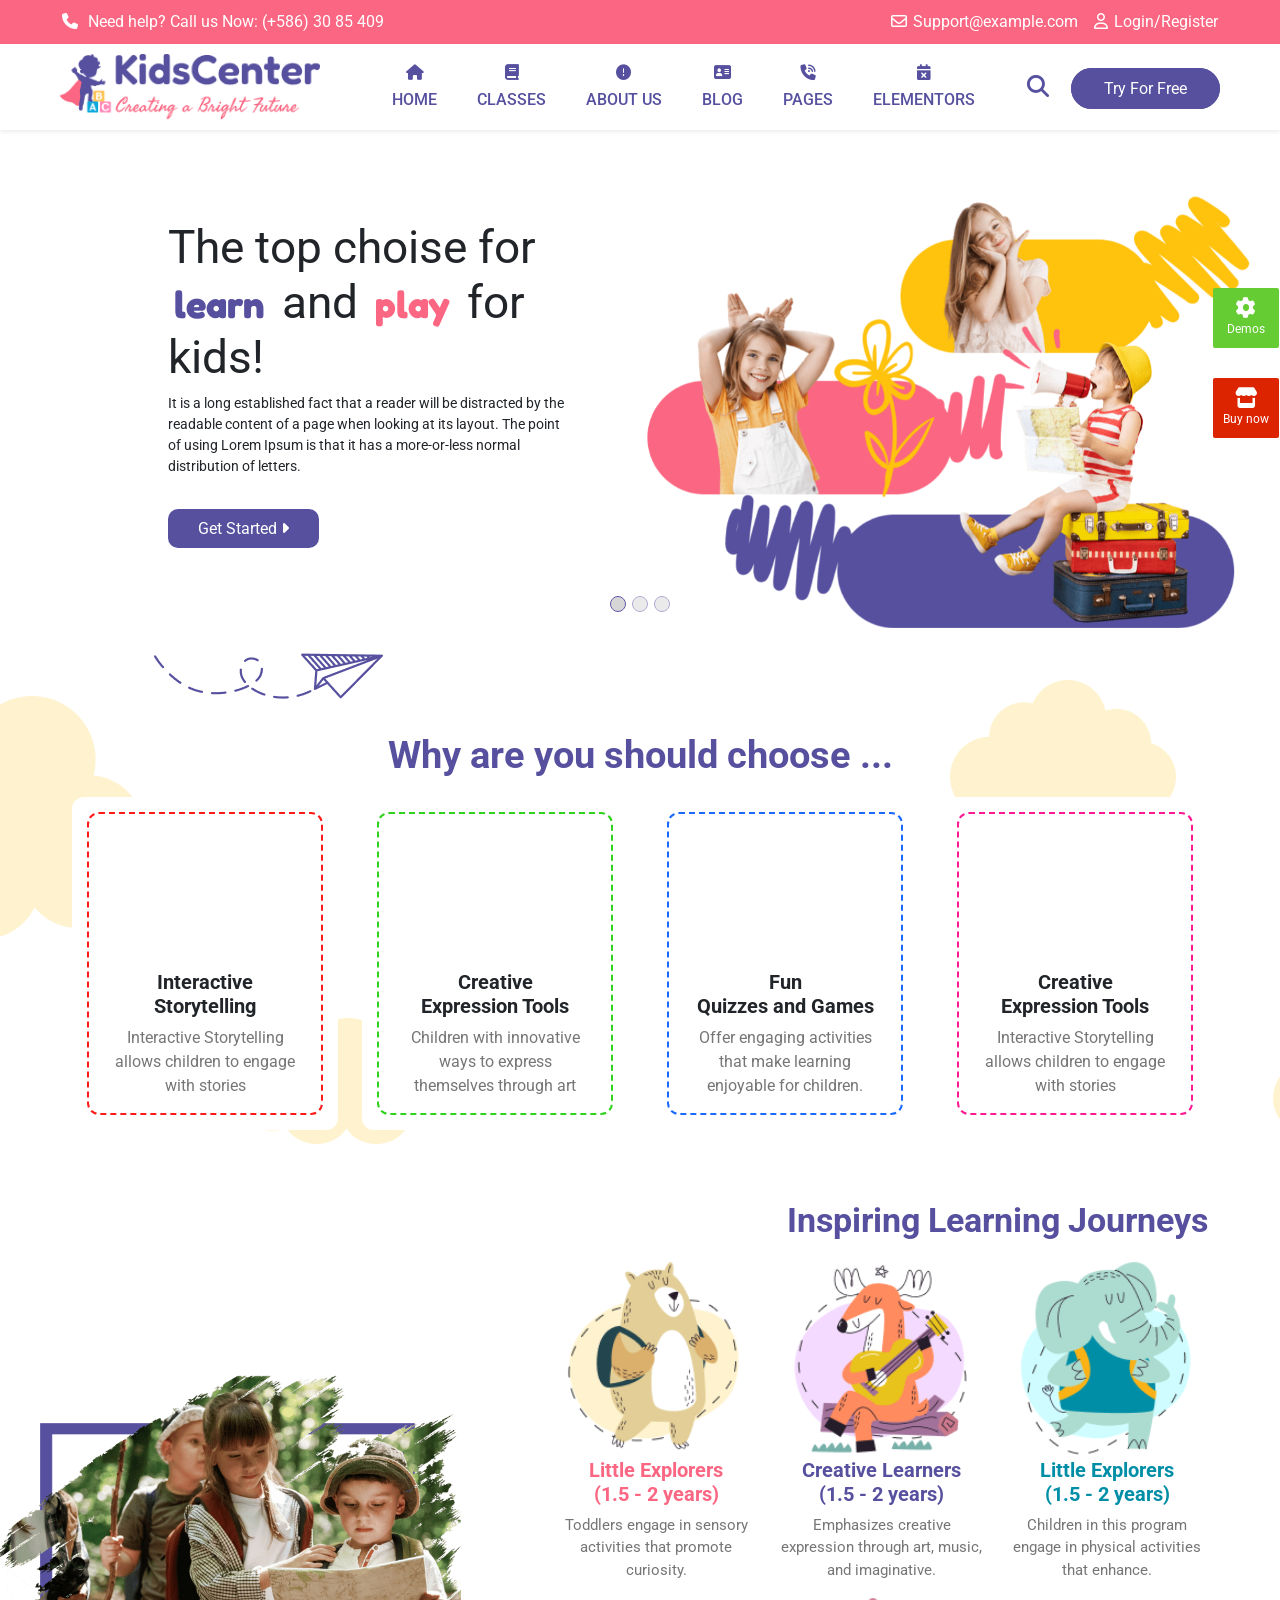
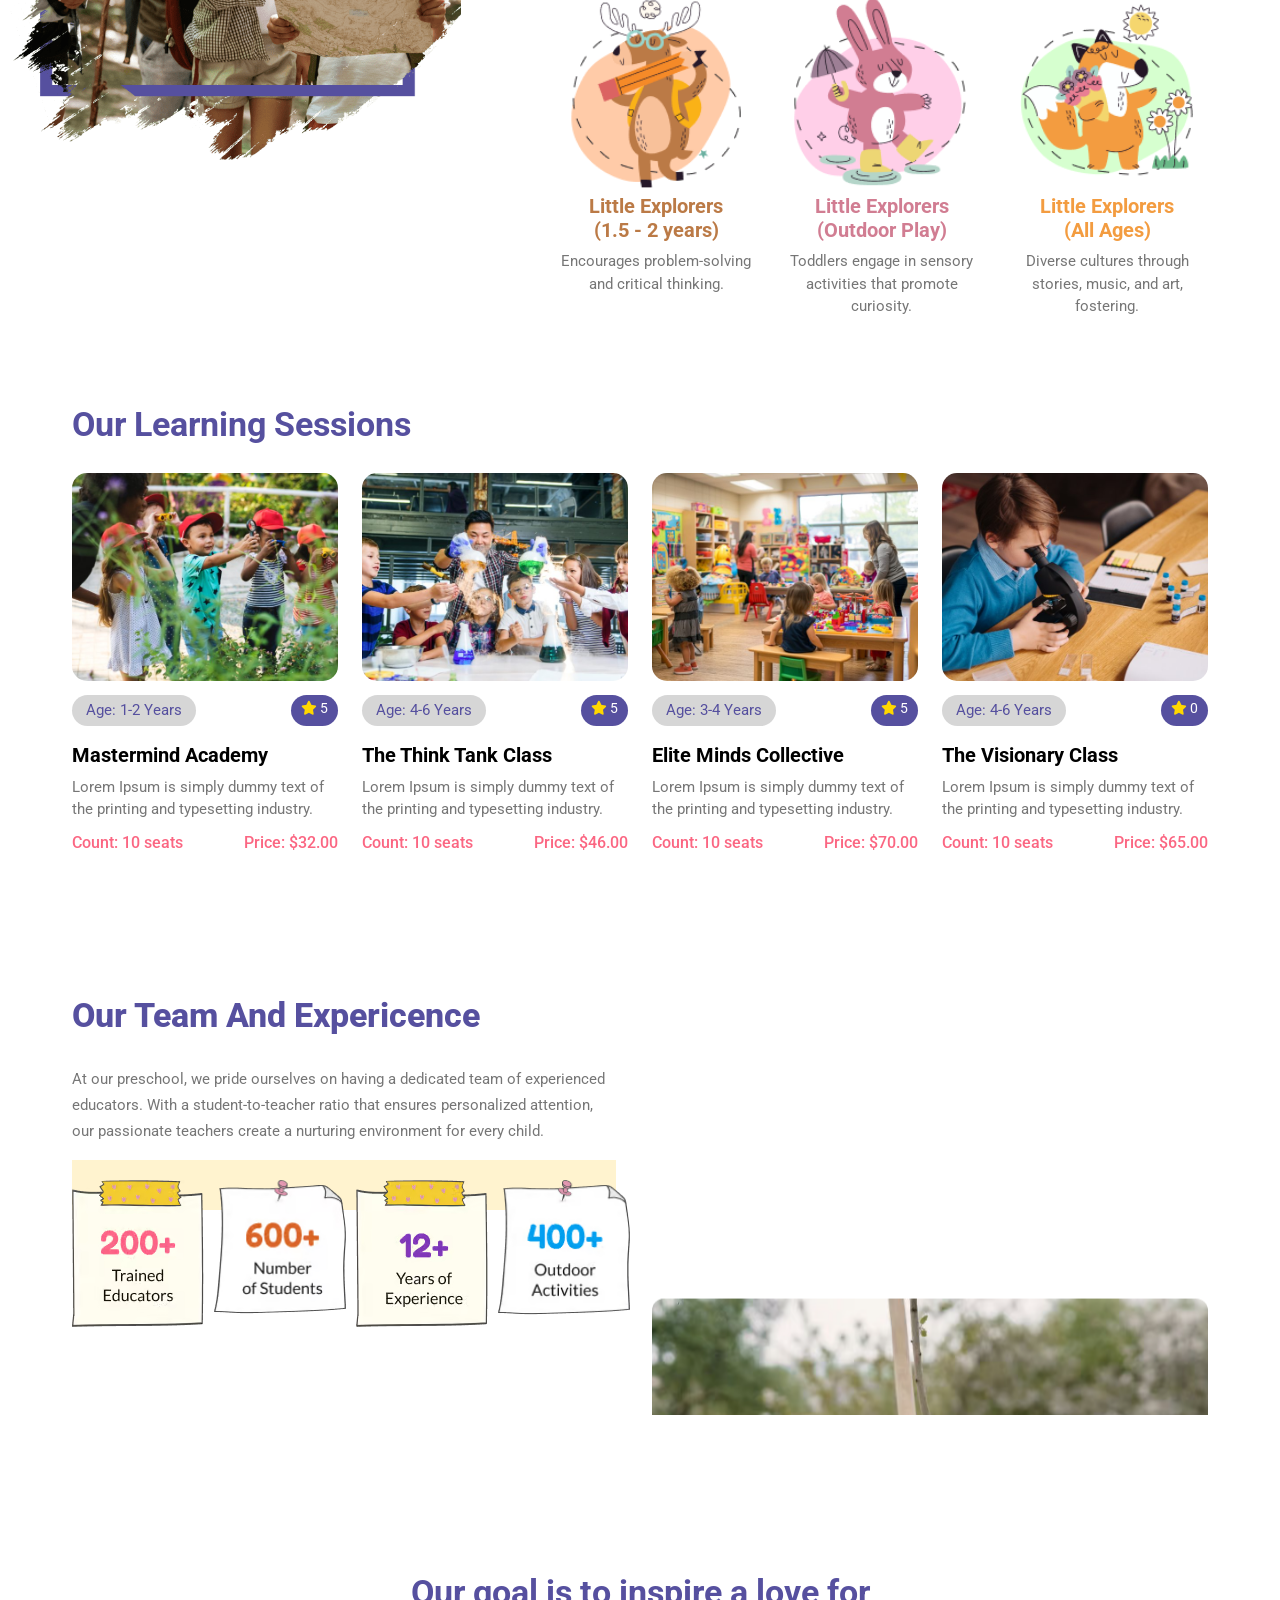
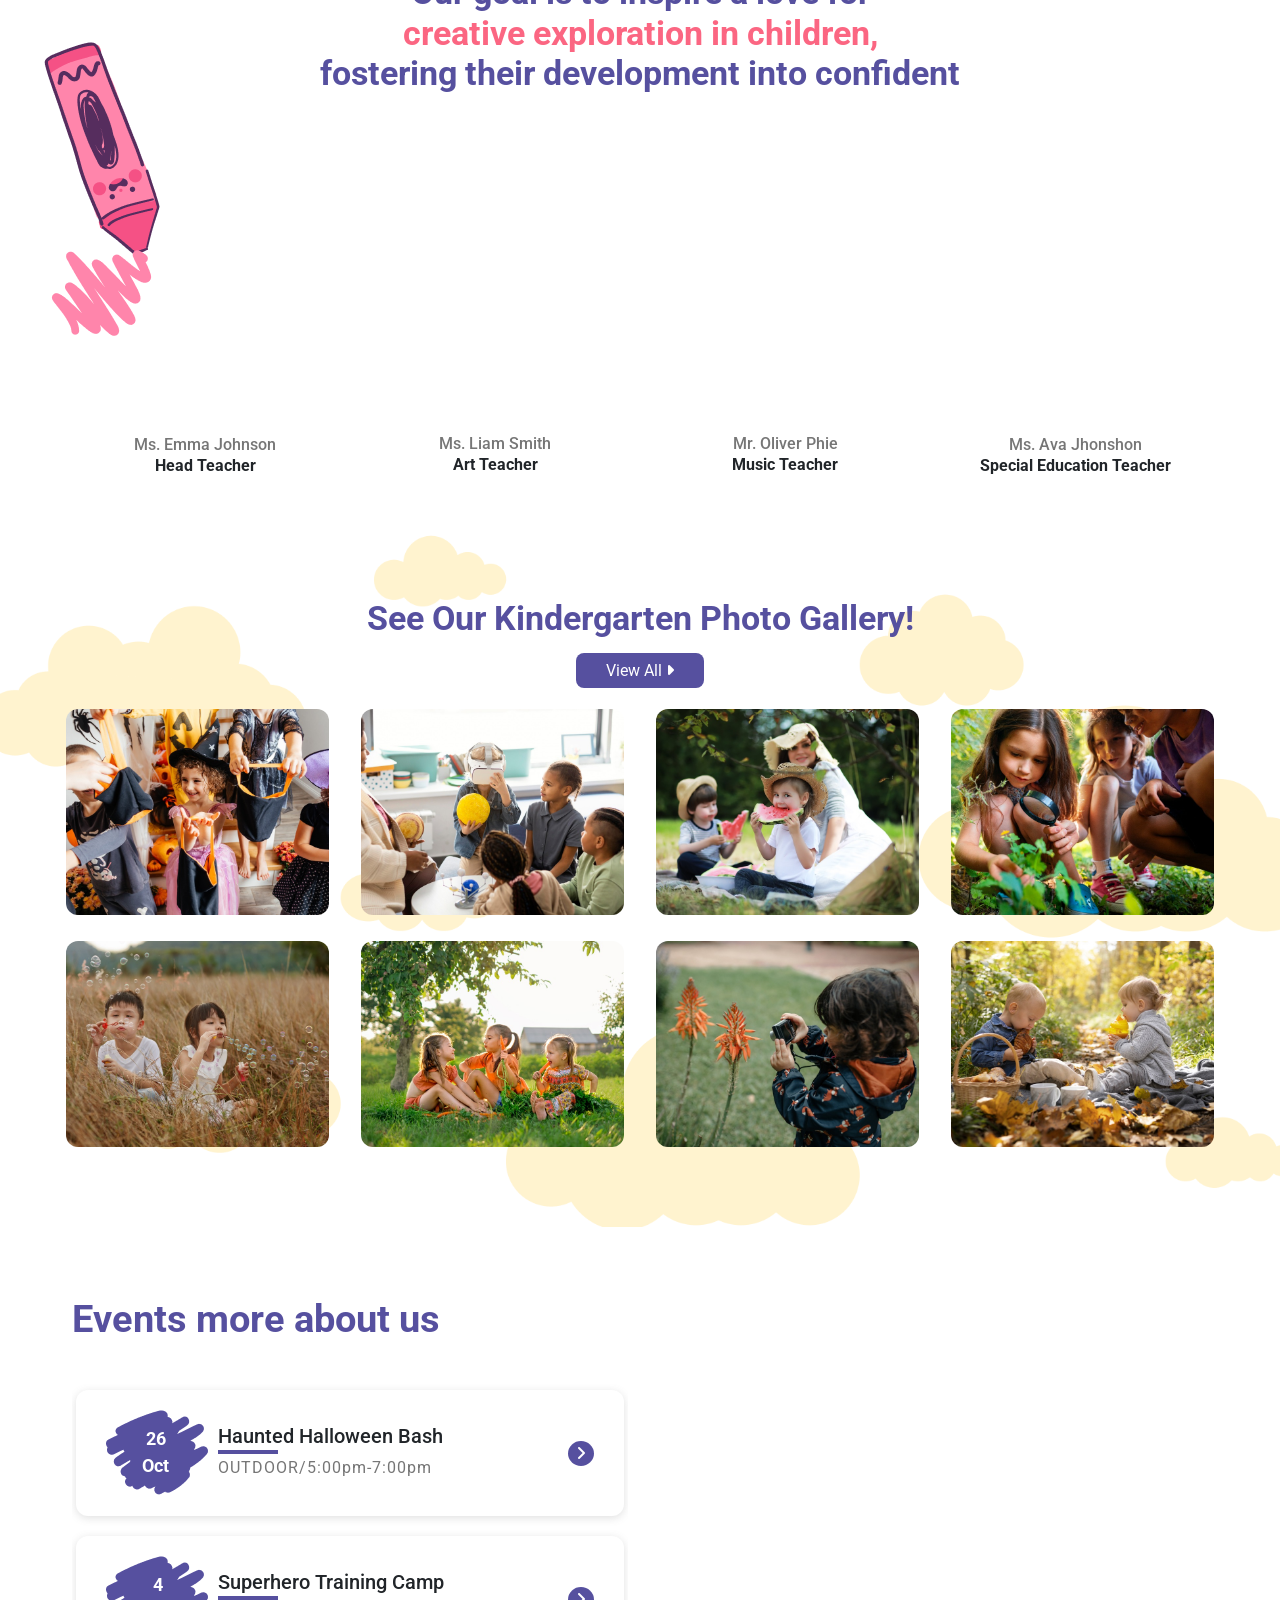
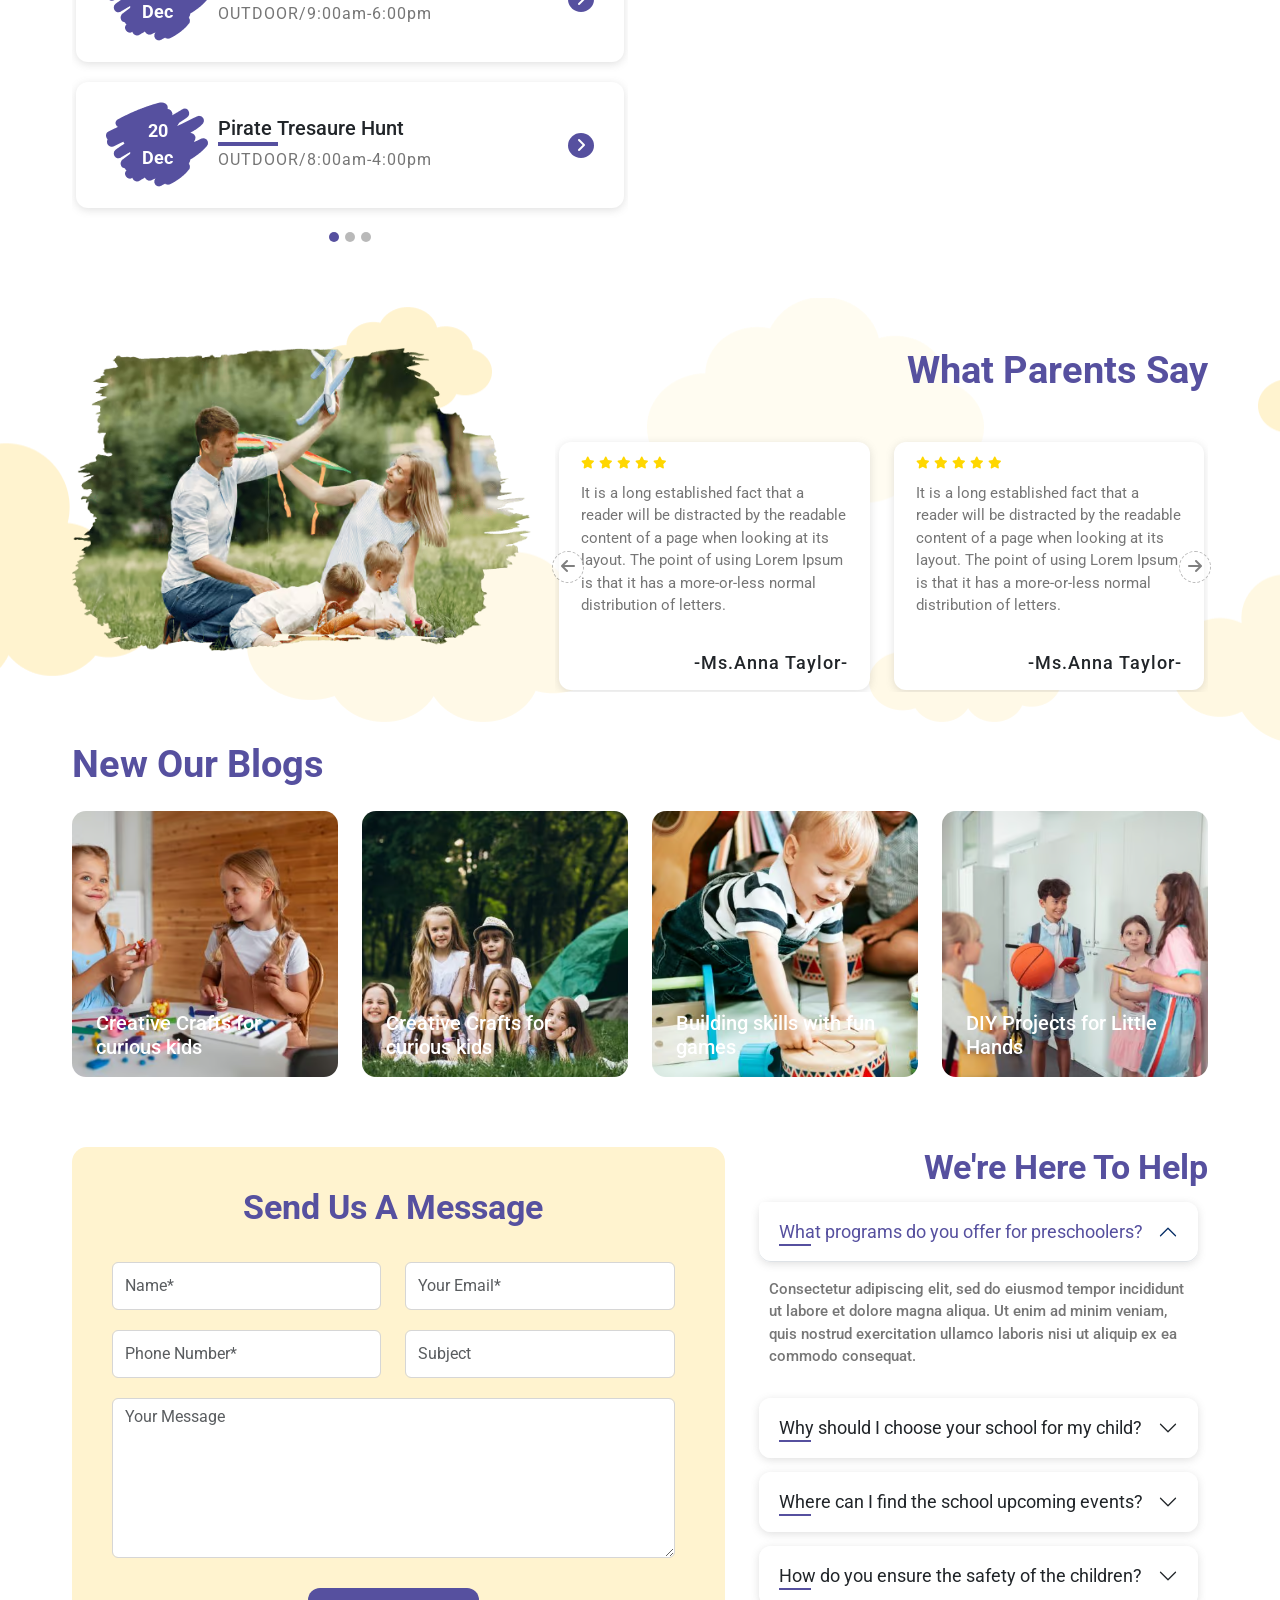
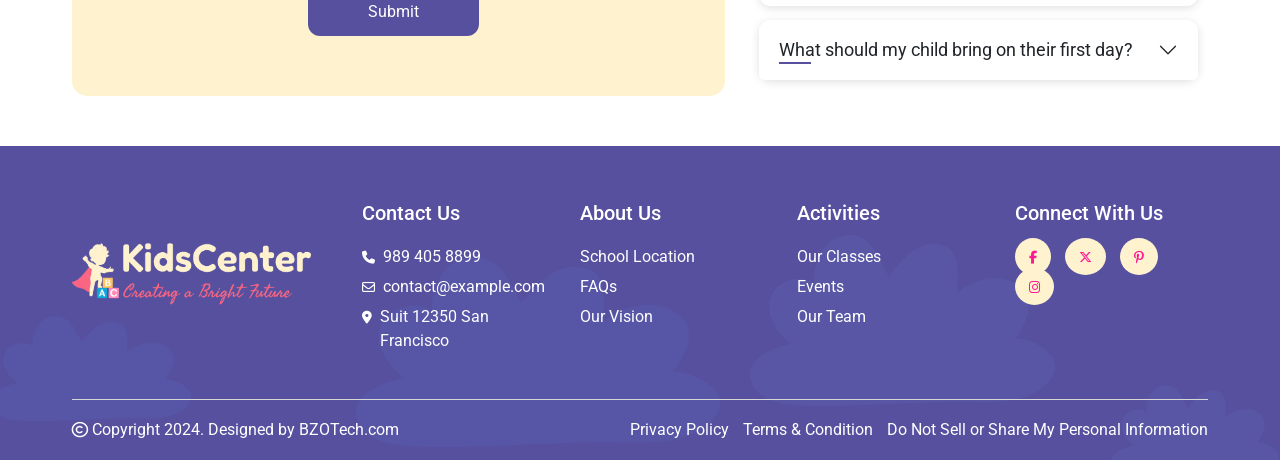
<file: index.html>
<!DOCTYPE html>
<html lang="en">

<head>
    <meta charset="UTF-8">
    <meta name="viewport" content="width=device-width, initial-scale=1.0">
    <title>KidsCenter</title>
    <link rel="stylesheet" href="css/bootstrap.min.css">
    <link rel="stylesheet" href="css/owl.carousel.min.css">
    <link rel="stylesheet" href="css/style.css">
    <link rel="stylesheet" href="https://cdnjs.cloudflare.com/ajax/libs/font-awesome/6.6.0/css/all.min.css">
    <link href="https://unpkg.com/aos@2.3.1/dist/aos.css" rel="stylesheet">
    <script src="https://ajax.googleapis.com/ajax/libs/jquery/3.7.1/jquery.min.js"></script>
    <script src="c:\Users\ce\Desktop\Tanmoy\08-08-24\js\owl.carousel.min.js"></script>
    <script src="https://unpkg.com/aos@2.3.1/dist/aos.js"></script>
    <script src="https://cdn.jsdelivr.net/npm/bootstrap@5.3.3/dist/js/bootstrap.bundle.min.js"
        integrity="sha384-YvpcrYf0tY3lHB60NNkmXc5s9fDVZLESaAA55NDzOxhy9GkcIdslK1eN7N6jIeHz"
        crossorigin="anonymous"></script>
</head>

<body>

    <header>
        <div class="header">
            <div class="container-fluid">
                <div class="header-con">
                    <div class="row">
                        <div class="header-left col-md-6">
                            <a href="#"><i class="fa-solid fa-phone"></i> Need help? Call us Now: (+586) 30 85 409</a>
                        </div>
                        <div class="header-right col-md-6">
                            <ul>
                                <li><a href="#"><i class="fa-regular fa-envelope"></i>Support@example.com</a></li>
                                <li><a href="#" data-bs-toggle="modal" data-bs-target="#staticBackdrop"><i
                                            class="fa-regular fa-user"></i>Login/Register</a></li>
                            </ul>
                        </div>
                    </div>
                </div>
            </div>
        </div>
        <nav class="navbar navbar-expand-lg shadow-sm px-lg-5 px-sm-0 py-0">
            <div class="container-fluid">
                <a class="navbar-brand" href="#">
                    <img src="image/logo.png" alt="">
                </a>
                <button class="navbar-toggler" type="button" data-bs-toggle="collapse"
                    data-bs-target="#navbarSupportedContent" aria-controls="navbarSupportedContent"
                    aria-expanded="false" aria-label="Toggle navigation">
                    <span class="navbar-toggler-icon"></span>
                </button>
                <div class="collapse navbar-collapse" id="navbarSupportedContent">
                    <ul class="navbar-nav me-auto mb-2 mb-lg-0">
                        <li class="nav-item dropdown">
                            <a class="nav-link" aria-current="page" href="index.html">
                                <div class="text-center"><i class="fa-solid fa-house mb-2"></i></div>
                                <span>HOME</span>
                            </a>
                            <div class="dropdown-con">
                                <ul class="d-flex">
                                    <li><a href="#"><img src="image/demo1.jpg" alt=""></a></li>
                                    <li><a href="#"><img src="image/demo2.jpg" alt=""></a></li>
                                    <li><a href="#"><img src="image/demo3.jpg" alt=""></a></li>
                                </ul>
                            </div>
                        </li>
                        <li class="nav-item dropdown">
                            <a class="nav-link" aria-current="page" href="class.html">
                                <div class="text-center"><i class="fa-solid fa-book mb-2"></i></div>
                                <span>CLASSES</span>
                            </a>
                            <div class="dropdown-con">
                                <div class="class-con d-flex">
                                    <div class="class-left text-start">
                                        <h5>Courses by Age</h5>
                                        <div class="class-left-con">
                                            <ul>
                                                <li><a href="#">1-2 years</a></li>
                                                <li><a href="#">2-3 years</a></li>
                                                <li><a href="#">3-4 years</a></li>
                                                <li><a href="#">Outdoor Play</a></li>
                                                <li><a href="#">All Ages</a></li>
                                            </ul>
                                        </div>
                                    </div>
                                    <div class="class-right text-start">
                                        <h5>Featured CLasses</h5>
                                        <div class="class-right-con d-flex">
                                            <div class="class-right-img">
                                                <img src="image/1.jpg" alt="">
                                            </div>
                                            <div class="class-right-dt">
                                                <span>Age: 1-2 Years</span>
                                                <h4>Mastermind Academy</h4>
                                                <p>Tincidunt mus neque augue fermentum curabitur magna taciti
                                                    senectus sem</p>
                                                <div class="class-count d-flex">
                                                    <span>Count: 10 seats</span>
                                                    <span>Price:$32.00</span>
                                                </div>
                                            </div>
                                        </div>
                                        <div class="class-right-con d-flex">
                                            <div class="class-right-img">
                                                <img src="image/1.jpg" alt="">
                                            </div>
                                            <div class="class-right-dt">
                                                <span>Age: 1-2 Years</span>
                                                <h4>Mastermind Academy</h4>
                                                <p>Tincidunt mus neque augue fermentum curabitur magna taciti
                                                    senectus sem</p>
                                                <div class="class-count d-flex">
                                                    <span>Count: 10 seats</span>
                                                    <span>Price:$32.00</span>
                                                </div>
                                            </div>
                                        </div>
                                        <div class="class-right-con d-flex">
                                            <div class="class-right-img">
                                                <img src="image/1.jpg" alt="">
                                            </div>
                                            <div class="class-right-dt">
                                                <span>Age: 1-2 Years</span>
                                                <h4>Mastermind Academy</h4>
                                                <p>Tincidunt mus neque augue fermentum curabitur magna taciti
                                                    senectus sem</p>
                                                <div class="class-count d-flex">
                                                    <span>Count: 10 seats</span>
                                                    <span>Price:$32.00</span>
                                                </div>
                                            </div>
                                        </div>
                                    </div>

                                </div>
                            </div>
                        </li>
                        <li class="nav-item dropdown">
                            <a class="nav-link" aria-current="page" href="about.html">
                                <div class="text-center"><i class="fa-solid fa-circle-exclamation mb-2"></i></div>
                                <span>ABOUT US</span>
                            </a>
                            <div class="dropdown-con" id="dropdown-three">
                                <div class="class-con d-flex">

                                    <div class="about-left text-start">
                                        <h5>About Us</h5>
                                        <div class="about-left-con">
                                            Welcome to KidsCenter, where every child’s first learning experience is
                                            nurtured with love, curiosity, and fun! Our kindergarten is a place
                                            where young minds blossom through play, exploration, and creativity. We
                                            believe that early childhood is the foundation of lifelong learning.
                                            <div class="about-btn">
                                                <a href="#">Read More</a>
                                            </div>
                                        </div>
                                    </div>
                                    <div class="about-right">
                                        <img src="image/mega-about (1).avif" alt="">
                                    </div>

                                </div>
                            </div>
                        </li>
                        <li class="nav-item dropdown">
                            <a class="nav-link" aria-current="page" href="#">
                                <div class="text-center"><i class="fa-solid fa-address-card mb-2"></i></div>
                                <span>BLOG</span>
                            </a>
                            <div class="dropdown-con" id="dropdown-four">
                                <div class="blog-nav d-flex">
                                    <div class="blog-layout text-start">
                                        <h5>Blog Layout</h5>
                                        <ul>
                                            <li><a href="#">Blog Slider left</a></li>
                                            <li><a href="#">Blog Slider right</a></li>
                                            <li><a href="#">Blog list style 2</a></li>
                                            <li><a href="#">Blog grid 2 columns</a></li>
                                            <li><a href="#">Blog grid 3 columns</a></li>
                                            <li><a href="#">Blog grid 4 columns</a></li>
                                        </ul>
                                    </div>
                                    <div class="blog-layout text-start">
                                        <h5>Post Layout</h5>
                                        <ul>
                                            <li><a href="#">Post slidbar left</a></li>
                                            <li><a href="#">Post Slider right</a></li>
                                            <li><a href="#">Post full width</a></li>

                                        </ul>
                                    </div>
                                    <div class="blog-layout text-start">
                                        <h5>Post Formats</h5>
                                        <ul>
                                            <li><a href="#">Post format standard</a></li>
                                            <li><a href="#">Post format gallery</a></li>
                                            <li><a href="#">Post format video youtube</a></li>
                                            <li><a href="#">Post format video vimeo</a></li>
                                        </ul>
                                    </div>
                                    <div class="blog-layout text-start">
                                        <h5>Recent Post</h5>
                                        <ul>
                                            <li class="blog-sp d-flex">
                                                <div>
                                                    <img src="image/blog-1-600x401.jpg" alt="">
                                                </div>
                                                <a href="#">Creative Craft for curious kid</a>
                                            </li>
                                            <li class="blog-sp d-flex">
                                                <div>
                                                    <img src="image/blog-2-600x401.jpg" alt="">
                                                </div>
                                                <a href="#">Adventure in outdoor payment</a>
                                            </li>


                                        </ul>
                                    </div>
                                </div>
                            </div>
                        </li>
                        <li class="nav-item dropdown">
                            <a class="nav-link" aria-current="page" href="#">
                                <div class="text-center"><i class="fa-solid fa-phone-volume mb-2"></i></div>
                                <span>PAGES</span>
                            </a>
                            <div class="dropdown-con">
                                <div class="page-con">
                                    <ul class="text-start">
                                        <li><a href="#">Events</a></li>
                                        <li><a href="teacher.html">Our Teachers</a></li>
                                        <li><a href="#">About Us</a></li>
                                        <li><a href="contact.html">Contact Us</a></li>
                                        <li><a href="gallery.html">Our Gallery</a></li>
                                        <li><a href="FAQ.html">FAQ's</a></li>
                                        <li><a href="#">404 Page</a></li>
                                    </ul>
                                </div>
                            </div>
                        </li>
                        <li class="nav-item dropdown">
                            <a class="nav-link" aria-current="page" href="#">
                                <div class="text-center"><i class="fa-solid fa-calendar-xmark mb-2"></i></div>
                                <span>ELEMENTORS</span>
                            </a>
                            <div class="dropdown-con" id="dropdown-four">
                                <div class="class-con d-flex">

                                    <div class="elementors-left">
                                        <div class="elementors-left-con">
                                            <ul class="text-start">
                                                <li><a href="#"><i class="fa-solid fa-list"></i>Accordation</a></li>
                                                <li><a href="#"><i class="fa-regular fa-calendar-days"></i>Banner
                                                        Info</a></li>
                                                <li><a href="#"><i class="fa-solid fa-envelope-open-text"></i>
                                                        Breadcrumb</a></li>
                                                <li><a href="#"><i class="fa-solid fa-link"></i> Button Link</a>
                                                </li>
                                                <li><a href="#"><i class="fa-solid fa-circle-info"></i> info box</a>
                                                </li>
                                                <li><a href="#"><i class="fa-brands fa-instagram"></i> Instagram</a>
                                                </li>
                                                <li><a href="#"><i class="fa-solid fa-paperclip"></i>List link</a>
                                                </li>
                                            </ul>
                                        </div>
                                    </div>
                                    <div class="elementors-center">
                                        <ul class="text-start">
                                            <li><a href="#"><i class="fa-solid fa-envelope"></i>Mailchimp</a></li>
                                            <li><a href="#"><i class="fa-solid fa-bars"></i>Menu</a></li>
                                            <li><a href="#"><i class="fa-solid fa-tag"></i>Pricing table</a></li>
                                            <li><a href="#"><i class="fa-solid fa-magnifying-glass"></i> Search</a>
                                            </li>
                                            <li><a href="#"><i class="fa-solid fa-sliders"></i>Slider</a></li>
                                            <li><a href="#"><i class="fa-solid fa-table"></i> Tab</a></li>
                                            <li><a href="#"><i class="fa-solid fa-cart-shopping"></i>Mini Cart</a>
                                            </li>
                                        </ul>
                                    </div>
                                    <div class="elementors-right">
                                        <img src="image/bn-menu-elemen.webp" alt="">
                                    </div>

                                </div>
                            </div>
                        </li>
                    </ul>
                    <div class="nav-btn d-flex d-lg-block d-none justify-content-end">
                        <ul>
                            <li><button data-bs-toggle="modal" data-bs-target="#myModal"><i class="fa-solid fa-magnifying-glass"></i></button></li>
                            <li><a href="contact.html">Try For Free</a></li>
                        </ul>
                    </div>
                </div>

            </div>
        </nav>
    </header>

    <div class="search-btn">
        <div class="modal fade" id="myModal" data-bs-backdrop="static" data-bs-keyboard="false" tabindex="-1"
            aria-labelledby="staticBackdropLabel" aria-hidden="true">
            <div class="modal-dialog modal-fullscreen">
                <div class="modal-content">
                    <div class="modal-body">
                        <div class="sr-close text-end px-4">
                            <a href="#" data-bs-dismiss="modal" aria-label="Close"><i class="fa-solid fa-xmark"></i></a>
                        </div>
                        <div class="modal-input-con text-center">
                            <h2 class="mb-4">Search Our Site</h2>
                            <div class="modal-input">
                                <input type="text" placeholder="Enter key to search">
                                <button><i class="fa-solid fa-magnifying-glass"></i></button>
                            </div>
                            <div class="text-center mt-4">
                                <ul>
                                    <li><span>Trending now</span></li>
                                    <li><a href="#">Class</a></li>
                                    <li><a href="#">Genius</a></li>
                                    <li><a href="#">Arts</a></li>
                                </ul>
                            </div>
                        </div>
                    </div>
                </div>
            </div>
        </div>
    </div>

    <div class="sign-up">
        <div class="modal fade" id="staticBackdrop" data-bs-backdrop="static" data-bs-keyboard="false" tabindex="-1" aria-labelledby="staticBackdropLabel" aria-hidden="true">
            <div class="modal-dialog modal-fullscreen-lg-down">
              <div class="modal-content">
                <div class="modal-header">
                  <button type="button" class="btn-close" data-bs-dismiss="modal" aria-label="Close"></button>
                </div>
                <div class="modal-body">
                  <div class="text-center">
                    <h3>Sign Up</h3>
                  </div>
                  <form action="">
                    <div class="mb-4">
                        <input type="text" placeholder="Usermane or Email Address" class="form-control" required>
                    </div>
                    <div class="mb-4">
                        <input type="text" placeholder="Password" class="form-control" required>
                    </div>
                    <div class="mb-4">
                        <input type="submit" class="modal-btn" value="Sign in">
                    </div>
                    <div class="d-flex justify-content-between mb-4">
                        <div class="d-flex">
                              <input type="checkbox" class="modal-check">
                              <span>Remember me</span>
                        </div>
                        <div>
                            <a href="#">Lost your password?</a>
                        </div>
                    </div>
                    <div class="register text-center">
                         <p>Don't have an account? <span><a href="#" data-bs-toggle="modal" data-bs-target="#exampleModal">Sign Up</a></span></p>

                    </div>
                  </form>
                </div>
                
              </div>
            </div>
          </div>
    </div>

    <div class="registration">
        <div class="modal fade" id="exampleModal" tabindex="-1" aria-labelledby="exampleModalLabel" aria-hidden="true">
            <div class="modal-dialog modal-lg">
                <div class="modal-content">
                    <div class="modal-header">
                        <button type="button" class="btn-close" data-bs-dismiss="modal" aria-label="Close"></button>
                    </div>
                    <div class="modal-body">
                        <div class="mb-4 text-center">
                            <h3 class="mb-3">Registration</h3>
                            <div class="row">
                                <div class="col-md-7">
                                    <form action="">
                                        <div class="row">
                                            <div class="mb-3 col-md-6">
                                                <input type="text" placeholder="Name" class="form-control" required>
                                            </div>
                                            <div class="mb-3 col-md-6">
                                                <input type="text" placeholder="Phone Number" class="form-control"
                                                    required>
                                            </div>
                                            <div class="mb-3 col-md-6">
                                                <input type="text" placeholder="Email" class="form-control" required>
                                            </div>
                                            <div class="mb-3 col-md-6">
                                                <input type="text" placeholder="Address" class="form-control">
                                            </div>
                                            <div class="mb-3">
                                                <input type="password" placeholder="Password" class="form-control"
                                                    required>
                                            </div>
                                            <div class="mb-3">
                                                <input type="password" placeholder="Confirm Password"
                                                    class="form-control" required>
                                            </div>
                                            <div class="mb-3">
                                                <input type="submit" class="modal-btn" value="Register">
                                            </div>
                                        </div>
                                    </form>
                                </div>
                                <div class="col-md-5">
                                    <div class="registration-img">
                                        <img src="image/demo2.jpg" alt="">
                                    </div>
                                </div>
                            </div>
                        </div>
                    </div>
                </div>
            </div>
        </div>
    </div>
    


    <section class="kids-banner">
        <div id="carouselExampleAutoplaying" class="carousel slide" data-bs-ride="carousel">
            <div class="carousel-indicators">
                <button type="button" data-bs-target="#carouselExampleAutoplaying" data-bs-slide-to="0" class="active" aria-current="true" aria-label="Slide 1"></button>
                <button type="button" data-bs-target="#carouselExampleAutoplaying" data-bs-slide-to="1" aria-label="Slide 2"></button>
                <button type="button" data-bs-target="#carouselExampleAutoplaying" data-bs-slide-to="2" aria-label="Slide 3"></button>
              </div>
               
                <div class="carousel-inner">
                    <div class="carousel-item active">
                        <div class="carousel-con">
                            <div class="row">
                                <div class="carousel-left col-md-12 col-lg-5 col-12">
                                    <h1>The top choise for <span id="cl-1" data-aos="fade-left">learn</span> and <span id="cl-2" data-aos="fade-left">play</span>
                                        for kids!</h1>
                                    <p data-aos="fade-up">It is a long established fact that a reader will be distracted by
                                        the readable
                                        content of a page when looking at its layout. The point of using Lorem Ipsum is
                                        that it has a more-or-less normal distribution of letters.</p>
                                    <a data-aos="fade-down" href="#">Get Started <i class="fa-solid fa-caret-right"></i></a>
                                </div>
                                <div class="carousel-right text-end col-md-0 col-lg-7 col-12">
                                    <img data-aos="zoom-in" src="image/banner-1.png" alt="">
                                </div>
                            </div>
                        </div>
                    </div>
                    <div class="carousel-item">
                        <div class="carousel-con">
                            <div class="row">
                                <div class="carousel-left-two col-md-12 col-lg-5 col-12">
                                    <h1>The premier <br> destination for active</h1>
                                    <div class="learn-img">
                                        <img src="image/h1-img-text.png" alt="">
                                    </div>
                                    <p>It is a long established fact that a reader will be distracted by the readable
                                        content of a page when looking at its layout. The point of using Lorem Ipsum is
                                        that it has a more-or-less normal distribution of letters.</p>
                                    <a href="#">Get Started <i class="fa-solid fa-caret-right"></i></a>
                                    <div class="rocket-img">
                                        <img src="image/rocket.png" alt="">
                                    </div>
                                </div>
                                <div class="carousel-right text-end col-md-0 col-lg-7 col-12" id="carousel-right-two">
                                    <img src="image/banner-2.png" alt="">
                                </div>
                            </div>
                        </div>
                    </div>
                    <div class="carousel-item">
                        <div class="carousel-con">
                            <div class="row">
                                <div class="carousel-left-three col-md-12 col-lg-5 col-12">
                                    <h1>Where <br> <span>creativity meet plays</span>
                                        <div class="line-img">
                                            <img src="image/banner-4.png" alt="">
                                        </div>
                                        for every child!
                                    </h1>
                                    <p>It is a long established fact that a reader will be distracted by the readable
                                        content of a page when looking at its layout. The point of using Lorem Ipsum is
                                        that it has a more-or-less normal distribution of letters.</p>
            
                                    <a href="#">Get Started <i class="fa-solid fa-caret-right"></i></a>
                                </div>
                                <div class="carousel-right text-end col-md-0 col-lg-7 col-12">
                                    <img src="image/banner-3.png" alt="">
                                </div>
                            </div>
                        </div>
                    </div>
                </div>
              
            
        </div>
    </section>

    <section class="fun-sec">
        <div class="container-fluid">
            <div class="right-img">
                <img src="image/right-img.png" alt="">
            </div>
            <div class="fun-head text-center">
                <h2>Why are you should choose ... </h2>
            </div>
            <div class="fun-con">
                <div class="row">
                    <div class="col-lg-3 col-md-6">
                        <div class="fun-box">
                            <div class="fun-inner-box text-center">
                                <div class="funn-img" data-aos="fade-down">
                                    <img src="image/fun-1.png" alt="">
                                </div>
                                <div class="fun-box-dt">
                                    <h5>Interactive <br>
                                        Storytelling
                                    </h5>
                                    <p>Interactive Storytelling allows children to engage with stories</p>
                                </div>
                            </div>
                        </div>
                    </div>
                    <div class="col-lg-3 col-md-6">
                        <div class="fun-box">
                            <div class="fun-inner-box-two text-center">
                                <div class="funn-img" data-aos="fade-up">
                                    <img src="image/fun-2.png" alt="">
                                </div>
                                <div class="fun-box-dt">
                                    <h5>Creative <br>
                                        Expression Tools
                                    </h5>
                                    <p>Children with innovative ways to express themselves through art</p>
                                </div>
                            </div>
                        </div>
                    </div>
                    <div class="col-lg-3 col-md-6">
                        <div class="fun-box">
                            <div class="fun-inner-box-three text-center">
                                <div class="funn-img" data-aos="fade-down">
                                    <img src="image/fun-3.png" alt="">
                                </div>
                                <div class="fun-box-dt">
                                    <h5>Fun <br>
                                        Quizzes and Games
                                    </h5>
                                    <p>Offer engaging activities that make learning enjoyable for children.</p>
                                </div>
                            </div>
                        </div>
                    </div>
                    <div class="col-lg-3 col-md-6">
                        <div class="fun-box">
                            <div class="fun-inner-box-four text-center">
                                <div class="funn-img" data-aos="fade-up">
                                    <img src="image/fun-4.png" alt="">
                                </div>
                                <div class="fun-box-dt">
                                    <h5>Creative <br>
                                        Expression Tools
                                    </h5>
                                    <p>Interactive Storytelling allows children to engage with stories</p>
                                </div>
                            </div>
                        </div>
                    </div>
                </div>
            </div>
        </div>
    </section>

    <section class="journey-sec">
        <div class="container-fluid">
            <div class="journey-con">
                <div class="journey-head text-end">
                    <h2>Inspiring Learning Journeys</h2>
                </div>
                <div class="row">
                    <div class="col-lg-5"></div>
                    <div class="col-lg-7">
                        <div class="journey-dt">
                            <div class="row">
                                <div class="col-md-4">
                                    <div class="journey-box">
                                        <div class="text-center">
                                            <img src="image/h1-cat1.png" alt="">
                                            <div class="journey-dtl">
                                                <h5>Little Explorers <br>
                                                    (1.5 - 2 years)</h5>
                                                <p>Toddlers engage in sensory activities that promote curiosity.</p>
                                            </div>
                                        </div>
                                    </div>
                                </div>
                                <div class="col-md-4">
                                    <div class="journey-box">
                                        <div class="text-center">
                                            <img src="image/h1-cat2.png" alt="">
                                            <div class="journey-dtl-two">
                                                <h5>Creative Learners<br>
                                                    (1.5 - 2 years)</h5>
                                                <p>Emphasizes creative expression through art, music, and imaginative.
                                                </p>
                                            </div>
                                        </div>
                                    </div>
                                </div>
                                <div class="col-md-4">
                                    <div class="journey-box">
                                        <div class="text-center">
                                            <img src="image/h1-cat3.png" alt="">
                                            <div class="journey-dtl-three">
                                                <h5>Little Explorers <br>
                                                    (1.5 - 2 years)</h5>
                                                <p>Children in this program engage in physical activities that enhance.
                                                </p>
                                            </div>
                                        </div>
                                    </div>
                                </div>
                                <div class="col-md-4">
                                    <div class="journey-box">
                                        <div class="text-center">
                                            <img src="image/h1-cat4.png" alt="">
                                            <div class="journey-dtl-four">
                                                <h5>Little Explorers <br>
                                                    (1.5 - 2 years)</h5>
                                                <p>Encourages problem-solving and critical thinking.</p>
                                            </div>
                                        </div>
                                    </div>
                                </div>
                                <div class="col-md-4">
                                    <div class="journey-box">
                                        <div class="text-center">
                                            <img id="gh" src="image/h1-cat5.png" alt="">
                                            <div class="journey-dtl-five">
                                                <h5>Little Explorers <br>
                                                    (Outdoor Play)</h5>
                                                <p>Toddlers engage in sensory activities that promote curiosity.</p>
                                            </div>
                                        </div>
                                    </div>
                                </div>
                                <div class="col-md-4">
                                    <div class="journey-box">
                                        <div class="text-center">
                                            <img src="image/h1-cat6.png" alt="">
                                            <div class="journey-dtl-six">
                                                <h5>Little Explorers <br>
                                                    (All Ages)</h5>
                                                <p>Diverse cultures through stories, music, and art, fostering.</p>
                                            </div>
                                        </div>
                                    </div>
                                </div>
                            </div>
                        </div>
                    </div>
                </div>
            </div>
        </div>
    </section>

    <section class="learning-sec">
        <div class="container-fluid">
            <div class="learning-con">
                <div class="learning-head">
                    <h2>Our Learning Sessions</h2>
                </div>
                <div class="learning-dtl">
                    <div class="row">
                        <div class="col-md-6 col-lg-3">
                            <div class="learning-box">
                                <div class="learning-img">
                                    <img src="image/lr-1.jpg" alt="">
                                </div>
                                <div class="learning-dt">
                                    <div class="learn-tag d-flex">
                                        <a href="#">Age: 1-2 Years</a>
                                        <span><i class="fa-solid fa-star"></i> 5</span>
                                    </div>
                                    <a class="learn-subhead" href="#">Mastermind Academy</a>
                                    <p>Lorem Ipsum is simply dummy text of the printing and typesetting industry.</p>
                                    <div class="learn-list">
                                        <span>Count: 10 seats</span>
                                        <span>Price: $32.00</span>
                                    </div>
                                </div>
                            </div>
                        </div>
                        <div class="col-md-6 col-lg-3">
                            <div class="learning-box">
                                <div class="learning-img">
                                    <img src="image/lr-2.jpg" alt="">
                                </div>
                                <div class="learning-dt">
                                    <div class="learn-tag d-flex">
                                        <a href="#">Age: 4-6 Years</a>
                                        <span><i class="fa-solid fa-star"></i> 5</span>
                                    </div>
                                    <a class="learn-subhead" href="#">The Think Tank Class</a>
                                    <p>Lorem Ipsum is simply dummy text of the printing and typesetting industry.</p>
                                    <div class="learn-list">
                                        <span>Count: 10 seats</span>
                                        <span>Price: $46.00</span>
                                    </div>
                                </div>
                            </div>
                        </div>
                        <div class="col-md-6 col-lg-3">
                            <div class="learning-box">
                                <div class="learning-img">
                                    <img src="image/lr-3.jpg" alt="">
                                </div>
                                <div class="learning-dt">
                                    <div class="learn-tag d-flex">
                                        <a href="#">Age: 3-4 Years</a>
                                        <span><i class="fa-solid fa-star"></i> 5</span>
                                    </div>
                                    <a class="learn-subhead" href="#">Elite Minds Collective</a>
                                    <p>Lorem Ipsum is simply dummy text of the printing and typesetting industry.</p>
                                    <div class="learn-list">
                                        <span>Count: 10 seats</span>
                                        <span>Price: $70.00</span>
                                    </div>
                                </div>
                            </div>
                        </div>
                        <div class="col-md-6 col-lg-3">
                            <div class="learning-box">
                                <div class="learning-img">
                                    <img src="image/lr-4.jpg" alt="">
                                </div>
                                <div class="learning-dt">
                                    <div class="learn-tag d-flex">
                                        <a href="#">Age: 4-6 Years</a>
                                        <span><i class="fa-solid fa-star"></i> 0</span>
                                    </div>
                                    <a class="learn-subhead" href="#">The Visionary Class</a>
                                    <p>Lorem Ipsum is simply dummy text of the printing and typesetting industry.</p>
                                    <div class="learn-list">
                                        <span>Count: 10 seats</span>
                                        <span>Price: $65.00</span>
                                    </div>
                                </div>
                            </div>
                        </div>
                    </div>
                </div>
            </div>
        </div>
    </section>

    <section class="expericence-sec">
        <div class="container-fluid">
            <div class="exp-con">
                <div class="row">
                    <div class="col-md-12 pe-4 col-lg-6">
                        <div class="exp-left">
                            <h2>Our Team And Expericence</h2>
                            <p>At our preschool, we pride ourselves on having a dedicated team of experienced educators.
                                With a student-to-teacher ratio that ensures personalized attention, our passionate
                                teachers create a nurturing environment for every child. </p>
                            <div class="exp-left-list">
                                <div class="exp-banner"></div>
                                <div class="row">
                                    <div class="col-md-3">
                                        <img src="image/team-1.avif" alt="">
                                    </div>
                                    <div class="col-md-3">
                                        <img src="image/team-2.avif" alt="">
                                    </div>
                                    <div class="col-md-3">
                                        <img src="image/team-3.avif" alt="">
                                    </div>
                                    <div class="col-md-3">
                                        <img src="image/team-4.avif" alt="">
                                    </div>
                                </div>
                            </div>
                        </div>
                    </div>
                    <div class="col-md-12 col-lg-6">

                        <div class="exp-right">
                            <marquee behavior="scroll" direction="up" scrollamount="5" height="500px"
                                onmouseover="this.stop();" onmouseout="this.start();">
                                <img src="image/event11.avif" alt="">
                                <img src="image/event2.avif" alt="">
                                <img src="image/event3.avif" alt="">
                                <img src="image/event4.avif" alt="">
                                <img src="image/event6.avif" alt="">
                                <img src="image/event5.avif" alt="">
                            </marquee>
                        </div>

                    </div>
                </div>
            </div>
        </div>
    </section>

    <section class="teacher-sec">
        <div class="container-fluid">
            <div class="teacher-con">
                <div class="teacher-head text-center">
                    <h2>Our goal is to inspire a love for <br>
                        <span>creative exploration in children,</span> <br>
                        fostering their development into confident
                    </h2>
                </div>
                <div class="teacher-dt">
                    <div class="row">
                        <div class="col-lg-3 col-md-3">
                            <div class="teacher-box">
                                <div class="teacher-img" data-aos="fade-up">
                                    <img src="image/team-1.png" alt="">
                                </div>
                                <div class="text-center mt-3">
                                    <h6>Ms. Emma Johnson</h6>
                                    <span>Head Teacher</span>
                                </div>
                            </div>
                        </div>
                        <div class="col-lg-3 col-md-3">
                            <div class="teacher-box">
                                <div class="teacher-img" data-aos="fade-down">
                                    <img src="image/team-2.png" alt="">
                                </div>
                                <div class="text-center mt-3">
                                    <h6>Ms. Liam Smith</h6>
                                    <span>Art Teacher</span>
                                </div>
                            </div>
                        </div>
                        <div class="col-lg-3 col-md-3">
                            <div class="teacher-box">
                                <div class="teacher-img" data-aos="fade-up">
                                    <img src="image/team-3.png" alt="">
                                </div>
                                <div class="text-center mt-3">
                                    <h6>Mr. Oliver Phie</h6>
                                    <span>Music Teacher</span>
                                </div>
                            </div>
                        </div>
                        <div class="col-lg-3 col-md-3">
                            <div class="teacher-box">
                                <div class="teacher-img" data-aos="fade-down">
                                    <img src="image/team-4.png" alt="">
                                </div>
                                <div class="text-center mt-3">
                                    <h6>Ms. Ava Jhonshon</h6>
                                    <span>Special Education Teacher</span>
                                </div>
                            </div>
                        </div>
                    </div>
                </div>
            </div>
        </div>
    </section>

    <section class="gallery-sec">
        <div class="container-fluid">
            <div class="gallery-con">
                <div class="gallery-head text-center">
                    <h2>See Our Kindergarten Photo Gallery!</h2>
                    <a href="#">View All <i class="fa-solid fa-caret-right"></i></a>
                </div>
                <div class="gallery-dt">
                    <div class="row">
                        <div class="col-lg-3 col-6">
                            <div class="gallery-box">
                                <div class="gallery-img">
                                    <img src="image/gallery1.jpg" alt="">
                                </div>
                            </div>
                        </div>
                        <div class="col-lg-3 col-6">
                            <div class="gallery-box">
                                <div class="gallery-img">
                                    <img src="image/gallery2.jpg" alt="">
                                </div>
                            </div>
                        </div>
                        <div class="col-lg-3 col-6">
                            <div class="gallery-box">
                                <div class="gallery-img">
                                    <img src="image/gallery3.jpg" alt="">
                                </div>
                            </div>
                        </div>
                        <div class="col-lg-3 col-6">
                            <div class="gallery-box">
                                <div class="gallery-img">
                                    <img src="image/gallery4.jpg" alt="">
                                </div>
                            </div>
                        </div>
                        <div class="col-lg-3 col-6">
                            <div class="gallery-box">
                                <div class="gallery-img">
                                    <img src="image/gallery5.jpg" alt="">
                                </div>
                            </div>
                        </div>
                        <div class="col-lg-3 col-6">
                            <div class="gallery-box">
                                <div class="gallery-img">
                                    <img src="image/gallery6.jpg" alt="">
                                </div>
                            </div>
                        </div>
                        <div class="col-lg-3 col-6">
                            <div class="gallery-box">
                                <div class="gallery-img">
                                    <img src="image/gallery7.jpg" alt="">
                                </div>
                            </div>
                        </div>
                        <div class="col-lg-3 col-6">
                            <div class="gallery-box">
                                <div class="gallery-img">
                                    <img src="image/gallery8.jpg" alt="">
                                </div>
                            </div>
                        </div>
                    </div>
                </div>
            </div>
        </div>
    </section>

    <section class="event-sec">
        <div class="container-fluid">
            <div class="event-con">
                <div class="event-head">
                    <h2>Events more about us</h2>
                </div>
                <div class="row">
                    <div class="col-lg-6">
                        <div id="carouselExampleIndicators" class="carousel slide">
                            <div class="carousel-indicators">
                              <button type="button" data-bs-target="#carouselExampleIndicators" data-bs-slide-to="0" class="active" aria-current="true" aria-label="Slide 1"></button>
                              <button type="button" data-bs-target="#carouselExampleIndicators" data-bs-slide-to="1" aria-label="Slide 2"></button>
                              <button type="button" data-bs-target="#carouselExampleIndicators" data-bs-slide-to="2" aria-label="Slide 3"></button>
                            </div>
                            <div class="carousel-inner">
                                <div class="carousel-item active tab">
                                    <div class="event-box tablinks" onmouseover="ev(event,'ev-img1')">
                                        <div class="event-subhead d-flex">
                                            <div class="event-img">
                                                <img src="image/date.png" alt="">
                                                <span>26 <br> Oct</span>
                                            </div>
                                            <div class="event-dt">
                                                <h5>Haunted Halloween Bash</h5>
                                                <p>OUTDOOR/5:00pm-7:00pm</p>
                                            </div>
                                        </div>
                                        <div class="event-ic">
                                            <a href="#"><i class="fa-solid fa-angle-right"></i></a>
                                        </div>
                                    </div>
                                    <div class="event-box tablinks" onmouseover="ev(event,'ev-img2')">
                                        <div class="event-subhead d-flex">
                                            <div class="event-img">
                                                <img src="image/date.png" alt="">
                                                <span>4 <br> Dec</span>
                                            </div>
                                            <div class="event-dt">
                                                <h5>Superhero Training Camp</h5>
                                                <p>OUTDOOR/9:00am-6:00pm</p>
                                            </div>
                                        </div>
                                        <div class="event-ic">
                                            <a href="#"><i class="fa-solid fa-angle-right"></i></a>
                                        </div>
                                    </div>
                                    <div class="event-box tablinks" onmouseover="ev(event,'ev-img3')">
                                        <div class="event-subhead d-flex">
                                            <div class="event-img">
                                                <img src="image/date.png" alt="">
                                                <span>20 <br> Dec</span>
                                            </div>
                                            <div class="event-dt">
                                                <h5>Pirate Tresaure Hunt</h5>
                                                <p>OUTDOOR/8:00am-4:00pm</p>
                                            </div>
                                        </div>
                                        <div class="event-ic">
                                            <a href="#"><i class="fa-solid fa-angle-right"></i></a>
                                        </div>
                                    </div>
                                </div>
                                <div class="carousel-item tab">
                                    <div class="event-box tablinks" onmouseover="ev(event,'ev-img4')">
                                        <div class="event-subhead d-flex">
                                            <div class="event-img">
                                                <img src="image/date.png" alt="">
                                                <span>26 <br> Oct</span>
                                            </div>
                                            <div class="event-dt">
                                                <h5>Haunted Halloween Bash</h5>
                                                <p>OUTDOOR/5:00pm-7:00pm</p>
                                            </div>
                                        </div>
                                        <div class="event-ic">
                                            <a href="#"><i class="fa-solid fa-angle-right"></i></a>
                                        </div>
                                    </div>
                                    <div class="event-box tablinks" onmouseover="ev(event,'ev-img5')">
                                        <div class="event-subhead d-flex">
                                            <div class="event-img">
                                                <img src="image/date.png" alt="">
                                                <span>4 <br> Dec</span>
                                            </div>
                                            <div class="event-dt">
                                                <h5>Superhero Training Camp</h5>
                                                <p>OUTDOOR/9:00am-6:00pm</p>
                                            </div>
                                        </div>
                                        <div class="event-ic">
                                            <a href="#"><i class="fa-solid fa-angle-right"></i></a>
                                        </div>
                                    </div>
                                    <div class="event-box tablinks" onmouseover="ev(event,'ev-img6')">
                                        <div class="event-subhead d-flex">
                                            <div class="event-img">
                                                <img src="image/date.png" alt="">
                                                <span>20 <br> Dec</span>
                                            </div>
                                            <div class="event-dt">
                                                <h5>Pirate Tresaure Hunt</h5>
                                                <p>OUTDOOR/8:00am-4:00pm</p>
                                            </div>
                                        </div>
                                        <div class="event-ic">
                                            <a href="#"><i class="fa-solid fa-angle-right"></i></a>
                                        </div>
                                    </div>
                                </div>
                                <div class="carousel-item tab">
                                    <div class="event-box tablinks" onmouseover="ev(event,'ev-img7')">
                                        <div class="event-subhead d-flex">
                                            <div class="event-img">
                                                <img src="image/date.png" alt="">
                                                <span>26 <br> Oct</span>
                                            </div>
                                            <div class="event-dt">
                                                <h5>Haunted Halloween Bash</h5>
                                                <p>OUTDOOR/5:00pm-7:00pm</p>
                                            </div>
                                        </div>
                                        <div class="event-ic">
                                            <a href="#"><i class="fa-solid fa-angle-right"></i></a>
                                        </div>
                                    </div>
                                    <div class="event-box tablinks" onmouseover="ev(event,'ev-img8')">
                                        <div class="event-subhead d-flex">
                                            <div class="event-img">
                                                <img src="image/date.png" alt="">
                                                <span>4 <br> Dec</span>
                                            </div>
                                            <div class="event-dt">
                                                <h5>Superhero Training Camp</h5>
                                                <p>OUTDOOR/9:00am-6:00pm</p>
                                            </div>
                                        </div>
                                        <div class="event-ic">
                                            <a href="#"><i class="fa-solid fa-angle-right"></i></a>
                                        </div>
                                    </div>
                                    <div class="event-box tablinks" onmouseover="ev(event,'ev-img1')">
                                        <div class="event-subhead d-flex">
                                            <div class="event-img">
                                                <img src="image/date.png" alt="">
                                                <span>20 <br> Dec</span>
                                            </div>
                                            <div class="event-dt">
                                                <h5>Pirate Tresaure Hunt</h5>
                                                <p>OUTDOOR/8:00am-4:00pm</p>
                                            </div>
                                        </div>
                                        <div class="event-ic">
                                            <a href="#"><i class="fa-solid fa-angle-right"></i></a>
                                        </div>
                                    </div>
                                </div>
                            </div>                          
                          </div>
                    </div>
                    <div class="col-lg-6">

                        <div class="event-imb tabcontent" id="ev-img1">
                            <img src="image/h1-event.avif" alt="">
                        </div>
                        <div class="event-imb tabcontent" id="ev-img2">
                            <img src="image/h1-event2.avif" alt="">
                        </div>
                        <div class="event-imb tabcontent" id="ev-img3">
                            <img src="image/h1-event3.avif" alt="">
                        </div>
                        <div class="event-imb tabcontent" id="ev-img4">
                            <img src="image/h1-event4.avif" alt="">
                        </div>
                        <div class="event-imb tabcontent" id="ev-img5">
                            <img src="image/h1-event5.avif" alt="">
                        </div>
                        <div class="event-imb tabcontent" id="ev-img6">
                            <img src="image/h1-event6.avif" alt="">
                        </div>
                        <div class="event-imb tabcontent" id="ev-img7">
                            <img src="image/h1-event7.avif" alt="">
                        </div>
                        <div class="event-imb tabcontent" id="ev-img8">
                            <img src="image/h1-event8.avif" alt="">
                        </div>
                        <div class="event-imb tabcontent" id="ev-img9">
                            <img src="image/h1-event9.avif" alt="">
                        </div>

                    </div>
                </div>
            </div>
        </div>
    </section>

    <section class="review-sec">
        <div class="container-fluid">
            <div class="review-con">
                <div class="row">
                    <div class="col-lg-5">
                        <div class="review-img">
                            <img src="image/h1-testi.avif" alt="">
                        </div>
                    </div>
                    <div class="col-lg-7">
                        <div class="review-head text-end">
                            <h2>What Parents Say</h2>
                        </div>
                        <div id="carouselExample" class="carousel slide">
                            <div class="carousel-inner">
                                <div class="carousel-item active">
                                    <div class="review-dt">
                                        <div class="row">
                                            <div class="col-lg-6">
                                                <div class="review-box">
                                                    <div class="review-star">
                                                        <ul>
                                                            <li><i class="fa-solid fa-star"></i></li>
                                                            <li><i class="fa-solid fa-star"></i></li>
                                                            <li><i class="fa-solid fa-star"></i></li>
                                                            <li><i class="fa-solid fa-star"></i></li>
                                                            <li><i class="fa-solid fa-star"></i></li>
                                                        </ul>
                                                    </div>
                                                    <p>It is a long established fact that a reader will be distracted by
                                                        the
                                                        readable content of a page when looking at its layout. The point
                                                        of using
                                                        Lorem Ipsum is that it has a more-or-less normal distribution of
                                                        letters.
                                                    </p>
                                                    <div class="review-author text-end">
                                                        <h5>-Ms.Anna Taylor-</h5>
                                                    </div>
                                                </div>
                                            </div>
                                            <div class="col-lg-6">
                                                <div class="review-box">
                                                    <div class="review-star">
                                                        <ul>
                                                            <li><i class="fa-solid fa-star"></i></li>
                                                            <li><i class="fa-solid fa-star"></i></li>
                                                            <li><i class="fa-solid fa-star"></i></li>
                                                            <li><i class="fa-solid fa-star"></i></li>
                                                            <li><i class="fa-solid fa-star"></i></li>
                                                        </ul>
                                                    </div>
                                                    <p>It is a long established fact that a reader will be distracted by
                                                        the
                                                        readable content of a page when looking at its layout. The point
                                                        of using
                                                        Lorem Ipsum is that it has a more-or-less normal distribution of
                                                        letters.
                                                    </p>
                                                    <div class="review-author text-end">
                                                        <h5>-Ms.Anna Taylor-</h5>
                                                    </div>
                                                </div>
                                            </div>
                                        </div>
                                    </div>
                                </div>
                                <div class="carousel-item">
                                    <div class="review-dt">
                                        <div class="row">
                                            <div class="col-lg-6">
                                                <div class="review-box">
                                                    <div class="review-star">
                                                        <ul>
                                                            <li><i class="fa-solid fa-star"></i></li>
                                                            <li><i class="fa-solid fa-star"></i></li>
                                                            <li><i class="fa-solid fa-star"></i></li>
                                                            <li><i class="fa-solid fa-star"></i></li>
                                                            <li><i class="fa-solid fa-star"></i></li>
                                                        </ul>
                                                    </div>
                                                    <p>It is a long established fact that a reader will be distracted by
                                                        the
                                                        readable content of a page when looking at its layout. The point
                                                        of using
                                                        Lorem Ipsum is that it has a more-or-less normal distribution of
                                                        letters.
                                                    </p>
                                                    <div class="review-author text-end">
                                                        <h5>-Ms.Anna Taylor-</h5>
                                                    </div>
                                                </div>
                                            </div>
                                            <div class="col-lg-6">
                                                <div class="review-box">
                                                    <div class="review-star">
                                                        <ul>
                                                            <li><i class="fa-solid fa-star"></i></li>
                                                            <li><i class="fa-solid fa-star"></i></li>
                                                            <li><i class="fa-solid fa-star"></i></li>
                                                            <li><i class="fa-solid fa-star"></i></li>
                                                            <li><i class="fa-solid fa-star"></i></li>
                                                        </ul>
                                                    </div>
                                                    <p>It is a long established fact that a reader will be distracted by
                                                        the
                                                        readable content of a page when looking at its layout. The point
                                                        of using
                                                        Lorem Ipsum is that it has a more-or-less normal distribution of
                                                        letters.
                                                    </p>
                                                    <div class="review-author text-end">
                                                        <h5>-Ms.Anna Taylor-</h5>
                                                    </div>
                                                </div>
                                            </div>
                                        </div>
                                    </div>
                                </div>
                                <div class="carousel-item">
                                    <div class="review-dt">
                                        <div class="row">
                                            <div class="col-lg-6">
                                                <div class="review-box">
                                                    <div class="review-star">
                                                        <ul>
                                                            <li><i class="fa-solid fa-star"></i></li>
                                                            <li><i class="fa-solid fa-star"></i></li>
                                                            <li><i class="fa-solid fa-star"></i></li>
                                                            <li><i class="fa-solid fa-star"></i></li>
                                                            <li><i class="fa-solid fa-star"></i></li>
                                                        </ul>
                                                    </div>
                                                    <p>It is a long established fact that a reader will be distracted by
                                                        the
                                                        readable content of a page when looking at its layout. The point
                                                        of using
                                                        Lorem Ipsum is that it has a more-or-less normal distribution of
                                                        letters.
                                                    </p>
                                                    <div class="review-author text-end">
                                                        <h5>-Ms.Anna Taylor-</h5>
                                                    </div>
                                                </div>
                                            </div>
                                            <div class="col-lg-6">
                                                <div class="review-box">
                                                    <div class="review-star">
                                                        <ul>
                                                            <li><i class="fa-solid fa-star"></i></li>
                                                            <li><i class="fa-solid fa-star"></i></li>
                                                            <li><i class="fa-solid fa-star"></i></li>
                                                            <li><i class="fa-solid fa-star"></i></li>
                                                            <li><i class="fa-solid fa-star"></i></li>
                                                        </ul>
                                                    </div>
                                                    <p>It is a long established fact that a reader will be distracted by
                                                        the
                                                        readable content of a page when looking at its layout. The point
                                                        of using
                                                        Lorem Ipsum is that it has a more-or-less normal distribution of
                                                        letters.
                                                    </p>
                                                    <div class="review-author text-end">
                                                        <h5>-Ms.Anna Taylor-</h5>
                                                    </div>
                                                </div>
                                            </div>
                                        </div>
                                    </div>
                                </div>
                            </div>
                            <button class="carousel-control-prev" type="button" data-bs-target="#carouselExample"
                                data-bs-slide="prev">
                                <span class="carousel-control-prev-icon" aria-hidden="true"><i
                                        class="fa-solid fa-arrow-left"></i></span>
                                <span class="visually-hidden">Previous</span>
                            </button>
                            <button class="carousel-control-next" type="button" data-bs-target="#carouselExample"
                                data-bs-slide="next">
                                <span class="carousel-control-next-icon" aria-hidden="true"><i
                                        class="fa-solid fa-arrow-right"></i></span>
                                <span class="visually-hidden">Next</span>
                            </button>
                        </div>
                    </div>
                </div>
            </div>
        </div>
    </section>

    <section class="blog-sec">
        <div class="container-fluid">
            <div class="blog-con">
                <div class="blog-head">
                    <h2>New Our Blogs</h2>
                </div>
                <div class="blog-dt">
                    <div class="row">
                        <div class="blog-box col-md-3 col-6">
                            <div class="blog-img">
                                <img src="image/blog-5.avif" alt="">
                                <div class="blog-sub px-4">
                                    <h5>Creative Crafts for curious kids</h5>
                                </div>
                                <div class="overlay">
                                    <span>July 31, 2023</span>
                                    <h5>Fun Science Experiments for kids</h5>
                                    <p>Lorem Ipsum is simply dummy text of the printing and typesetting industry. Lorem
                                    </p>
                                    <div class="overlay-btn">
                                        <a href="#">Read More</a>
                                    </div>
                                </div>
                            </div>
                        </div>
                        <div class="blog-box col-md-3 col-6">
                            <div class="blog-img">
                                <img src="image/blog-2.avif" alt="">
                                <div class="blog-sub px-4">
                                    <h5>Creative Crafts for curious kids</h5>
                                </div>
                                <div class="overlay">
                                    <span>July 31, 2023</span>
                                    <h5>Fun Science Experiments for kids</h5>
                                    <p>Lorem Ipsum is simply dummy text of the printing and typesetting industry. Lorem
                                    </p>
                                    <div class="overlay-btn">
                                        <a href="#">Read More</a>
                                    </div>
                                </div>
                            </div>
                        </div>
                        <div class="blog-box col-md-3 col-6">
                            <div class="blog-img">
                                <img src="image/blog-3.avif" alt="">
                                <div class="blog-sub px-4">
                                    <h5>Building skills with fun games</h5>
                                </div>
                                <div class="overlay">
                                    <span>July 31, 2023</span>
                                    <h5>Fun Science Experiments for kids</h5>
                                    <p>Lorem Ipsum is simply dummy text of the printing and typesetting industry. Lorem
                                    </p>
                                    <div class="overlay-btn">
                                        <a href="#">Read More</a>
                                    </div>
                                </div>
                            </div>
                        </div>
                        <div class="blog-box col-md-3 col-6">
                            <div class="blog-img">
                                <img src="image/blog-4.avif" alt="">
                                <div class="blog-sub px-4">
                                    <h5>DIY Projects for Little Hands</h5>
                                </div>
                                <div class="overlay">
                                    <span>July 31, 2023</span>
                                    <h5>Fun Science Experiments for kids</h5>
                                    <p>Lorem Ipsum is simply dummy text of the printing and typesetting industry. Lorem
                                    </p>
                                    <div class="overlay-btn">
                                        <a href="#">Read More</a>
                                    </div>
                                </div>
                            </div>
                        </div>
                    </div>
                </div>
            </div>
        </div>
    </section>

    <section class="contact-sec">
        <div class="container-fluid">
            <div class="contact-con">
                <div class="row">
                    <div class="col-md-12 col-lg-7">
                        <div class="contact-box">
                            <div class="contact-dt">
                                <h2>Send Us A Message</h2>
                                <form action="">
                                    <div class="row">
                                        <div class="col-12 col-md-6">
                                            <input type="text" placeholder="Name*" class="form-control" required>
                                        </div>
                                        <div class="col-12 col-md-6">
                                            <input type="text" placeholder="Your Email*" class="form-control" required>
                                        </div>
                                        <div class="col-12 col-md-6">
                                            <input type="text" placeholder="Phone Number*" class="form-control"
                                                required>
                                        </div>
                                        <div class="col-12 col-md-6">
                                            <input type="text" placeholder="Subject" class="form-control" required>
                                        </div>
                                        <div class="col-12">
                                            <textarea name="" id="" class="form-control"
                                                placeholder="Your Message"></textarea>
                                        </div>
                                        <div class="col-12 text-center">
                                            <input type="submit" class="submit-btn" placeholder="Send Message">
                                        </div>
                                    </div>
                                </form>
                            </div>
                        </div>
                    </div>
                    <div class="col-md-12 col-lg-5">
                        <div class="contact-accor">
                            <div class="accor-head text-end">
                                <h2>We're Here To Help</h2>
                            </div>
                            <div class="accordion" id="accordionExample">
                                <div class="accordion-item">
                                    <h2 class="accordion-header">
                                        <button class="accordion-button" type="button" data-bs-toggle="collapse"
                                            data-bs-target="#collapseOne" aria-expanded="true"
                                            aria-controls="collapseOne">
                                            What programs do you offer for preschoolers?
                                        </button>
                                    </h2>
                                    <div id="collapseOne" class="accordion-collapse collapse show"
                                        data-bs-parent="#accordionExample">
                                        <div class="accordion-body">
                                            Consectetur adipiscing elit, sed do eiusmod tempor incididunt ut labore et
                                            dolore magna aliqua. Ut enim ad minim veniam, quis nostrud exercitation
                                            ullamco laboris nisi ut aliquip ex ea commodo consequat.
                                        </div>
                                    </div>
                                </div>
                                <div class="accordion-item">
                                    <h2 class="accordion-header">
                                        <button class="accordion-button collapsed" type="button"
                                            data-bs-toggle="collapse" data-bs-target="#collapseTwo"
                                            aria-expanded="false" aria-controls="collapseTwo">
                                            Why should I choose your school for my child?
                                        </button>
                                    </h2>
                                    <div id="collapseTwo" class="accordion-collapse collapse"
                                        data-bs-parent="#accordionExample">
                                        <div class="accordion-body">
                                            Vivamus integer non suscipit taciti mus etiam at primis tempor sagittis sit,
                                            euismod libero facilisi aptent elementum felis blandit cursus gravida sociis
                                            erat ante, eleifend lectus nullam dapibus netus feugiat curae curabitur est
                                            ad. Mollis pretium lorem primis senectus habitasse lectus scelerisque donec.
                                        </div>
                                    </div>
                                </div>
                                <div class="accordion-item">
                                    <h2 class="accordion-header">
                                        <button class="accordion-button collapsed" type="button"
                                            data-bs-toggle="collapse" data-bs-target="#collapseThree"
                                            aria-expanded="false" aria-controls="collapseThree">
                                            Where can I find the school upcoming events?
                                        </button>
                                    </h2>
                                    <div id="collapseThree" class="accordion-collapse collapse"
                                        data-bs-parent="#accordionExample">
                                        <div class="accordion-body">
                                            Massa curae fringilla porttitor quam sollicitudin iaculis aptent leo ligula
                                            euismod dictumst, orci penatibus mauris eros etiam praesent erat volutpat
                                            posuere hac. Metus fringilla nec ullamcorper odio aliquam lacinia conubia
                                            mauris tempor, etiam ultricies proin quisque lectus sociis id tristique,
                                            integer phasellus taciti.
                                        </div>
                                    </div>
                                </div>
                                <div class="accordion-item">
                                    <h2 class="accordion-header">
                                        <button class="accordion-button collapsed" type="button"
                                            data-bs-toggle="collapse" data-bs-target="#collapseFour"
                                            aria-expanded="false" aria-controls="collapseFour">
                                            How do you ensure the safety of the children?
                                        </button>
                                    </h2>
                                    <div id="collapseFour" class="accordion-collapse collapse"
                                        data-bs-parent="#accordionExample">
                                        <div class="accordion-body">
                                            Mollis pretium lorem primis senectus habitasse lectus scelerisque donec,
                                            ultricies tortor suspendisse adipiscing fusce morbi volutpat pellentesque,
                                            consectetur mi risus molestie curae malesuada cum. Dignissim lacus convallis
                                            massa mauris enim ad mattis magnis senectus montes.

                                        </div>
                                    </div>
                                </div>
                                <div class="accordion-item">
                                    <h2 class="accordion-header">
                                        <button class="accordion-button collapsed" type="button"
                                            data-bs-toggle="collapse" data-bs-target="#collapseFive"
                                            aria-expanded="false" aria-controls="collapseFive">
                                            What should my child bring on their first day?
                                        </button>
                                    </h2>
                                    <div id="collapseFive" class="accordion-collapse collapse"
                                        data-bs-parent="#accordionExample">
                                        <div class="accordion-body">
                                            Mollis taciti phasellus accumsan bibendum semper blandit suspendisse
                                            faucibus nibh est, metus lobortis morbi cras magna vivamus per risus
                                            fermentum. Dapibus imperdiet praesent magnis ridiculus congue gravida
                                            curabitur dictum sagittis, enim et magna sit inceptos sodales parturient
                                            pharetra mollis.

                                        </div>
                                    </div>
                                </div>
                            </div>
                        </div>
                    </div>
                </div>
            </div>
        </div>
    </section>

    <footer class="footer">
        <div class="container-fluid">
            <div class="footer-con">
                <div class="row">
                    <div class="col-lg-3">
                        <div class="footer-img">
                            <img src="image/logo-footer.avif" alt="">
                        </div>
                    </div>
                    <div class="col-lg-9">
                        <div class="footer-dtl">
                            <div class="row">
                                <div class="col-lg-3 col-md-6">
                                    <div class="footer-box">
                                        <h6>Contact Us</h6>
                                        <div class="footer-list">
                                            <ul>
                                                <li><a href="#" class="d-flex">
                                                        <div><span><i class="fa-solid fa-phone"></i></span>
                                                        </div>
                                                        <span>989 405 8899</span>
                                                    </a></li>
                                                <li><a href="#" class="d-flex">
                                                        <div>
                                                            <i class="fa-regular fa-envelope"></i>
                                                        </div>
                                                        <span>contact@example.com</span>
                                                    </a></li>
                                                <li><a href="#" class="d-flex">
                                                        <div>
                                                            <i class="fa-solid fa-location-dot"></i>
                                                        </div>
                                                        <span> Suit 12350 San <br>Francisco</span>
                                                    </a></li>
                                            </ul>
                                        </div>
                                    </div>
                                </div>
                                <div class="col-lg-3 col-md-6">
                                    <div class="footer-box">
                                        <h6>About Us</h6>
                                        <div class="footer-list">
                                            <ul>
                                                <li><a href="#">School Location</a></li>
                                                <li><a href="#">FAQs</a></li>
                                                <li><a href="#">Our Vision</a></li>
                                            </ul>
                                        </div>
                                    </div>
                                </div>
                                <div class="col-lg-3 col-md-6">
                                    <div class="footer-box">
                                        <h6>Activities</h6>
                                        <div class="footer-list">
                                            <ul>
                                                <li><a href="#">Our Classes</a></li>
                                                <li><a href="#">Events</a></li>
                                                <li><a href="#">Our Team</a></li>
                                            </ul>
                                        </div>
                                    </div>
                                </div>
                                <div class="col-lg-3 col-md-6">
                                    <div class="footer-box">
                                        <h6>Connect With Us</h6>
                                        <div class="footer-list" id="footer-list-sp">
                                            <ul>
                                                <li><a href="#"><i class="fa-brands fa-facebook-f"></i></a></li>
                                                <li><a href="#"><i class="fa-brands fa-x-twitter"></i></a></li>
                                                <li><a href="#"><i class="fa-brands fa-pinterest-p"></i></a></li>
                                                <li><a href="#"><i class="fa-brands fa-instagram"></i></a></li>
                                            </ul>
                                        </div>
                                    </div>
                                </div>
                            </div>
                        </div>
                    </div>
                </div>
                <div class="footer-dtl-two">
                    <a href="#"><i class="fa-regular fa-copyright"></i> Copyright 2024. Designed by BZOTech.com</a>
                    <div class="footer-list-two">
                        <ul>
                            <li><a href="#">Privacy Policy</a></li>
                            <li><a href="#">Terms & Condition</a></li>
                            <li><a href="#">Do Not Sell or Share My Personal Information</a></li>
                        </ul>
                    </div>
                </div>
            </div>
        </div>
    </footer>

    <div class="kid-btn">
        <ul>
            <li><a href="#" class="setting-btn"><i class="fa-solid fa-gear fa-spin"></i> <br> Demos</a></li>
            <li><a href="#" class="buy-btn"><i class="fa-solid fa-store"></i> <br> Buy now</a></li>
        </ul>
    </div>

    <script src="js/owl.carousel.min.js"></script>
    <script src="https://unpkg.com/aos@2.3.1/dist/aos.js"></script>
    <script src="js/script.js"></script>
    <script src="https://code.jquery.com/jquery-3.7.1.min.js"
        integrity="sha256-/JqT3SQfawRcv/BIHPThkBvs0OEvtFFmqPF/lYI/Cxo=" crossorigin="anonymous"></script>
       

</body>

</html>
</file>
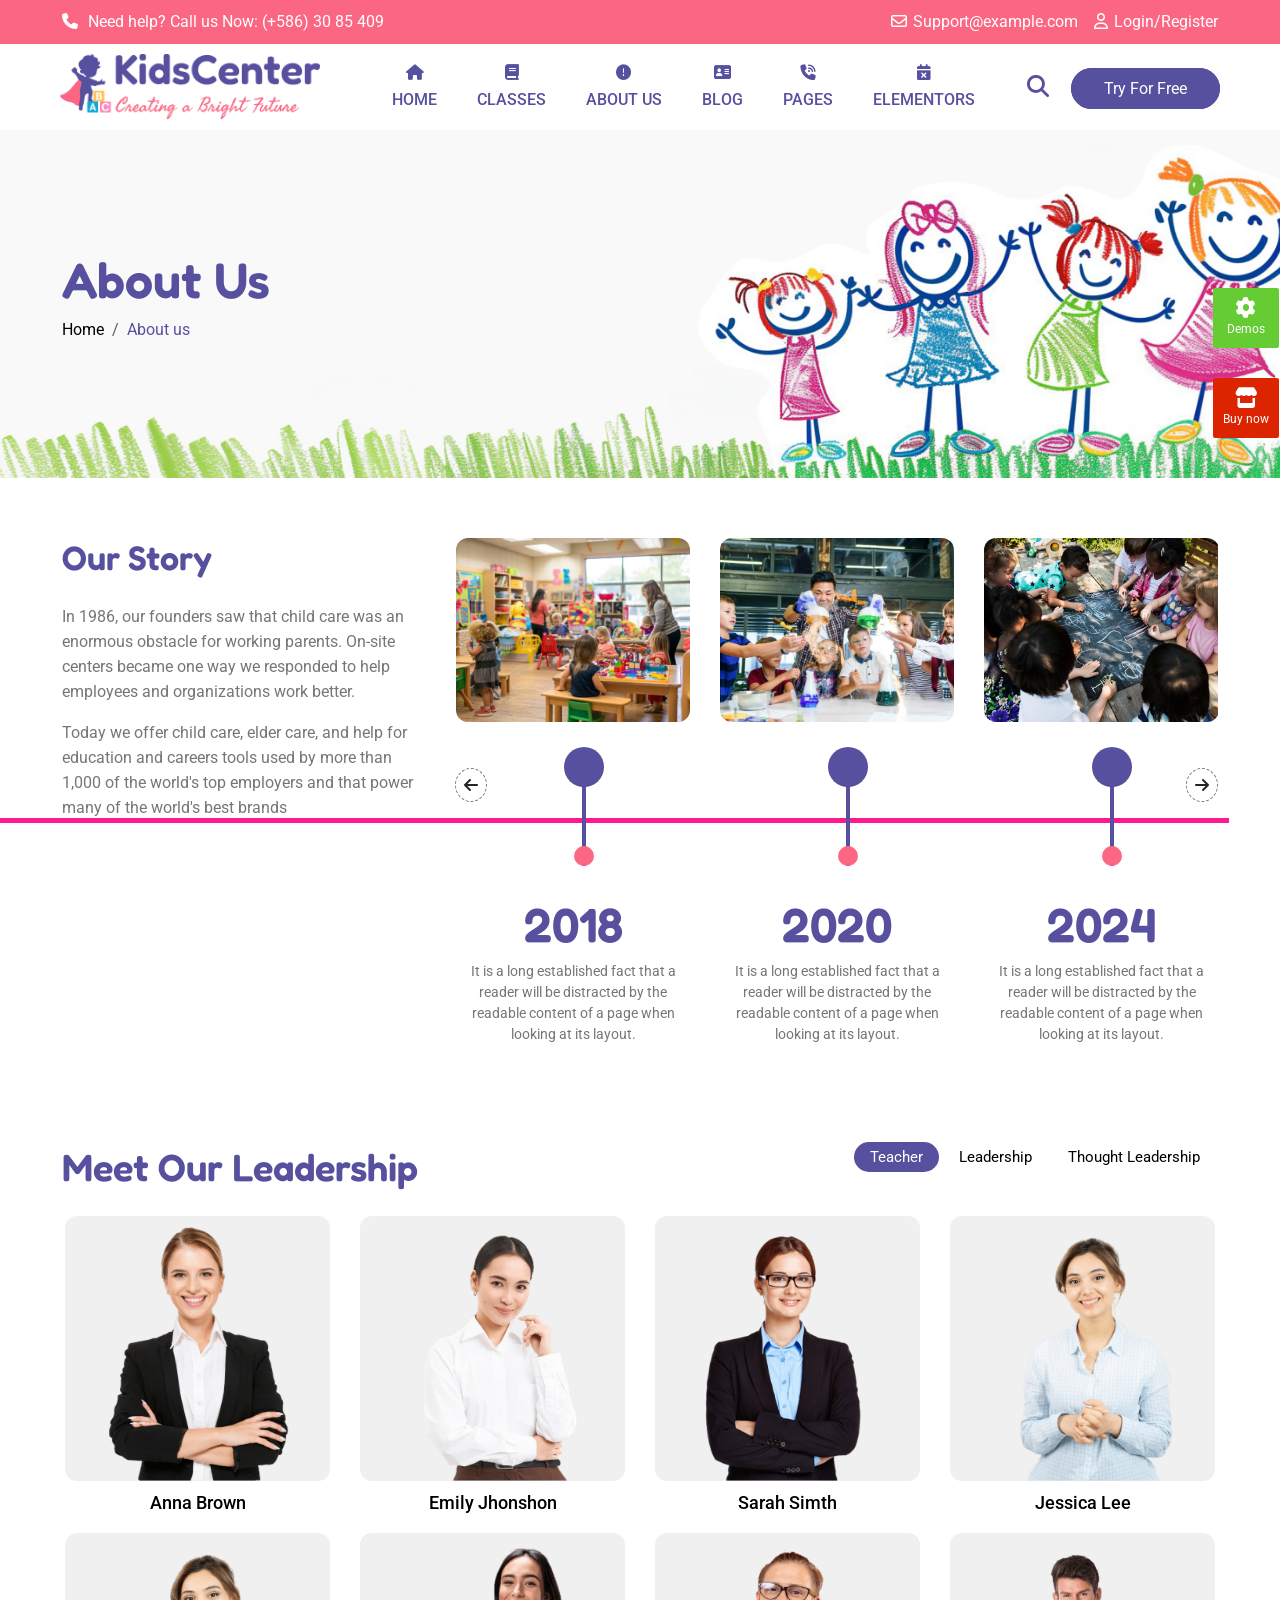
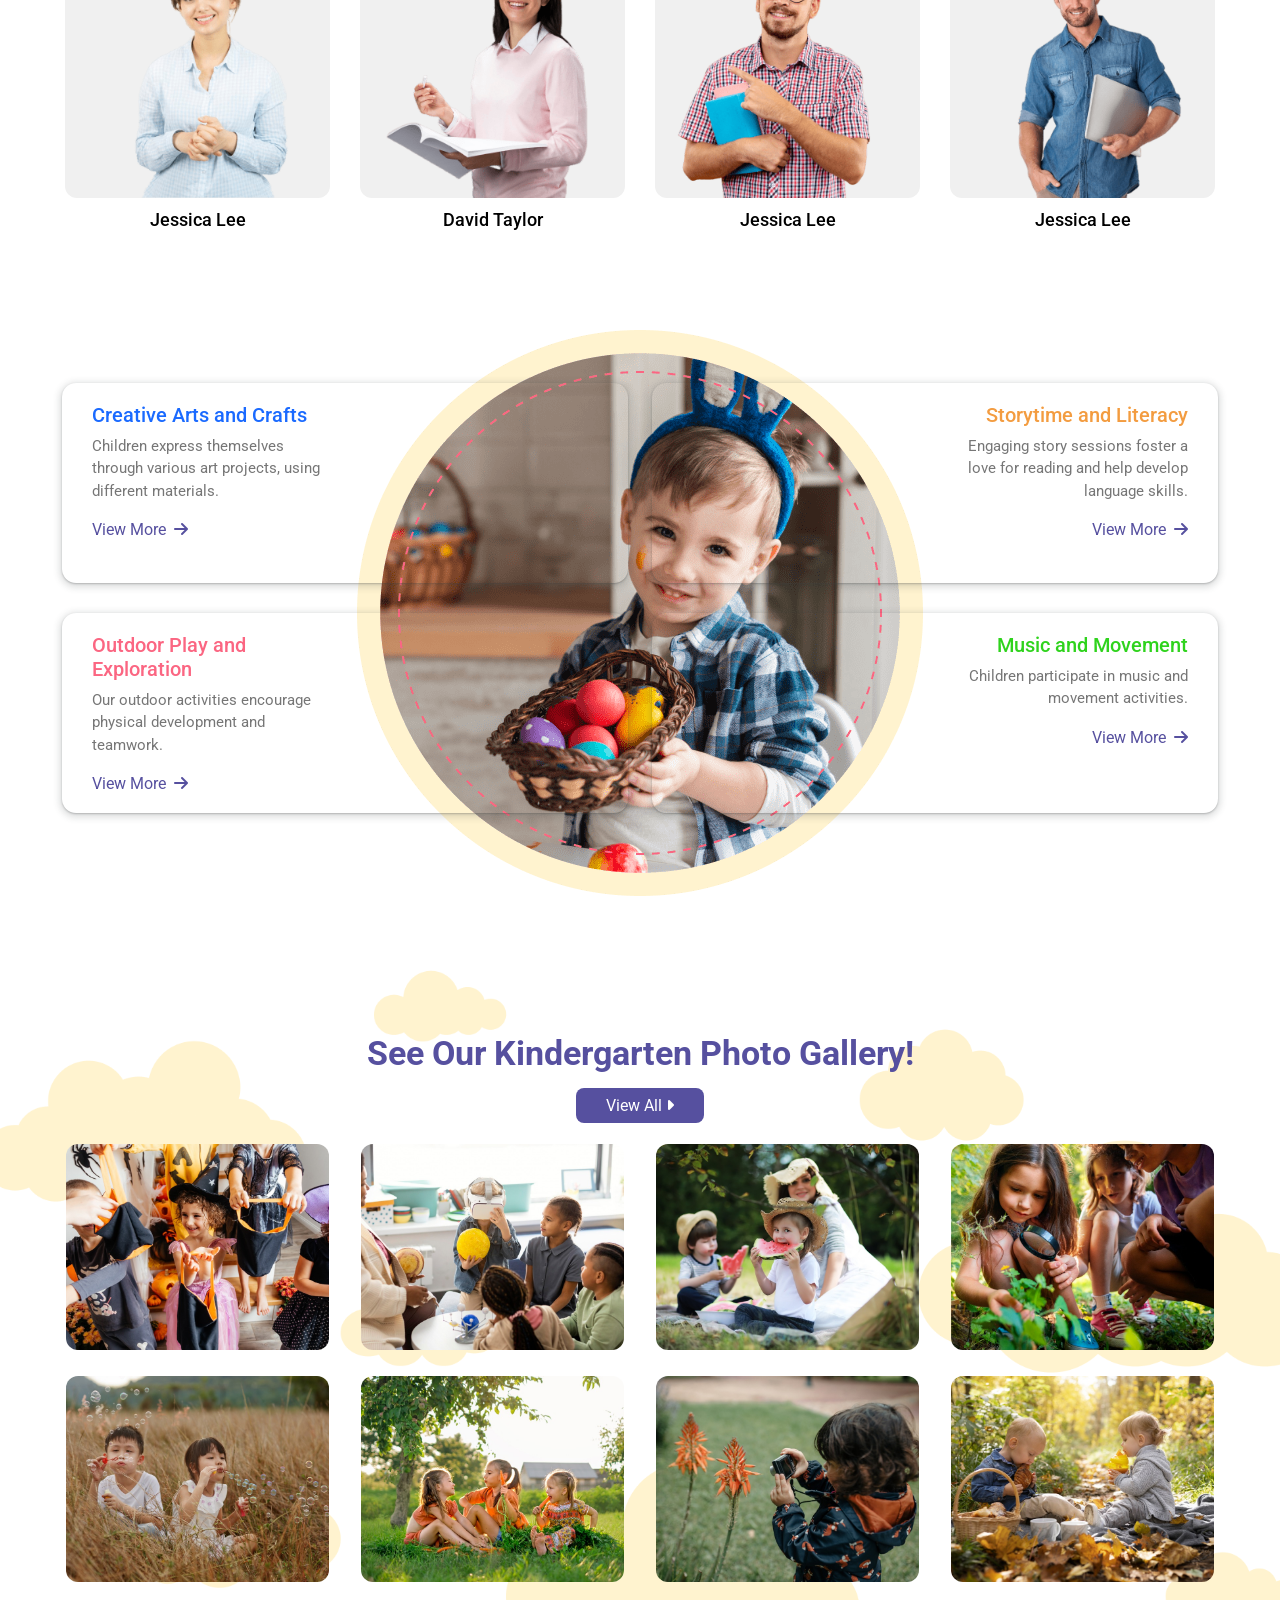
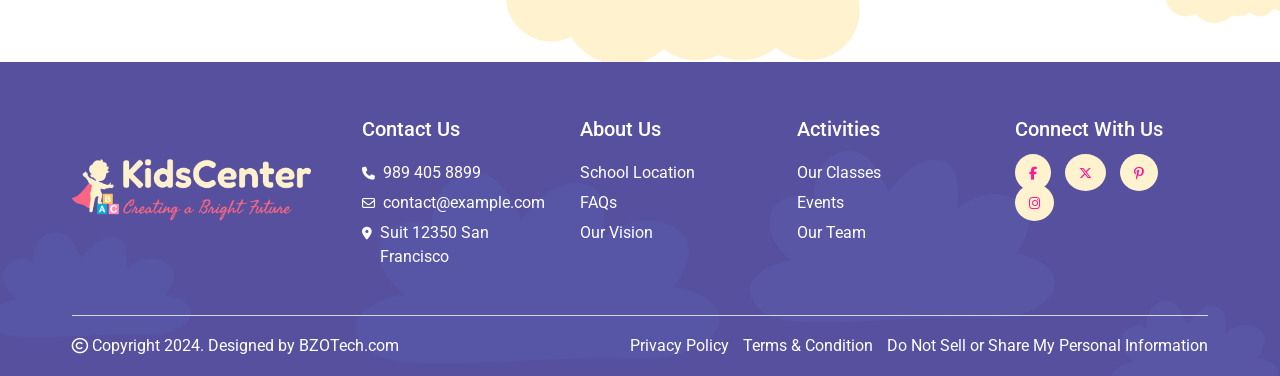
<file: about.html>
<!DOCTYPE html>
<html lang="en">

<head>
    <meta charset="UTF-8">
    <meta name="viewport" content="width=device-width, initial-scale=1.0">
    <title>About</title>
    <link rel="stylesheet" href="css/bootstrap.min.css">
    <link rel="stylesheet" href="css/owl.carousel.min.css">
    <link rel="stylesheet" href="css/style.css">
    <link rel="stylesheet" href="https://cdnjs.cloudflare.com/ajax/libs/font-awesome/6.6.0/css/all.min.css">
    <link href="https://unpkg.com/aos@2.3.1/dist/aos.css" rel="stylesheet">
    <script src="https://ajax.googleapis.com/ajax/libs/jquery/3.7.1/jquery.min.js"></script>
    <script src="c:\Users\ce\Desktop\Tanmoy\08-08-24\js\owl.carousel.min.js"></script>
    <script src="https://unpkg.com/aos@2.3.1/dist/aos.js"></script>
    <script src="https://cdn.jsdelivr.net/npm/bootstrap@5.3.3/dist/js/bootstrap.bundle.min.js"
        integrity="sha384-YvpcrYf0tY3lHB60NNkmXc5s9fDVZLESaAA55NDzOxhy9GkcIdslK1eN7N6jIeHz"
        crossorigin="anonymous"></script>
</head>

<body>

    <header>
        <div class="header">
            <div class="container-fluid">
                <div class="header-con">
                    <div class="row">
                        <div class="header-left col-md-6">
                            <a href="#"><i class="fa-solid fa-phone"></i> Need help? Call us Now: (+586) 30 85 409</a>
                        </div>
                        <div class="header-right col-md-6">
                            <ul>
                                <li><a href="#"><i class="fa-regular fa-envelope"></i>Support@example.com</a></li>
                                <li><a href="#" data-bs-toggle="modal" data-bs-target="#staticBackdrop"><i
                                            class="fa-regular fa-user"></i>Login/Register</a></li>
                            </ul>
                        </div>
                    </div>
                </div>
            </div>
        </div>
        <nav class="navbar navbar-expand-lg px-lg-5 px-sm-0 py-0">
            <div class="container-fluid">
                <a class="navbar-brand" href="#">
                    <img src="image/logo.png" alt="">
                </a>
                <button class="navbar-toggler" type="button" data-bs-toggle="collapse"
                    data-bs-target="#navbarSupportedContent" aria-controls="navbarSupportedContent"
                    aria-expanded="false" aria-label="Toggle navigation">
                    <span class="navbar-toggler-icon"></span>
                </button>
                <div class="collapse navbar-collapse" id="navbarSupportedContent">
                    <ul class="navbar-nav me-auto mb-2 mb-lg-0">
                        <li class="nav-item dropdown">
                            <a class="nav-link" aria-current="page" href="index.html">
                                <div class="text-center"><i class="fa-solid fa-house mb-2"></i></div>
                                <span>HOME</span>
                            </a>
                            <div class="dropdown-con">
                                <ul class="d-flex">
                                    <li><a href="#"><img src="image/demo1.jpg" alt=""></a></li>
                                    <li><a href="#"><img src="image/demo2.jpg" alt=""></a></li>
                                    <li><a href="#"><img src="image/demo3.jpg" alt=""></a></li>
                                </ul>
                            </div>
                        </li>
                        <li class="nav-item dropdown">
                            <a class="nav-link" aria-current="page" href="class.html">
                                <div class="text-center"><i class="fa-solid fa-book mb-2"></i></div>
                                <span>CLASSES</span>
                            </a>
                            <div class="dropdown-con">
                                <div class="class-con d-flex">
                                    <div class="class-left text-start">
                                        <h5>Courses by Age</h5>
                                        <div class="class-left-con">
                                            <ul>
                                                <li><a href="#">1-2 years</a></li>
                                                <li><a href="#">2-3 years</a></li>
                                                <li><a href="#">3-4 years</a></li>
                                                <li><a href="#">Outdoor Play</a></li>
                                                <li><a href="#">All Ages</a></li>
                                            </ul>
                                        </div>
                                    </div>
                                    <div class="class-right text-start">
                                        <h5>Featured CLasses</h5>
                                        <div class="class-right-con d-flex">
                                            <div class="class-right-img">
                                                <img src="image/1.jpg" alt="">
                                            </div>
                                            <div class="class-right-dt">
                                                <span>Age: 1-2 Years</span>
                                                <h4>Mastermind Academy</h4>
                                                <p>Tincidunt mus neque augue fermentum curabitur magna taciti
                                                    senectus sem</p>
                                                <div class="class-count d-flex">
                                                    <span>Count: 10 seats</span>
                                                    <span>Price:$32.00</span>
                                                </div>
                                            </div>
                                        </div>
                                        <div class="class-right-con d-flex">
                                            <div class="class-right-img">
                                                <img src="image/1.jpg" alt="">
                                            </div>
                                            <div class="class-right-dt">
                                                <span>Age: 1-2 Years</span>
                                                <h4>Mastermind Academy</h4>
                                                <p>Tincidunt mus neque augue fermentum curabitur magna taciti
                                                    senectus sem</p>
                                                <div class="class-count d-flex">
                                                    <span>Count: 10 seats</span>
                                                    <span>Price:$32.00</span>
                                                </div>
                                            </div>
                                        </div>
                                        <div class="class-right-con d-flex">
                                            <div class="class-right-img">
                                                <img src="image/1.jpg" alt="">
                                            </div>
                                            <div class="class-right-dt">
                                                <span>Age: 1-2 Years</span>
                                                <h4>Mastermind Academy</h4>
                                                <p>Tincidunt mus neque augue fermentum curabitur magna taciti
                                                    senectus sem</p>
                                                <div class="class-count d-flex">
                                                    <span>Count: 10 seats</span>
                                                    <span>Price:$32.00</span>
                                                </div>
                                            </div>
                                        </div>
                                    </div>

                                </div>
                            </div>
                        </li>
                        <li class="nav-item dropdown">
                            <a class="nav-link" aria-current="page" href="about.html">
                                <div class="text-center"><i class="fa-solid fa-circle-exclamation mb-2"></i></div>
                                <span>ABOUT US</span>
                            </a>
                            <div class="dropdown-con" id="dropdown-three">
                                <div class="class-con d-flex">

                                    <div class="about-left text-start">
                                        <h5>About Us</h5>
                                        <div class="about-left-con">
                                            Welcome to KidsCenter, where every child’s first learning experience is
                                            nurtured with love, curiosity, and fun! Our kindergarten is a place
                                            where young minds blossom through play, exploration, and creativity. We
                                            believe that early childhood is the foundation of lifelong learning.
                                            <div class="about-btn">
                                                <a href="#">Read More</a>
                                            </div>
                                        </div>
                                    </div>
                                    <div class="about-right">
                                        <img src="image/mega-about (1).avif" alt="">
                                    </div>

                                </div>
                            </div>
                        </li>
                        <li class="nav-item dropdown">
                            <a class="nav-link" aria-current="page" href="#">
                                <div class="text-center"><i class="fa-solid fa-address-card mb-2"></i></div>
                                <span>BLOG</span>
                            </a>
                            <div class="dropdown-con" id="dropdown-four">
                                <div class="blog-nav d-flex">
                                    <div class="blog-layout text-start">
                                        <h5>Blog Layout</h5>
                                        <ul>
                                            <li><a href="#">Blog Slider left</a></li>
                                            <li><a href="#">Blog Slider right</a></li>
                                            <li><a href="#">Blog list style 2</a></li>
                                            <li><a href="#">Blog grid 2 columns</a></li>
                                            <li><a href="#">Blog grid 3 columns</a></li>
                                            <li><a href="#">Blog grid 4 columns</a></li>
                                        </ul>
                                    </div>
                                    <div class="blog-layout text-start">
                                        <h5>Post Layout</h5>
                                        <ul>
                                            <li><a href="#">Post slidbar left</a></li>
                                            <li><a href="#">Post Slider right</a></li>
                                            <li><a href="#">Post full width</a></li>

                                        </ul>
                                    </div>
                                    <div class="blog-layout text-start">
                                        <h5>Post Formats</h5>
                                        <ul>
                                            <li><a href="#">Post format standard</a></li>
                                            <li><a href="#">Post format gallery</a></li>
                                            <li><a href="#">Post format video youtube</a></li>
                                            <li><a href="#">Post format video vimeo</a></li>
                                        </ul>
                                    </div>
                                    <div class="blog-layout text-start">
                                        <h5>Recent Post</h5>
                                        <ul>
                                            <li class="blog-sp d-flex">
                                                <div>
                                                    <img src="image/blog-1-600x401.jpg" alt="">
                                                </div>
                                                <a href="#">Creative Craft for curious kid</a>
                                            </li>
                                            <li class="blog-sp d-flex">
                                                <div>
                                                    <img src="image/blog-2-600x401.jpg" alt="">
                                                </div>
                                                <a href="#">Adventure in outdoor payment</a>
                                            </li>


                                        </ul>
                                    </div>
                                </div>
                            </div>
                        </li>
                        <li class="nav-item dropdown">
                            <a class="nav-link" aria-current="page" href="#">
                                <div class="text-center"><i class="fa-solid fa-phone-volume mb-2"></i></div>
                                <span>PAGES</span>
                            </a>
                            <div class="dropdown-con">
                                <div class="page-con">
                                    <ul class="text-start">
                                        <li><a href="#">Events</a></li>
                                        <li><a href="teacher.html">Our Teachers</a></li>
                                        <li><a href="#">About Us</a></li>
                                        <li><a href="contact.html">Contact Us</a></li>
                                        <li><a href="gallery.html">Our Gallery</a></li>
                                        <li><a href="FAQ.html">FAQ's</a></li>
                                        <li><a href="#">404 Page</a></li>
                                    </ul>
                                </div>
                            </div>
                        </li>
                        <li class="nav-item dropdown">
                            <a class="nav-link" aria-current="page" href="#">
                                <div class="text-center"><i class="fa-solid fa-calendar-xmark mb-2"></i></div>
                                <span>ELEMENTORS</span>
                            </a>
                            <div class="dropdown-con" id="dropdown-four">
                                <div class="class-con d-flex">

                                    <div class="elementors-left">
                                        <div class="elementors-left-con">
                                            <ul class="text-start">
                                                <li><a href="#"><i class="fa-solid fa-list"></i>Accordation</a></li>
                                                <li><a href="#"><i class="fa-regular fa-calendar-days"></i>Banner
                                                        Info</a></li>
                                                <li><a href="#"><i class="fa-solid fa-envelope-open-text"></i>
                                                        Breadcrumb</a></li>
                                                <li><a href="#"><i class="fa-solid fa-link"></i> Button Link</a>
                                                </li>
                                                <li><a href="#"><i class="fa-solid fa-circle-info"></i> info box</a>
                                                </li>
                                                <li><a href="#"><i class="fa-brands fa-instagram"></i> Instagram</a>
                                                </li>
                                                <li><a href="#"><i class="fa-solid fa-paperclip"></i>List link</a>
                                                </li>
                                            </ul>
                                        </div>
                                    </div>
                                    <div class="elementors-center">
                                        <ul class="text-start">
                                            <li><a href="#"><i class="fa-solid fa-envelope"></i>Mailchimp</a></li>
                                            <li><a href="#"><i class="fa-solid fa-bars"></i>Menu</a></li>
                                            <li><a href="#"><i class="fa-solid fa-tag"></i>Pricing table</a></li>
                                            <li><a href="#"><i class="fa-solid fa-magnifying-glass"></i> Search</a>
                                            </li>
                                            <li><a href="#"><i class="fa-solid fa-sliders"></i>Slider</a></li>
                                            <li><a href="#"><i class="fa-solid fa-table"></i> Tab</a></li>
                                            <li><a href="#"><i class="fa-solid fa-cart-shopping"></i>Mini Cart</a>
                                            </li>
                                        </ul>
                                    </div>
                                    <div class="elementors-right">
                                        <img src="image/bn-menu-elemen.webp" alt="">
                                    </div>

                                </div>
                            </div>
                        </li>
                    </ul>
                    <div class="nav-btn d-flex d-lg-block d-none justify-content-end">
                        <ul>
                            <li><button data-bs-toggle="modal" data-bs-target="#myModal"><i
                                        class="fa-solid fa-magnifying-glass"></i></button></li>
                            <li><a href="contact.html">Try For Free</a></li>
                        </ul>
                    </div>
                </div>

            </div>
        </nav>
    </header>

    <div class="search-btn">
        <div class="modal fade" id="myModal" data-bs-backdrop="static" data-bs-keyboard="false" tabindex="-1"
            aria-labelledby="staticBackdropLabel" aria-hidden="true">
            <div class="modal-dialog modal-fullscreen">
                <div class="modal-content">
                    <div class="modal-body">
                        <div class="sr-close text-end px-4">
                            <a href="#" data-bs-dismiss="modal" aria-label="Close"><i class="fa-solid fa-xmark"></i></a>
                        </div>
                        <div class="modal-input-con text-center">
                            <h2 class="mb-4">Search Our Site</h2>
                            <div class="modal-input">
                                <input type="text" placeholder="Enter key to search">
                                <button><i class="fa-solid fa-magnifying-glass"></i></button>
                            </div>
                            <div class="text-center mt-4">
                                <ul>
                                    <li><span>Trending now</span></li>
                                    <li><a href="#">Class</a></li>
                                    <li><a href="#">Genius</a></li>
                                    <li><a href="#">Arts</a></li>
                                </ul>
                            </div>
                        </div>
                    </div>
                </div>
            </div>
        </div>
    </div>


    <div class="sign-up">
        <div class="modal fade" id="staticBackdrop" data-bs-backdrop="static" data-bs-keyboard="false" tabindex="-1"
            aria-labelledby="staticBackdropLabel" aria-hidden="true">
            <div class="modal-dialog modal-fullscreen-lg-down">
                <div class="modal-content">
                    <div class="modal-header">
                        <button type="button" class="btn-close" data-bs-dismiss="modal" aria-label="Close"></button>
                    </div>
                    <div class="modal-body">
                        <div class="text-center">
                            <h3>Sign Up</h3>
                        </div>
                        <form action="">
                            <div class="mb-4">
                                <input type="text" placeholder="Usermane or Email Address" class="form-control"
                                    required>
                            </div>
                            <div class="mb-4">
                                <input type="text" placeholder="Password" class="form-control" required>
                            </div>
                            <div class="mb-4">
                                <input type="submit" class="modal-btn" value="Sign in">
                            </div>
                            <div class="d-flex justify-content-between mb-4">
                                <div class="d-flex">
                                    <input type="checkbox" class="modal-check">
                                    <span>Remember me</span>
                                </div>
                                <div>
                                    <a href="#">Lost your password?</a>
                                </div>
                            </div>
                            <div class="register text-center">
                                <p>Don't have an account? <span><a href="#" data-bs-toggle="modal"
                                            data-bs-target="#exampleModal">Sign Up</a></span></p>

                            </div>
                        </form>
                    </div>

                </div>
            </div>
        </div>
    </div>

    <div class="registration">
        <div class="modal fade" id="exampleModal" tabindex="-1" aria-labelledby="exampleModalLabel" aria-hidden="true">
            <div class="modal-dialog modal-lg">
                <div class="modal-content">
                    <div class="modal-header">
                        <button type="button" class="btn-close" data-bs-dismiss="modal" aria-label="Close"></button>
                    </div>
                    <div class="modal-body">
                        <div class="mb-4 text-center">
                            <h3 class="mb-3">Registration</h3>
                            <div class="row">
                                <div class="col-md-7">
                                    <form action="">
                                        <div class="row">
                                            <div class="mb-3 col-md-6">
                                                <input type="text" placeholder="Name" class="form-control" required>
                                            </div>
                                            <div class="mb-3 col-md-6">
                                                <input type="text" placeholder="Phone Number" class="form-control"
                                                    required>
                                            </div>
                                            <div class="mb-3 col-md-6">
                                                <input type="text" placeholder="Email" class="form-control" required>
                                            </div>
                                            <div class="mb-3 col-md-6">
                                                <input type="text" placeholder="Address" class="form-control">
                                            </div>
                                            <div class="mb-3">
                                                <input type="password" placeholder="Password" class="form-control"
                                                    required>
                                            </div>
                                            <div class="mb-3">
                                                <input type="password" placeholder="Confirm Password"
                                                    class="form-control" required>
                                            </div>
                                            <div class="mb-3">
                                                <input type="submit" class="modal-btn" value="Register">
                                            </div>
                                        </div>
                                    </form>
                                </div>
                                <div class="col-md-5">
                                    <div class="registration-img">
                                        <img src="image/demo2.jpg" alt="">
                                    </div>
                                </div>
                            </div>
                        </div>
                    </div>
                </div>
            </div>
        </div>
    </div>
    


    <section class="class-banner">
        <div class="container-fluid">
            <div class="class-con-two">
                <h1>About Us</h1>
                <nav aria-label="breadcrumb">
                    <ol class="breadcrumb">
                        <li class="breadcrumb-item"><a href="index.html">Home</a></li>
                        <li class="breadcrumb-item active" aria-current="page">About us</li>
                    </ol>
                </nav>
            </div>
        </div>
    </section>

    <section class="story-sec">
        <div class="container-fluid">
            <div class="row">
                <div class="col-lg-4">
                    <div class="story-dt">
                        <h2>Our Story</h2>
                        <p>In 1986, our founders saw that child care was an enormous obstacle for working parents.
                            On-site centers became one way we responded to help employees and organizations work
                            better. </p>
                        <p> Today we offer child care, elder care, and help for education and careers tools used by
                            more than 1,000 of the world's top employers and that power many of the world's best brands
                        </p>
                    </div>
                </div>
                <div class="col-lg-8">
                    <div class="owl-carousel" id="owl-carousel1">
                        <div class="story-box">
                            <div class="story-box-img">
                                <img src="image/class-7-600x471.avif" alt="">
                            </div>
                            <div class="story-box-dt text-center">
                                <div class="story-box-line">
                                </div>
                                <div class="story-box-subhead text-center">
                                    <h3>2018</h3>
                                    <p>It is a long established fact that a reader will be distracted by the
                                        readable content of a page when looking at its layout. </p>
                                </div>
                            </div>
                        </div>
                        <div class="story-box">
                            <div class="story-box-img">
                                <img src="image/class-10-600x471.avif" alt="">
                            </div>
                            <div class="story-box-dt">
                                <div class="story-box-line">
                                </div>
                                <div class="story-box-subhead text-center">
                                    <h3>2020</h3>
                                    <p>It is a long established fact that a reader will be distracted by the
                                        readable content of a page when looking at its layout. </p>
                                </div>
                            </div>
                        </div>
                        <div class="story-box">
                            <div class="story-box-img">
                                <img src="image/class-14.jpg" alt="">
                            </div>
                            <div class="story-box-dt">
                                <div class="story-box-line">
                                </div>
                                <div class="story-box-subhead text-center">
                                    <h3>2024</h3>
                                    <p>It is a long established fact that a reader will be distracted by the
                                        readable content of a page when looking at its layout. </p>
                                </div>
                            </div>
                        </div>
                    </div>
                </div>
            </div>
        </div>
    </section>

    <section class="leadership-sec">
        <div class="container-fluid">
            <div class="leadership-con">
                <div class="leadership-head">
                    <div class="row">
                        <div class="col-md-6 col-12">
                            <h2>Meet Our Leadership</h2>
                        </div>
                        <div class="col-md-6 col-12">
                            <div class="leader-btn">
                                <ul class="nav nav-tabs justify-content-end">
                                    <li class="nav-item-three">
                                        <a href="#l1" class="nav-link-three active" data-bs-toggle="tab"
                                            role="tab">Teacher</a>
                                    </li>
                                    <li class="nav-item-three">
                                        <a href="#l2" class="nav-link-three" data-bs-toggle="tab"
                                            role="tab">Leadership</a>
                                    </li>
                                    <li class="nav-item-three">
                                        <a href="#l3" class="nav-link-three" data-bs-toggle="tab" role="tab">Thought
                                            Leadership</a>
                                    </li>
                                </ul>
                            </div>
                        </div>
                    </div>
                </div>
                <div class="leadership-dt">
                    <div class="tab-content">
                        <div class="tab-pane fade in active show" id="l1">
                            <div class="row">
                                <div class="col-lg-3 col-sm-6">
                                    <div class="leader-box">
                                        <img src="image/tea4.png" alt="">
                                        <div class="overlay-two text-center">
                                            <ul>
                                                <li><a href="#"><i class="fa-solid fa-phone"></i></a></li>
                                                <li><a href="#"><i class="fa-brands fa-facebook"></i></a></li>
                                                <li><a href="#"><i class="fa-brands fa-whatsapp"></i></a></li>
                                                <li><a href="#"><i class="fa-brands fa-linkedin"></i></a></li>
                                            </ul>
                                        </div>
                                    </div>
                                    <div class="leader-name text-center mt-2">
                                        <a href="#">Anna Brown</a>
                                    </div>
                                </div>
                                <div class="col-lg-3 col-sm-6">
                                    <div class="leader-box">
                                        <img src="image/tea.png" alt="">
                                        <div class="overlay-two text-center">
                                            <ul>
                                                <li><a href="#"><i class="fa-solid fa-phone"></i></a></li>
                                                <li><a href="#"><i class="fa-brands fa-facebook"></i></a></li>
                                                <li><a href="#"><i class="fa-brands fa-whatsapp"></i></a></li>
                                                <li><a href="#"><i class="fa-brands fa-linkedin"></i></a></li>
                                            </ul>
                                        </div>
                                    </div>
                                    <div class="leader-name text-center mt-2">
                                        <a href="#">Emily Jhonshon</a>
                                    </div>
                                </div>
                                <div class="col-lg-3 col-sm-6">
                                    <div class="leader-box">
                                        <img src="image/tea3.png" alt="">
                                        <div class="overlay-two text-center">
                                            <ul>
                                                <li><a href="#"><i class="fa-solid fa-phone"></i></a></li>
                                                <li><a href="#"><i class="fa-brands fa-facebook"></i></a></li>
                                                <li><a href="#"><i class="fa-brands fa-whatsapp"></i></a></li>
                                                <li><a href="#"><i class="fa-brands fa-linkedin"></i></a></li>
                                            </ul>
                                        </div>
                                    </div>
                                    <div class="leader-name text-center mt-2">
                                        <a href="#">Sarah Simth</a>
                                    </div>
                                </div>
                                <div class="col-lg-3 col-sm-6">
                                    <div class="leader-box">
                                        <img src="image/tea2.png" alt="">
                                        <div class="overlay-two text-center">
                                            <ul>
                                                <li><a href="#"><i class="fa-solid fa-phone"></i></a></li>
                                                <li><a href="#"><i class="fa-brands fa-facebook"></i></a></li>
                                                <li><a href="#"><i class="fa-brands fa-whatsapp"></i></a></li>
                                                <li><a href="#"><i class="fa-brands fa-linkedin"></i></a></li>
                                            </ul>
                                        </div>
                                    </div>
                                    <div class="leader-name text-center mt-2">
                                        <a href="#">Jessica Lee</a>
                                    </div>
                                </div>
                                <div class="col-lg-3 col-sm-6">
                                    <div class="leader-box">
                                        <img src="image/tea2.png" alt="">
                                        <div class="overlay-two text-center">
                                            <ul>
                                                <li><a href="#"><i class="fa-solid fa-phone"></i></a></li>
                                                <li><a href="#"><i class="fa-brands fa-facebook"></i></a></li>
                                                <li><a href="#"><i class="fa-brands fa-whatsapp"></i></a></li>
                                                <li><a href="#"><i class="fa-brands fa-linkedin"></i></a></li>
                                            </ul>
                                        </div>
                                    </div>
                                    <div class="leader-name text-center mt-2">
                                        <a href="#">Jessica Lee</a>
                                    </div>
                                </div>
                                <div class="col-lg-3 col-sm-6">
                                    <div class="leader-box">
                                        <img src="image/tea5.png" alt="">
                                        <div class="overlay-two text-center">
                                            <ul>
                                                <li><a href="#"><i class="fa-solid fa-phone"></i></a></li>
                                                <li><a href="#"><i class="fa-brands fa-facebook"></i></a></li>
                                                <li><a href="#"><i class="fa-brands fa-whatsapp"></i></a></li>
                                                <li><a href="#"><i class="fa-brands fa-linkedin"></i></a></li>
                                            </ul>
                                        </div>
                                    </div>
                                    <div class="leader-name text-center mt-2">
                                        <a href="#">David Taylor</a>
                                    </div>
                                </div>
                                <div class="col-lg-3 col-sm-6">
                                    <div class="leader-box">
                                        <img src="image/team3.png" alt="">
                                        <div class="overlay-two text-center">
                                            <ul>
                                                <li><a href="#"><i class="fa-solid fa-phone"></i></a></li>
                                                <li><a href="#"><i class="fa-brands fa-facebook"></i></a></li>
                                                <li><a href="#"><i class="fa-brands fa-whatsapp"></i></a></li>
                                                <li><a href="#"><i class="fa-brands fa-linkedin"></i></a></li>
                                            </ul>
                                        </div>
                                    </div>
                                    <div class="leader-name text-center mt-2">
                                        <a href="#">Jessica Lee</a>
                                    </div>
                                </div>
                                <div class="col-lg-3 col-sm-6">
                                    <div class="leader-box">
                                        <img src="image/team.png" alt="">
                                        <div class="overlay-two text-center">
                                            <ul>
                                                <li><a href="#"><i class="fa-solid fa-phone"></i></a></li>
                                                <li><a href="#"><i class="fa-brands fa-facebook"></i></a></li>
                                                <li><a href="#"><i class="fa-brands fa-whatsapp"></i></a></li>
                                                <li><a href="#"><i class="fa-brands fa-linkedin"></i></a></li>
                                            </ul>
                                        </div>
                                    </div>
                                    <div class="leader-name text-center mt-2">
                                        <a href="#">Jessica Lee</a>
                                    </div>
                                </div>
                            </div>
                        </div>
                        <div class="tab-pane fade" id="l2">
                            <div class="row">
                                <div class="col-lg-3 col-sm-6">
                                    <div class="leader-box">
                                        <img src="image/tea4.png" alt="">
                                        <div class="overlay-two text-center">
                                            <ul>
                                                <li><a href="#"><i class="fa-solid fa-phone"></i></a></li>
                                                <li><a href="#"><i class="fa-brands fa-facebook"></i></a></li>
                                                <li><a href="#"><i class="fa-brands fa-whatsapp"></i></a></li>
                                                <li><a href="#"><i class="fa-brands fa-linkedin"></i></a></li>
                                            </ul>
                                        </div>
                                    </div>
                                    <div class="leader-name text-center mt-2">
                                        <a href="#">Anna Brown</a>
                                    </div>
                                </div>
                                <div class="col-lg-3 col-sm-6">
                                    <div class="leader-box">
                                        <img src="image/tea.png" alt="">
                                        <div class="overlay-two text-center">
                                            <ul>
                                                <li><a href="#"><i class="fa-solid fa-phone"></i></a></li>
                                                <li><a href="#"><i class="fa-brands fa-facebook"></i></a></li>
                                                <li><a href="#"><i class="fa-brands fa-whatsapp"></i></a></li>
                                                <li><a href="#"><i class="fa-brands fa-linkedin"></i></a></li>
                                            </ul>
                                        </div>
                                    </div>
                                    <div class="leader-name text-center mt-2">
                                        <a href="#">Emily Jhonshon</a>
                                    </div>
                                </div>
                                <div class="col-lg-3 col-sm-6">
                                    <div class="leader-box">
                                        <img src="image/tea3.png" alt="">
                                        <div class="overlay-two text-center">
                                            <ul>
                                                <li><a href="#"><i class="fa-solid fa-phone"></i></a></li>
                                                <li><a href="#"><i class="fa-brands fa-facebook"></i></a></li>
                                                <li><a href="#"><i class="fa-brands fa-whatsapp"></i></a></li>
                                                <li><a href="#"><i class="fa-brands fa-linkedin"></i></a></li>
                                            </ul>
                                        </div>
                                    </div>
                                    <div class="leader-name text-center mt-2">
                                        <a href="#">Sarah Simth</a>
                                    </div>
                                </div>
                                <div class="col-lg-3 col-sm-6">
                                    <div class="leader-box">
                                        <img src="image/tea2.png" alt="">
                                        <div class="overlay-two text-center">
                                            <ul>
                                                <li><a href="#"><i class="fa-solid fa-phone"></i></a></li>
                                                <li><a href="#"><i class="fa-brands fa-facebook"></i></a></li>
                                                <li><a href="#"><i class="fa-brands fa-whatsapp"></i></a></li>
                                                <li><a href="#"><i class="fa-brands fa-linkedin"></i></a></li>
                                            </ul>
                                        </div>
                                    </div>
                                    <div class="leader-name text-center mt-2">
                                        <a href="#">Jessica Lee</a>
                                    </div>
                                </div>
                            </div>
                        </div>
                        <div class="tab-pane fade" id="l3">
                            <div class="row"> 
                                <div class="col-lg-3 col-sm-6">
                                    <div class="leader-box">
                                        <img src="image/tea4.png" alt="">
                                        <div class="overlay-two text-center">
                                            <ul>
                                                <li><a href="#"><i class="fa-solid fa-phone"></i></a></li>
                                                <li><a href="#"><i class="fa-brands fa-facebook"></i></a></li>
                                                <li><a href="#"><i class="fa-brands fa-whatsapp"></i></a></li>
                                                <li><a href="#"><i class="fa-brands fa-linkedin"></i></a></li>
                                            </ul>
                                        </div>
                                    </div>
                                    <div class="leader-name text-center mt-2">
                                        <a href="#">Anna Brown</a>
                                    </div>
                                </div>
                                <div class="col-lg-3 col-sm-6">
                                    <div class="leader-box">
                                        <img src="image/tea.png" alt="">
                                        <div class="overlay-two text-center">
                                            <ul>
                                                <li><a href="#"><i class="fa-solid fa-phone"></i></a></li>
                                                <li><a href="#"><i class="fa-brands fa-facebook"></i></a></li>
                                                <li><a href="#"><i class="fa-brands fa-whatsapp"></i></a></li>
                                                <li><a href="#"><i class="fa-brands fa-linkedin"></i></a></li>
                                            </ul>
                                        </div>
                                    </div>
                                    <div class="leader-name text-center mt-2">
                                        <a href="#">Emily Jhonshon</a>
                                    </div>
                                </div>
                                <div class="col-lg-3 col-sm-6">
                                    <div class="leader-box">
                                        <img src="image/tea3.png" alt="">
                                        <div class="overlay-two text-center">
                                            <ul>
                                                <li><a href="#"><i class="fa-solid fa-phone"></i></a></li>
                                                <li><a href="#"><i class="fa-brands fa-facebook"></i></a></li>
                                                <li><a href="#"><i class="fa-brands fa-whatsapp"></i></a></li>
                                                <li><a href="#"><i class="fa-brands fa-linkedin"></i></a></li>
                                            </ul>
                                        </div>
                                    </div>
                                    <div class="leader-name text-center mt-2">
                                        <a href="#">Sarah Simth</a>
                                    </div>
                                </div>
                                <div class="col-lg-3 col-sm-6">
                                    <div class="leader-box">
                                        <img src="image/tea2.png" alt="">
                                        <div class="overlay-two text-center">
                                            <ul>
                                                <li><a href="#"><i class="fa-solid fa-phone"></i></a></li>
                                                <li><a href="#"><i class="fa-brands fa-facebook"></i></a></li>
                                                <li><a href="#"><i class="fa-brands fa-whatsapp"></i></a></li>
                                                <li><a href="#"><i class="fa-brands fa-linkedin"></i></a></li>
                                            </ul>
                                        </div>
                                    </div>
                                    <div class="leader-name text-center mt-2">
                                        <a href="#">Jessica Lee</a>
                                    </div>
                                </div>
                            </div>
                        </div>
                    </div>
                </div>
            </div>
        </div>
    </section>

    <section class="literacy-sec">
        <div class="container-fluid">
            <div class="row">
                <div class="col-lg-6">
                    <div class="literacy-box">
                        <div class="row">
                            <div class="col-md-6 offset-md-0">
                                <h5 class="literacy-heading">Creative Arts and Crafts</h5>
                                <p class="literacy-para">Children express themselves through various art projects, using
                                    different materials.</p>
                                <div class="literacy-btn">
                                    <a href="#">View More <i class="fa-solid fa-arrow-right"></i></a>
                                </div>
                            </div>
                        </div>
                    </div>
                </div>
                <div class="col-lg-6">
                    <div class="literacy-box lit-right">
                        <div class="row">
                            <div class="col-md-6 offset-md-6">
                                <h5 class="literacy-heading-two">Storytime and Literacy</h5>
                                <p class="literacy-para">Engaging story sessions foster a love for reading and help
                                    develop language skills.</p>
                                <div class="literacy-btn">
                                    <a href="#">View More <i class="fa-solid fa-arrow-right"></i></a>
                                </div>
                            </div>
                        </div>
                    </div>
                </div>
                <div class="col-lg-6">
                    <div class="literacy-box ">
                        <div class="row">
                            <div class="col-md-6 offset-md-0">
                                <h5 class="literacy-heading-three">Outdoor Play and Exploration</h5>
                                <p class="literacy-para">Our outdoor activities encourage physical development and
                                    teamwork.</p>
                                <div class="literacy-btn">
                                    <a href="#">View More <i class="fa-solid fa-arrow-right"></i></a>
                                </div>
                            </div>
                            
                        </div>
                    </div>
                </div>
                <div class="col-lg-6">
                    <div class="literacy-box lit-right">
                        <div class="row">
                            <div class="col-md-6 offset-md-6">
                                <h5 class="literacy-heading-four">Music and Movement</h5>
                                <p class="literacy-para">Children participate in music and movement activities.</p>
                                <div class="literacy-btn">
                                    <a href="#">View More <i class="fa-solid fa-arrow-right"></i></a>
                                </div>
                            </div>
                        </div>
                    </div>
                </div>
            </div>
        </div>
    </section>

    <section class="gallery-sec">
        <div class="container-fluid">
            <div class="gallery-con">
                <div class="gallery-head text-center">
                    <h2>See Our Kindergarten Photo Gallery!</h2>
                    <a href="#">View All <i class="fa-solid fa-caret-right"></i></a>
                </div>
                <div class="gallery-dt">
                    <div class="row">
                        <div class="col-lg-3 col-6">
                            <div class="gallery-box">
                                <div class="gallery-img">
                                    <img src="image/gallery1.jpg" alt="">
                                </div>
                            </div>
                        </div>
                        <div class="col-lg-3 col-6">
                            <div class="gallery-box">
                                <div class="gallery-img">
                                    <img src="image/gallery2.jpg" alt="">
                                </div>
                            </div>
                        </div>
                        <div class="col-lg-3 col-6">
                            <div class="gallery-box">
                                <div class="gallery-img">
                                    <img src="image/gallery3.jpg" alt="">
                                </div>
                            </div>
                        </div>
                        <div class="col-lg-3 col-6">
                            <div class="gallery-box">
                                <div class="gallery-img">
                                    <img src="image/gallery4.jpg" alt="">
                                </div>
                            </div>
                        </div>
                        <div class="col-lg-3 col-6">
                            <div class="gallery-box">
                                <div class="gallery-img">
                                    <img src="image/gallery5.jpg" alt="">
                                </div>
                            </div>
                        </div>
                        <div class="col-lg-3 col-6">
                            <div class="gallery-box">
                                <div class="gallery-img">
                                    <img src="image/gallery6.jpg" alt="">
                                </div>
                            </div>
                        </div>
                        <div class="col-lg-3 col-6">
                            <div class="gallery-box">
                                <div class="gallery-img">
                                    <img src="image/gallery7.jpg" alt="">
                                </div>
                            </div>
                        </div>
                        <div class="col-lg-3 col-6">
                            <div class="gallery-box">
                                <div class="gallery-img">
                                    <img src="image/gallery8.jpg" alt="">
                                </div>
                            </div>
                        </div>
                    </div>
                </div>
            </div>
        </div>
    </section>

    <footer class="footer">
        <div class="container-fluid">
            <div class="footer-con">
                <div class="row">
                    <div class="col-lg-3">
                        <div class="footer-img">
                            <img src="image/logo-footer.avif" alt="">
                        </div>
                    </div>
                    <div class="col-lg-9">
                        <div class="footer-dtl">
                            <div class="row">
                                <div class="col-lg-3 col-md-6">
                                    <div class="footer-box">
                                        <h6>Contact Us</h6>
                                        <div class="footer-list">
                                            <ul>
                                                <li><a href="#" class="d-flex">
                                                        <div><span><i class="fa-solid fa-phone"></i></span>
                                                        </div>
                                                        <span>989 405 8899</span>
                                                    </a></li>
                                                <li><a href="#" class="d-flex">
                                                    <div>
                                                        <i class="fa-regular fa-envelope"></i>
                                                    </div>
                                                        <span>contact@example.com</span></a></li>
                                                <li><a href="#" class="d-flex">
                                                    <div>
                                                        <i class="fa-solid fa-location-dot"></i>
                                                    </div>
                                                    <span> Suit 12350 San <br>Francisco</span></a></li>
                                            </ul>
                                        </div>
                                    </div>
                                </div>
                                <div class="col-lg-3 col-md-6">
                                    <div class="footer-box">
                                        <h6>About Us</h6>
                                        <div class="footer-list">
                                            <ul>
                                                <li><a href="#">School Location</a></li>
                                                <li><a href="#">FAQs</a></li>
                                                <li><a href="#">Our Vision</a></li>
                                            </ul>
                                        </div>
                                    </div>
                                </div>
                                <div class="col-lg-3 col-md-6">
                                    <div class="footer-box">
                                        <h6>Activities</h6>
                                        <div class="footer-list">
                                            <ul>
                                                <li><a href="#">Our Classes</a></li>
                                                <li><a href="#">Events</a></li>
                                                <li><a href="#">Our Team</a></li>
                                            </ul>
                                        </div>
                                    </div>
                                </div>
                                <div class="col-lg-3 col-md-6">
                                    <div class="footer-box">
                                        <h6>Connect With Us</h6>
                                        <div class="footer-list" id="footer-list-sp">
                                            <ul>
                                                <li><a href="#"><i class="fa-brands fa-facebook-f"></i></a></li>
                                                <li><a href="#"><i class="fa-brands fa-x-twitter"></i></a></li>
                                                <li><a href="#"><i class="fa-brands fa-pinterest-p"></i></a></li>
                                                <li><a href="#"><i class="fa-brands fa-instagram"></i></a></li>
                                            </ul>
                                        </div>
                                    </div>
                                </div>
                            </div>
                        </div>
                    </div>
                </div>
                <div class="footer-dtl-two">
                    <a href="#"><i class="fa-regular fa-copyright"></i> Copyright 2024. Designed by BZOTech.com</a>
                    <div class="footer-list-two">
                        <ul>
                            <li><a href="#">Privacy Policy</a></li>
                            <li><a href="#">Terms & Condition</a></li>
                            <li><a href="#">Do Not Sell or Share My Personal Information</a></li>
                        </ul>
                    </div>
                </div>
            </div>
        </div>
    </footer>

    <div class="kid-btn">
        <ul>
            <li><a href="#" class="setting-btn"><i class="fa-solid fa-gear fa-spin"></i> <br> Demos</a></li>
            <li><a href="#" class="buy-btn"><i class="fa-solid fa-store"></i> <br> Buy now</a></li>
        </ul>
    </div>


    <script src="js/owl.carousel.min.js"></script>
    <script src="https://unpkg.com/aos@2.3.1/dist/aos.js"></script>
    <script src="js/script.js"></script>
    <script src="https://code.jquery.com/jquery-3.7.1.min.js"
        integrity="sha256-/JqT3SQfawRcv/BIHPThkBvs0OEvtFFmqPF/lYI/Cxo=" crossorigin="anonymous"></script>
</body>

</html>
</file>
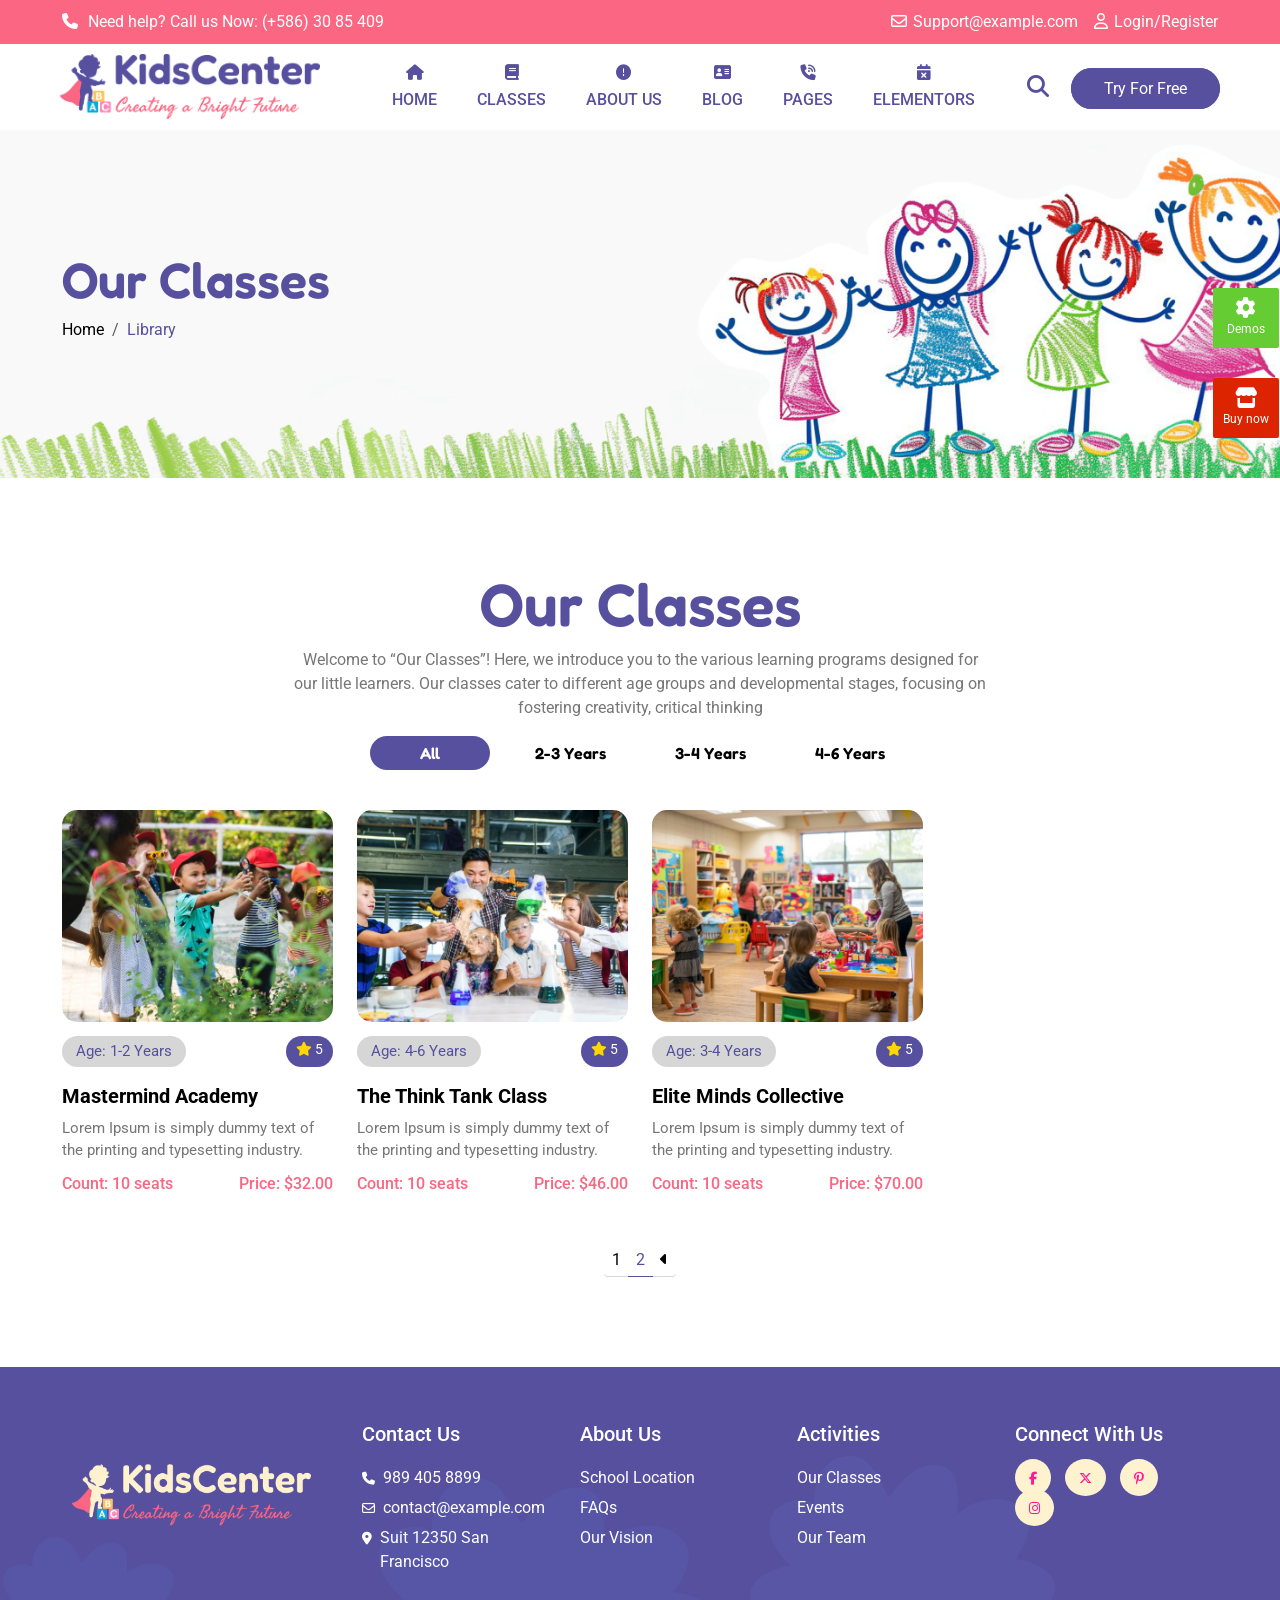
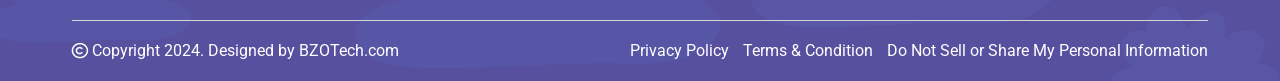
<file: claas2.html>
<!DOCTYPE html>
<html lang="en">

<head>
    <meta charset="UTF-8">
    <meta name="viewport" content="width=device-width, initial-scale=1.0">
    <title>Class</title>
    <link rel="stylesheet" href="css/bootstrap.min.css">
    <link rel="stylesheet" href="css/owl.carousel.min.css">
    <link rel="stylesheet" href="css/style.css">
    <link rel="stylesheet" href="https://cdnjs.cloudflare.com/ajax/libs/font-awesome/6.6.0/css/all.min.css">
    <link href="https://unpkg.com/aos@2.3.1/dist/aos.css" rel="stylesheet">
    <script src="js/script.js"></script>
    <script src="https://ajax.googleapis.com/ajax/libs/jquery/3.7.1/jquery.min.js"></script>
    <script src="c:\Users\ce\Desktop\Tanmoy\08-08-24\js\owl.carousel.min.js"></script>
    <script src="https://unpkg.com/aos@2.3.1/dist/aos.js"></script>
    <script src="https://cdn.jsdelivr.net/npm/bootstrap@5.3.3/dist/js/bootstrap.bundle.min.js"
        integrity="sha384-YvpcrYf0tY3lHB60NNkmXc5s9fDVZLESaAA55NDzOxhy9GkcIdslK1eN7N6jIeHz"
        crossorigin="anonymous"></script>
</head>

<body>
    <header>
        <div class="header">
            <div class="container-fluid">
                <div class="header-con">
                    <div class="row">
                        <div class="header-left col-md-6">
                            <a href="#"><i class="fa-solid fa-phone"></i> Need help? Call us Now: (+586) 30 85 409</a>
                        </div>
                        <div class="header-right col-md-6">
                            <ul>
                                <li><a href="#"><i class="fa-regular fa-envelope"></i>Support@example.com</a></li>
                                <li><a href="#" data-bs-toggle="modal" data-bs-target="#staticBackdrop"><i
                                            class="fa-regular fa-user"></i>Login/Register</a></li>
                            </ul>
                        </div>
                    </div>
                </div>
            </div>
        </div>
        <nav class="navbar navbar-expand-lg px-lg-5 px-sm-0 py-0">
            <div class="container-fluid">
                <a class="navbar-brand" href="#">
                    <img src="image/logo.png" alt="">
                </a>
                <button class="navbar-toggler" type="button" data-bs-toggle="collapse"
                    data-bs-target="#navbarSupportedContent" aria-controls="navbarSupportedContent"
                    aria-expanded="false" aria-label="Toggle navigation">
                    <span class="navbar-toggler-icon"></span>
                </button>
                <div class="collapse navbar-collapse" id="navbarSupportedContent">
                    <ul class="navbar-nav me-auto mb-2 mb-lg-0">
                        <li class="nav-item dropdown">
                            <a class="nav-link" aria-current="page" href="index.html">
                                <div class="text-center"><i class="fa-solid fa-house mb-2"></i></div>
                                <span>HOME</span>
                            </a>
                            <div class="dropdown-con">
                                <ul class="d-flex">
                                    <li><a href="#"><img src="image/demo1.jpg" alt=""></a></li>
                                    <li><a href="#"><img src="image/demo2.jpg" alt=""></a></li>
                                    <li><a href="#"><img src="image/demo3.jpg" alt=""></a></li>
                                </ul>
                            </div>
                        </li>
                        <li class="nav-item dropdown">
                            <a class="nav-link" aria-current="page" href="class.html">
                                <div class="text-center"><i class="fa-solid fa-book mb-2"></i></div>
                                <span>CLASSES</span>
                            </a>
                            <div class="dropdown-con">
                                <div class="class-con d-flex">
                                    <div class="class-left text-start">
                                        <h5>Courses by Age</h5>
                                        <div class="class-left-con">
                                            <ul>
                                                <li><a href="#">1-2 years</a></li>
                                                <li><a href="#">2-3 years</a></li>
                                                <li><a href="#">3-4 years</a></li>
                                                <li><a href="#">Outdoor Play</a></li>
                                                <li><a href="#">All Ages</a></li>
                                            </ul>
                                        </div>
                                    </div>
                                    <div class="class-right text-start">
                                        <h5>Featured CLasses</h5>
                                        <div class="class-right-con d-flex">
                                            <div class="class-right-img">
                                                <img src="image/1.jpg" alt="">
                                            </div>
                                            <div class="class-right-dt">
                                                <span>Age: 1-2 Years</span>
                                                <h4>Mastermind Academy</h4>
                                                <p>Tincidunt mus neque augue fermentum curabitur magna taciti
                                                    senectus sem</p>
                                                <div class="class-count d-flex">
                                                    <span>Count: 10 seats</span>
                                                    <span>Price:$32.00</span>
                                                </div>
                                            </div>
                                        </div>
                                        <div class="class-right-con d-flex">
                                            <div class="class-right-img">
                                                <img src="image/1.jpg" alt="">
                                            </div>
                                            <div class="class-right-dt">
                                                <span>Age: 1-2 Years</span>
                                                <h4>Mastermind Academy</h4>
                                                <p>Tincidunt mus neque augue fermentum curabitur magna taciti
                                                    senectus sem</p>
                                                <div class="class-count d-flex">
                                                    <span>Count: 10 seats</span>
                                                    <span>Price:$32.00</span>
                                                </div>
                                            </div>
                                        </div>
                                        <div class="class-right-con d-flex">
                                            <div class="class-right-img">
                                                <img src="image/1.jpg" alt="">
                                            </div>
                                            <div class="class-right-dt">
                                                <span>Age: 1-2 Years</span>
                                                <h4>Mastermind Academy</h4>
                                                <p>Tincidunt mus neque augue fermentum curabitur magna taciti
                                                    senectus sem</p>
                                                <div class="class-count d-flex">
                                                    <span>Count: 10 seats</span>
                                                    <span>Price:$32.00</span>
                                                </div>
                                            </div>
                                        </div>
                                    </div>

                                </div>
                            </div>
                        </li>
                        <li class="nav-item dropdown">
                            <a class="nav-link" aria-current="page" href="about.html">
                                <div class="text-center"><i class="fa-solid fa-circle-exclamation mb-2"></i></div>
                                <span>ABOUT US</span>
                            </a>
                            <div class="dropdown-con" id="dropdown-three">
                                <div class="class-con d-flex">

                                    <div class="about-left text-start">
                                        <h5>About Us</h5>
                                        <div class="about-left-con">
                                            Welcome to KidsCenter, where every child’s first learning experience is
                                            nurtured with love, curiosity, and fun! Our kindergarten is a place
                                            where young minds blossom through play, exploration, and creativity. We
                                            believe that early childhood is the foundation of lifelong learning.
                                            <div class="about-btn">
                                                <a href="#">Read More</a>
                                            </div>
                                        </div>
                                    </div>
                                    <div class="about-right">
                                        <img src="image/mega-about (1).avif" alt="">
                                    </div>

                                </div>
                            </div>
                        </li>
                        <li class="nav-item dropdown">
                            <a class="nav-link" aria-current="page" href="#">
                                <div class="text-center"><i class="fa-solid fa-address-card mb-2"></i></div>
                                <span>BLOG</span>
                            </a>
                            <div class="dropdown-con" id="dropdown-four">
                                <div class="blog-nav d-flex">
                                    <div class="blog-layout text-start">
                                        <h5>Blog Layout</h5>
                                        <ul>
                                            <li><a href="#">Blog Slider left</a></li>
                                            <li><a href="#">Blog Slider right</a></li>
                                            <li><a href="#">Blog list style 2</a></li>
                                            <li><a href="#">Blog grid 2 columns</a></li>
                                            <li><a href="#">Blog grid 3 columns</a></li>
                                            <li><a href="#">Blog grid 4 columns</a></li>
                                        </ul>
                                    </div>
                                    <div class="blog-layout text-start">
                                        <h5>Post Layout</h5>
                                        <ul>
                                            <li><a href="#">Post slidbar left</a></li>
                                            <li><a href="#">Post Slider right</a></li>
                                            <li><a href="#">Post full width</a></li>

                                        </ul>
                                    </div>
                                    <div class="blog-layout text-start">
                                        <h5>Post Formats</h5>
                                        <ul>
                                            <li><a href="#">Post format standard</a></li>
                                            <li><a href="#">Post format gallery</a></li>
                                            <li><a href="#">Post format video youtube</a></li>
                                            <li><a href="#">Post format video vimeo</a></li>
                                        </ul>
                                    </div>
                                    <div class="blog-layout text-start">
                                        <h5>Recent Post</h5>
                                        <ul>
                                            <li class="blog-sp d-flex">
                                                <div>
                                                    <img src="image/blog-1-600x401.jpg" alt="">
                                                </div>
                                                <a href="#">Creative Craft for curious kid</a>
                                            </li>
                                            <li class="blog-sp d-flex">
                                                <div>
                                                    <img src="image/blog-2-600x401.jpg" alt="">
                                                </div>
                                                <a href="#">Adventure in outdoor payment</a>
                                            </li>


                                        </ul>
                                    </div>
                                </div>
                            </div>
                        </li>
                        <li class="nav-item dropdown">
                            <a class="nav-link" aria-current="page" href="#">
                                <div class="text-center"><i class="fa-solid fa-phone-volume mb-2"></i></div>
                                <span>PAGES</span>
                            </a>
                            <div class="dropdown-con">
                                <div class="page-con">
                                    <ul class="text-start">
                                        <li><a href="#">Events</a></li>
                                        <li><a href="teacher.html">Our Teachers</a></li>
                                        <li><a href="#">About Us</a></li>
                                        <li><a href="contact.html">Contact Us</a></li>
                                        <li><a href="gallery.html">Our Gallery</a></li>
                                        <li><a href="FAQ.html">FAQ's</a></li>
                                        <li><a href="#">404 Page</a></li>
                                    </ul>
                                </div>
                            </div>
                        </li>
                        <li class="nav-item dropdown">
                            <a class="nav-link" aria-current="page" href="#">
                                <div class="text-center"><i class="fa-solid fa-calendar-xmark mb-2"></i></div>
                                <span>ELEMENTORS</span>
                            </a>
                            <div class="dropdown-con" id="dropdown-four">
                                <div class="class-con d-flex">

                                    <div class="elementors-left">
                                        <div class="elementors-left-con">
                                            <ul class="text-start">
                                                <li><a href="#"><i class="fa-solid fa-list"></i>Accordation</a></li>
                                                <li><a href="#"><i class="fa-regular fa-calendar-days"></i>Banner
                                                        Info</a></li>
                                                <li><a href="#"><i class="fa-solid fa-envelope-open-text"></i>
                                                        Breadcrumb</a></li>
                                                <li><a href="#"><i class="fa-solid fa-link"></i> Button Link</a>
                                                </li>
                                                <li><a href="#"><i class="fa-solid fa-circle-info"></i> info box</a>
                                                </li>
                                                <li><a href="#"><i class="fa-brands fa-instagram"></i> Instagram</a>
                                                </li>
                                                <li><a href="#"><i class="fa-solid fa-paperclip"></i>List link</a>
                                                </li>
                                            </ul>
                                        </div>
                                    </div>
                                    <div class="elementors-center">
                                        <ul class="text-start">
                                            <li><a href="#"><i class="fa-solid fa-envelope"></i>Mailchimp</a></li>
                                            <li><a href="#"><i class="fa-solid fa-bars"></i>Menu</a></li>
                                            <li><a href="#"><i class="fa-solid fa-tag"></i>Pricing table</a></li>
                                            <li><a href="#"><i class="fa-solid fa-magnifying-glass"></i> Search</a>
                                            </li>
                                            <li><a href="#"><i class="fa-solid fa-sliders"></i>Slider</a></li>
                                            <li><a href="#"><i class="fa-solid fa-table"></i> Tab</a></li>
                                            <li><a href="#"><i class="fa-solid fa-cart-shopping"></i>Mini Cart</a>
                                            </li>
                                        </ul>
                                    </div>
                                    <div class="elementors-right">
                                        <img src="image/bn-menu-elemen.webp" alt="">
                                    </div>

                                </div>
                            </div>
                        </li>
                    </ul>
                    <div class="nav-btn d-flex d-lg-block d-none justify-content-end">
                        <ul>
                            <li><button data-bs-toggle="modal" data-bs-target="#myModal"><i class="fa-solid fa-magnifying-glass"></i></button></li>
                            <li><a href="contact.html">Try For Free</a></li>
                        </ul>
                    </div>
                </div>

            </div>
        </nav>
    </header>

    <div class="search-btn">
        <div class="modal fade" id="myModal" data-bs-backdrop="static" data-bs-keyboard="false" tabindex="-1"
            aria-labelledby="staticBackdropLabel" aria-hidden="true">
            <div class="modal-dialog modal-fullscreen">
                <div class="modal-content">
                    <div class="modal-body">
                        <div class="sr-close text-end px-4">
                            <a href="#" data-bs-dismiss="modal" aria-label="Close"><i class="fa-solid fa-xmark"></i></a>
                        </div>
                        <div class="modal-input-con text-center">
                            <h2 class="mb-4">Search Our Site</h2>
                            <div class="modal-input">
                                <input type="text" placeholder="Enter key to search">
                                <button><i class="fa-solid fa-magnifying-glass"></i></button>
                            </div>
                            <div class="text-center mt-4">
                                <ul>
                                    <li><span>Trending now</span></li>
                                    <li><a href="#">Class</a></li>
                                    <li><a href="#">Genius</a></li>
                                    <li><a href="#">Arts</a></li>
                                </ul>
                            </div>
                        </div>
                    </div>
                </div>
            </div>
        </div>
    </div>

    <div class="sign-up">
        <div class="modal fade" id="staticBackdrop" data-bs-backdrop="static" data-bs-keyboard="false" tabindex="-1" aria-labelledby="staticBackdropLabel" aria-hidden="true">
            <div class="modal-dialog modal-fullscreen-lg-down">
              <div class="modal-content">
                <div class="modal-header">
                  <button type="button" class="btn-close" data-bs-dismiss="modal" aria-label="Close"></button>
                </div>
                <div class="modal-body">
                  <div class="text-center">
                    <h3>Sign Up</h3>
                  </div>
                  <form action="">
                    <div class="mb-4">
                        <input type="text" placeholder="Usermane or Email Address" class="form-control" required>
                    </div>
                    <div class="mb-4">
                        <input type="text" placeholder="Password" class="form-control" required>
                    </div>
                    <div class="mb-4">
                        <input type="submit" class="modal-btn" value="Sign in">
                    </div>
                    <div class="d-flex justify-content-between mb-4">
                        <div class="d-flex">
                              <input type="checkbox" class="modal-check">
                              <span>Remember me</span>
                        </div>
                        <div>
                            <a href="#">Lost your password?</a>
                        </div>
                    </div>
                    <div class="register text-center">
                         <p>Don't have an account? <span><a href="#" data-bs-toggle="modal" data-bs-target="#exampleModal">Sign Up</a></span></p>

                    </div>
                  </form>
                </div>
                
              </div>
            </div>
          </div>
    </div>

    <div class="registration">
        <div class="modal fade" id="exampleModal" tabindex="-1" aria-labelledby="exampleModalLabel" aria-hidden="true">
            <div class="modal-dialog modal-lg">
                <div class="modal-content">
                    <div class="modal-header">
                        <button type="button" class="btn-close" data-bs-dismiss="modal" aria-label="Close"></button>
                    </div>
                    <div class="modal-body">
                        <div class="mb-4 text-center">
                            <h3 class="mb-3">Registration</h3>
                            <div class="row">
                                <div class="col-md-7">
                                    <form action="">
                                        <div class="row">
                                            <div class="mb-3 col-md-6">
                                                <input type="text" placeholder="Name" class="form-control" required>
                                            </div>
                                            <div class="mb-3 col-md-6">
                                                <input type="text" placeholder="Phone Number" class="form-control"
                                                    required>
                                            </div>
                                            <div class="mb-3 col-md-6">
                                                <input type="text" placeholder="Email" class="form-control" required>
                                            </div>
                                            <div class="mb-3 col-md-6">
                                                <input type="text" placeholder="Address" class="form-control">
                                            </div>
                                            <div class="mb-3">
                                                <input type="password" placeholder="Password" class="form-control"
                                                    required>
                                            </div>
                                            <div class="mb-3">
                                                <input type="password" placeholder="Confirm Password"
                                                    class="form-control" required>
                                            </div>
                                            <div class="mb-3">
                                                <input type="submit" class="modal-btn" value="Register">
                                            </div>
                                        </div>
                                    </form>
                                </div>
                                <div class="col-md-5">
                                    <div class="registration-img">
                                        <img src="image/demo2.jpg" alt="">
                                    </div>
                                </div>
                            </div>
                        </div>
                    </div>
                </div>
            </div>
        </div>
    </div>
    

    <section class="class-banner">
        <div class="container-fluid">
            <div class="class-con-two">
                <h1>Our Classes</h1>
                <nav aria-label="breadcrumb">
                    <ol class="breadcrumb">
                        <li class="breadcrumb-item"><a href="index.html">Home</a></li>
                        <li class="breadcrumb-item active" aria-current="page">Library</li>
                    </ol>
                </nav>
            </div>
        </div>
    </section>

    <section class="class-sec">
        <div class="container-fluid">
            <div class="class-con-three">
                <div class="class-con-head text-center">
                    <h1>Our Classes</h1>
                    <p>Welcome to “Our Classes”! Here, we introduce you to the various learning programs designed for
                        our little learners. Our classes cater to different age groups and developmental stages,
                        focusing on fostering creativity, critical thinking</p>
                </div>
            </div>
            <div class="class-con-dt">
                <div class="tab-list">
                    <ul class="nav nav-tabs justify-content-center" role="tablist">
                        <li class="nav-item-two">
                            <a href="#all" class="nav-link-two active" data-bs-toggle="tab" role="tab">All</a>
                        </li>
                        <li class="nav-item-two">
                            <a href="#ss" class="nav-link-two" data-bs-toggle="tab" role="tab">2-3 Years</a>
                        </li>
                        <li class="nav-item-two">
                            <a href="#2" class="nav-link-two" data-bs-toggle="tab" role="tab">3-4 Years</a>
                        </li>
                        <li class="nav-item-two">
                            <a href="#3" class="nav-link-two" data-bs-toggle="tab" role="tab">4-6 Years</a>
                        </li>
                    </ul>
                </div>
                <div class="tab-content">
                    <div class="tab-pane fade in active show" id="all">
                        <div class="row">
                            <div class="col-md-4 col-lg-3 col-sm-6">
                                <div class="learning-box">
                                    <div class="learning-img">
                                        <img src="image/lr-1.jpg" alt="">
                                    </div>
                                    <div class="learning-dt">
                                        <div class="learn-tag d-flex">
                                            <a href="#">Age: 1-2 Years</a>
                                            <span><i class="fa-solid fa-star"></i> 5</span>
                                        </div>
                                        <a class="learn-subhead" href="#">Mastermind Academy</a>
                                        <p>Lorem Ipsum is simply dummy text of the printing and typesetting industry.</p>
                                        <div class="learn-list">
                                            <span>Count: 10 seats</span>
                                            <span>Price: $32.00</span>
                                        </div>
                                    </div>
                                </div>
                            </div>
                            <div class="col-md-4 col-lg-3 col-sm-6">
                                <div class="learning-box">
                                    <div class="learning-img">
                                        <img src="image/lr-2.jpg" alt="">
                                    </div>
                                    <div class="learning-dt">
                                        <div class="learn-tag d-flex">
                                            <a href="#">Age: 4-6 Years</a>
                                            <span><i class="fa-solid fa-star"></i> 5</span>
                                        </div>
                                        <a class="learn-subhead" href="#">The Think Tank Class</a>
                                        <p>Lorem Ipsum is simply dummy text of the printing and typesetting industry.</p>
                                        <div class="learn-list">
                                            <span>Count: 10 seats</span>
                                            <span>Price: $46.00</span>
                                        </div>
                                    </div>
                                </div>
                            </div>
                            <div class="col-md-4 col-lg-3 col-sm-6">
                                <div class="learning-box">
                                    <div class="learning-img">
                                        <img src="image/lr-3.jpg" alt="">
                                    </div>
                                    <div class="learning-dt">
                                        <div class="learn-tag d-flex">
                                            <a href="#">Age: 3-4 Years</a>
                                            <span><i class="fa-solid fa-star"></i> 5</span>
                                        </div>
                                        <a class="learn-subhead" href="#">Elite Minds Collective</a>
                                        <p>Lorem Ipsum is simply dummy text of the printing and typesetting industry.</p>
                                        <div class="learn-list">
                                            <span>Count: 10 seats</span>
                                            <span>Price: $70.00</span>
                                        </div>
                                    </div>
                                </div>
                            </div>
                        </div>
                        <nav aria-label="">
                            <ul class="pagination pagination-sm mt-5 justify-content-center">
                              <li class="page-item" aria-current="page">
                                <a class="page-link" href="class.html">1</a>
                              </li>
                              <li class="page-item active"> <span class="page-link">2</span></li>
                              <li class="page-item"><a class="page-link" href="class.html"><i class="fa-solid fa-caret-left"></i></a></li>
                            </ul>
                          </nav>
                    </div>
                    <div class="tab-pane fade" id="ss">
                    </div>
                    <div class="tab-pane fade" id="2">
                       
                    </div>
                    <div class="tab-pane fade" id="3">
                        
                    </div>
                </div>
            </div>
        </div>
    </section>

    
    <footer class="footer">
        <div class="container-fluid">
            <div class="footer-con">
                <div class="row">
                    <div class="col-lg-3">
                        <div class="footer-img">
                            <img src="image/logo-footer.avif" alt="">
                        </div>
                    </div>
                    <div class="col-lg-9">
                        <div class="footer-dtl">
                            <div class="row">
                                <div class="col-lg-3 col-md-6">
                                    <div class="footer-box">
                                        <h6>Contact Us</h6>
                                        <div class="footer-list">
                                            <ul>
                                                <li><a href="#" class="d-flex">
                                                        <div><span><i class="fa-solid fa-phone"></i></span>
                                                        </div>
                                                        <span>989 405 8899</span>
                                                    </a></li>
                                                <li><a href="#" class="d-flex">
                                                    <div>
                                                        <i class="fa-regular fa-envelope"></i>
                                                    </div>
                                                        <span>contact@example.com</span></a></li>
                                                <li><a href="#" class="d-flex">
                                                    <div>
                                                        <i class="fa-solid fa-location-dot"></i>
                                                    </div>
                                                    <span> Suit 12350 San <br>Francisco</span></a></li>
                                            </ul>
                                        </div>
                                    </div>
                                </div>
                                <div class="col-lg-3 col-md-6">
                                    <div class="footer-box">
                                        <h6>About Us</h6>
                                        <div class="footer-list">
                                            <ul>
                                                <li><a href="#">School Location</a></li>
                                                <li><a href="#">FAQs</a></li>
                                                <li><a href="#">Our Vision</a></li>
                                            </ul>
                                        </div>
                                    </div>
                                </div>
                                <div class="col-lg-3 col-md-6">
                                    <div class="footer-box">
                                        <h6>Activities</h6>
                                        <div class="footer-list">
                                            <ul>
                                                <li><a href="#">Our Classes</a></li>
                                                <li><a href="#">Events</a></li>
                                                <li><a href="#">Our Team</a></li>
                                            </ul>
                                        </div>
                                    </div>
                                </div>
                                <div class="col-lg-3 col-md-6">
                                    <div class="footer-box">
                                        <h6>Connect With Us</h6>
                                        <div class="footer-list" id="footer-list-sp">
                                            <ul>
                                                <li><a href="#"><i class="fa-brands fa-facebook-f"></i></a></li>
                                                <li><a href="#"><i class="fa-brands fa-x-twitter"></i></a></li>
                                                <li><a href="#"><i class="fa-brands fa-pinterest-p"></i></a></li>
                                                <li><a href="#"><i class="fa-brands fa-instagram"></i></a></li>
                                            </ul>
                                        </div>
                                    </div>
                                </div>
                            </div>
                        </div>
                    </div>
                </div>
                <div class="footer-dtl-two">
                    <a href="#"><i class="fa-regular fa-copyright"></i> Copyright 2024. Designed by BZOTech.com</a>
                    <div class="footer-list-two">
                        <ul>
                            <li><a href="#">Privacy Policy</a></li>
                            <li><a href="#">Terms & Condition</a></li>
                            <li><a href="#">Do Not Sell or Share My Personal Information</a></li>
                        </ul>
                    </div>
                </div>
            </div>
        </div>
    </footer>

    <div class="kid-btn">
        <ul>
            <li><a href="#" class="setting-btn"><i class="fa-solid fa-gear fa-spin"></i> <br> Demos</a></li>
            <li><a href="#" class="buy-btn"><i class="fa-solid fa-store"></i> <br> Buy now</a></li>
        </ul>
    </div>

    <script src="js/owl.carousel.min.js"></script>
    <script src="js/script.js"></script>
    <script src="https://code.jquery.com/jquery-3.7.1.min.js"
        integrity="sha256-/JqT3SQfawRcv/BIHPThkBvs0OEvtFFmqPF/lYI/Cxo=" crossorigin="anonymous"></script>
</body>

</html>
</file>
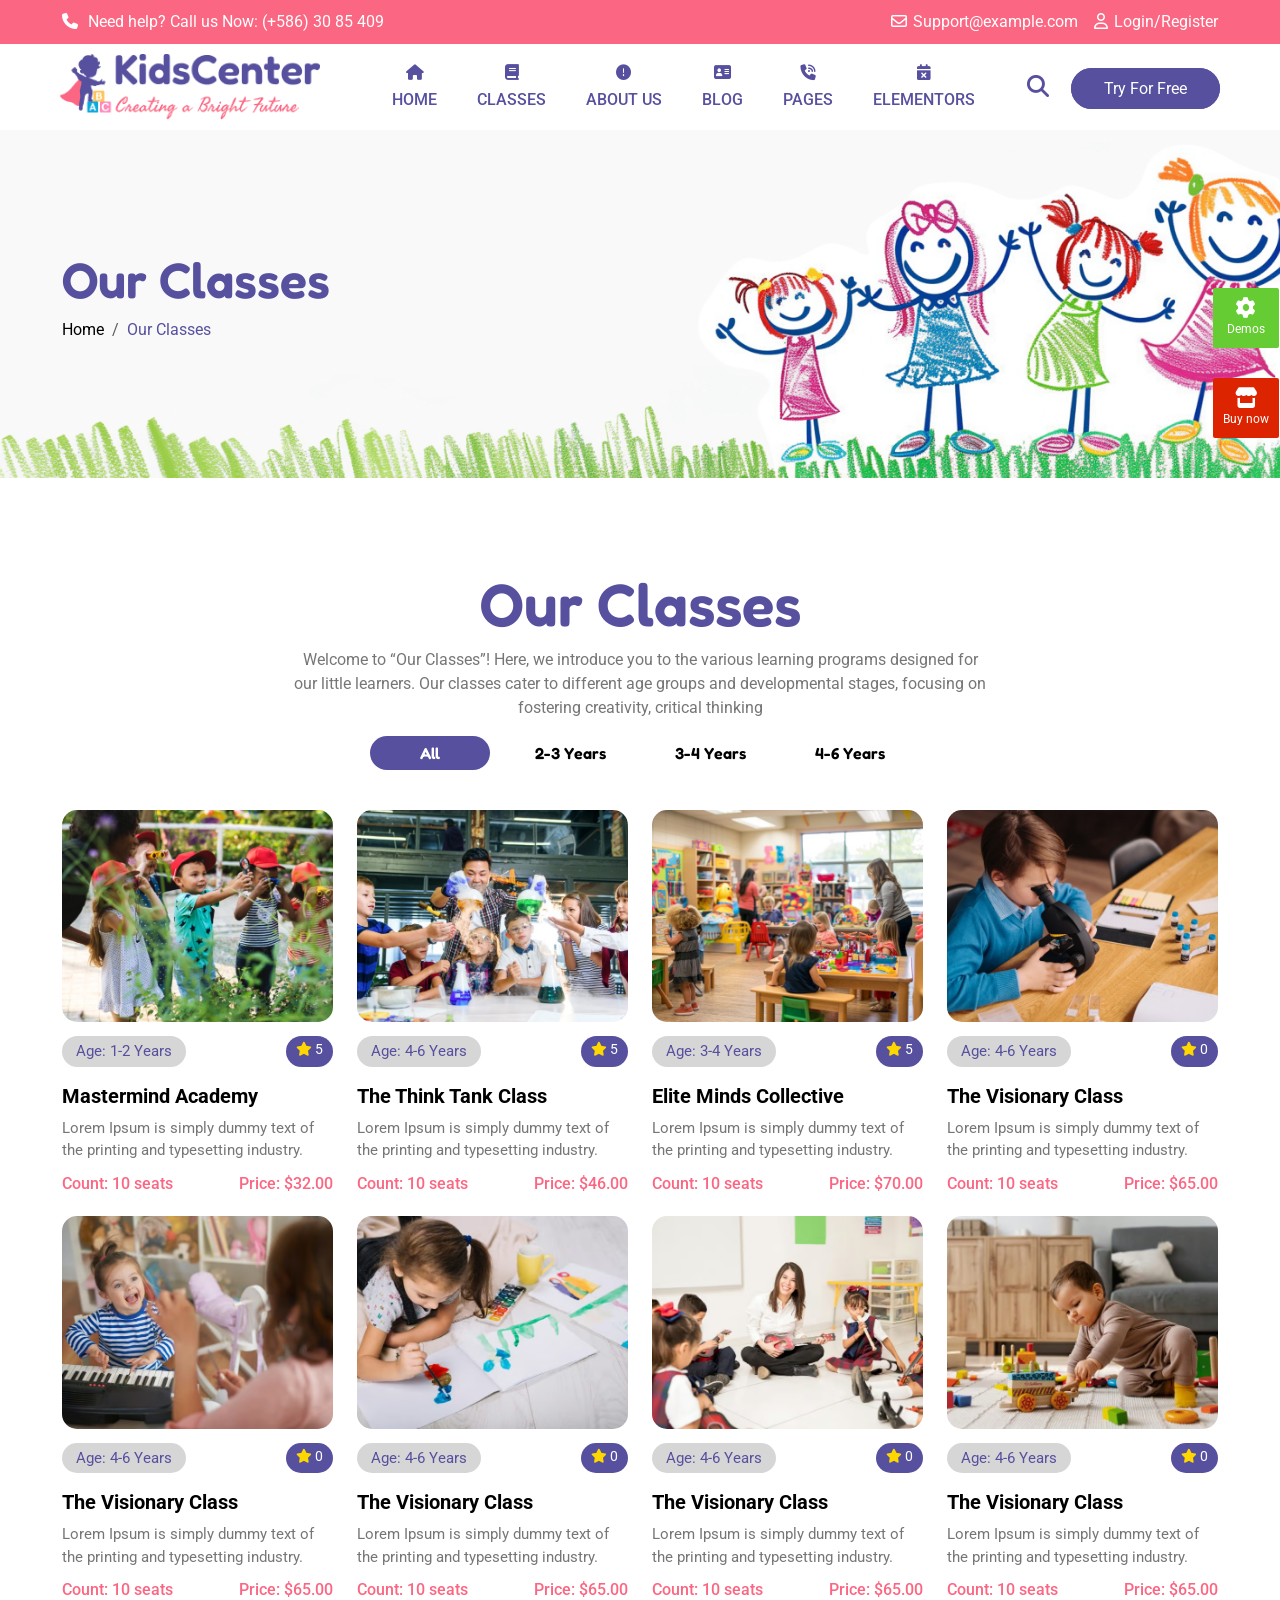
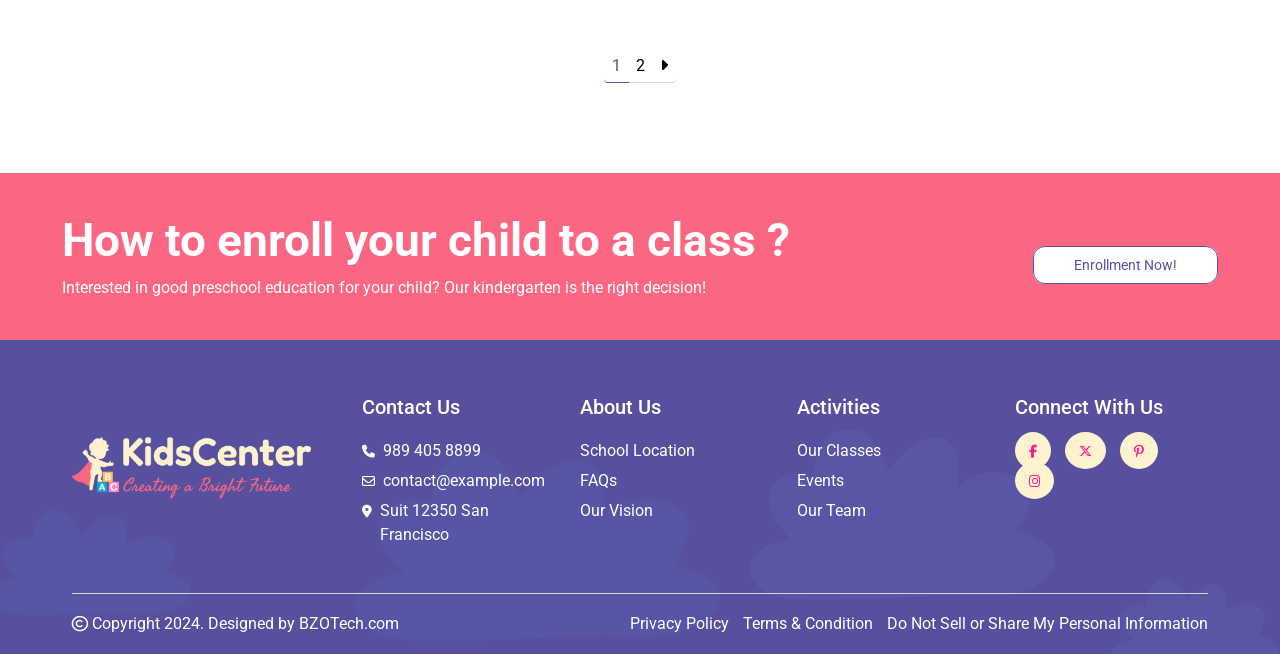
<file: class.html>
<!DOCTYPE html>
<html lang="en">

<head>
    <meta charset="UTF-8">
    <meta name="viewport" content="width=device-width, initial-scale=1.0">
    <title>Class</title>
    <link rel="stylesheet" href="css/bootstrap.min.css">
    <link rel="stylesheet" href="css/owl.carousel.min.css">
    <link rel="stylesheet" href="css/style.css">
    <link rel="stylesheet" href="https://cdnjs.cloudflare.com/ajax/libs/font-awesome/6.6.0/css/all.min.css">
    <link href="https://unpkg.com/aos@2.3.1/dist/aos.css" rel="stylesheet">
    <script src="https://ajax.googleapis.com/ajax/libs/jquery/3.7.1/jquery.min.js"></script>
    <script src="c:\Users\ce\Desktop\Tanmoy\08-08-24\js\owl.carousel.min.js"></script>
    <script src="https://unpkg.com/aos@2.3.1/dist/aos.js"></script>
    <script src="https://cdn.jsdelivr.net/npm/bootstrap@5.3.3/dist/js/bootstrap.bundle.min.js"
        integrity="sha384-YvpcrYf0tY3lHB60NNkmXc5s9fDVZLESaAA55NDzOxhy9GkcIdslK1eN7N6jIeHz"
        crossorigin="anonymous"></script>
</head>

<body>
    <header>
        <div class="header">
            <div class="container-fluid">
                <div class="header-con">
                    <div class="row">
                        <div class="header-left col-md-6">
                            <a href="#"><i class="fa-solid fa-phone"></i> Need help? Call us Now: (+586) 30 85 409</a>
                        </div>
                        <div class="header-right col-md-6">
                            <ul>
                                <li><a href="#"><i class="fa-regular fa-envelope"></i>Support@example.com</a></li>
                                <li><a href="#" data-bs-toggle="modal" data-bs-target="#staticBackdrop"><i
                                            class="fa-regular fa-user"></i>Login/Register</a></li>
                            </ul>
                        </div>
                    </div>
                </div>
            </div>
        </div>
        <nav class="navbar navbar-expand-lg px-lg-5 px-sm-0 py-0">
            <div class="container-fluid">
                <a class="navbar-brand" href="#">
                    <img src="image/logo.png" alt="">
                </a>
                <button class="navbar-toggler" type="button" data-bs-toggle="collapse"
                    data-bs-target="#navbarSupportedContent" aria-controls="navbarSupportedContent"
                    aria-expanded="false" aria-label="Toggle navigation">
                    <span class="navbar-toggler-icon"></span>
                </button>
                <div class="collapse navbar-collapse" id="navbarSupportedContent">
                    <ul class="navbar-nav me-auto mb-2 mb-lg-0">
                        <li class="nav-item dropdown">
                            <a class="nav-link" aria-current="page" href="index.html">
                                <div class="text-center"><i class="fa-solid fa-house mb-2"></i></div>
                                <span>HOME</span>
                            </a>
                            <div class="dropdown-con">
                                <ul class="d-flex">
                                    <li><a href="#"><img src="image/demo1.jpg" alt=""></a></li>
                                    <li><a href="#"><img src="image/demo2.jpg" alt=""></a></li>
                                    <li><a href="#"><img src="image/demo3.jpg" alt=""></a></li>
                                </ul>
                            </div>
                        </li>
                        <li class="nav-item dropdown">
                            <a class="nav-link" aria-current="page" href="class.html">
                                <div class="text-center"><i class="fa-solid fa-book mb-2"></i></div>
                                <span>CLASSES</span>
                            </a>
                            <div class="dropdown-con">
                                <div class="class-con d-flex">
                                    <div class="class-left text-start">
                                        <h5>Courses by Age</h5>
                                        <div class="class-left-con">
                                            <ul>
                                                <li><a href="#">1-2 years</a></li>
                                                <li><a href="#">2-3 years</a></li>
                                                <li><a href="#">3-4 years</a></li>
                                                <li><a href="#">Outdoor Play</a></li>
                                                <li><a href="#">All Ages</a></li>
                                            </ul>
                                        </div>
                                    </div>
                                    <div class="class-right text-start">
                                        <h5>Featured CLasses</h5>
                                        <div class="class-right-con d-flex">
                                            <div class="class-right-img">
                                                <img src="image/1.jpg" alt="">
                                            </div>
                                            <div class="class-right-dt">
                                                <span>Age: 1-2 Years</span>
                                                <h4>Mastermind Academy</h4>
                                                <p>Tincidunt mus neque augue fermentum curabitur magna taciti
                                                    senectus sem</p>
                                                <div class="class-count d-flex">
                                                    <span>Count: 10 seats</span>
                                                    <span>Price:$32.00</span>
                                                </div>
                                            </div>
                                        </div>
                                        <div class="class-right-con d-flex">
                                            <div class="class-right-img">
                                                <img src="image/1.jpg" alt="">
                                            </div>
                                            <div class="class-right-dt">
                                                <span>Age: 1-2 Years</span>
                                                <h4>Mastermind Academy</h4>
                                                <p>Tincidunt mus neque augue fermentum curabitur magna taciti
                                                    senectus sem</p>
                                                <div class="class-count d-flex">
                                                    <span>Count: 10 seats</span>
                                                    <span>Price:$32.00</span>
                                                </div>
                                            </div>
                                        </div>
                                        <div class="class-right-con d-flex">
                                            <div class="class-right-img">
                                                <img src="image/1.jpg" alt="">
                                            </div>
                                            <div class="class-right-dt">
                                                <span>Age: 1-2 Years</span>
                                                <h4>Mastermind Academy</h4>
                                                <p>Tincidunt mus neque augue fermentum curabitur magna taciti
                                                    senectus sem</p>
                                                <div class="class-count d-flex">
                                                    <span>Count: 10 seats</span>
                                                    <span>Price:$32.00</span>
                                                </div>
                                            </div>
                                        </div>
                                    </div>

                                </div>
                            </div>
                        </li>
                        <li class="nav-item dropdown">
                            <a class="nav-link" aria-current="page" href="about.html">
                                <div class="text-center"><i class="fa-solid fa-circle-exclamation mb-2"></i></div>
                                <span>ABOUT US</span>
                            </a>
                            <div class="dropdown-con" id="dropdown-three">
                                <div class="class-con d-flex">

                                    <div class="about-left text-start">
                                        <h5>About Us</h5>
                                        <div class="about-left-con">
                                            Welcome to KidsCenter, where every child’s first learning experience is
                                            nurtured with love, curiosity, and fun! Our kindergarten is a place
                                            where young minds blossom through play, exploration, and creativity. We
                                            believe that early childhood is the foundation of lifelong learning.
                                            <div class="about-btn">
                                                <a href="#">Read More</a>
                                            </div>
                                        </div>
                                    </div>
                                    <div class="about-right">
                                        <img src="image/mega-about (1).avif" alt="">
                                    </div>

                                </div>
                            </div>
                        </li>
                        <li class="nav-item dropdown">
                            <a class="nav-link" aria-current="page" href="#">
                                <div class="text-center"><i class="fa-solid fa-address-card mb-2"></i></div>
                                <span>BLOG</span>
                            </a>
                            <div class="dropdown-con" id="dropdown-four">
                                <div class="blog-nav d-flex">
                                    <div class="blog-layout text-start">
                                        <h5>Blog Layout</h5>
                                        <ul>
                                            <li><a href="#">Blog Slider left</a></li>
                                            <li><a href="#">Blog Slider right</a></li>
                                            <li><a href="#">Blog list style 2</a></li>
                                            <li><a href="#">Blog grid 2 columns</a></li>
                                            <li><a href="#">Blog grid 3 columns</a></li>
                                            <li><a href="#">Blog grid 4 columns</a></li>
                                        </ul>
                                    </div>
                                    <div class="blog-layout text-start">
                                        <h5>Post Layout</h5>
                                        <ul>
                                            <li><a href="#">Post slidbar left</a></li>
                                            <li><a href="#">Post Slider right</a></li>
                                            <li><a href="#">Post full width</a></li>

                                        </ul>
                                    </div>
                                    <div class="blog-layout text-start">
                                        <h5>Post Formats</h5>
                                        <ul>
                                            <li><a href="#">Post format standard</a></li>
                                            <li><a href="#">Post format gallery</a></li>
                                            <li><a href="#">Post format video youtube</a></li>
                                            <li><a href="#">Post format video vimeo</a></li>
                                        </ul>
                                    </div>
                                    <div class="blog-layout text-start">
                                        <h5>Recent Post</h5>
                                        <ul>
                                            <li class="blog-sp d-flex">
                                                <div>
                                                    <img src="image/blog-1-600x401.jpg" alt="">
                                                </div>
                                                <a href="#">Creative Craft for curious kid</a>
                                            </li>
                                            <li class="blog-sp d-flex">
                                                <div>
                                                    <img src="image/blog-2-600x401.jpg" alt="">
                                                </div>
                                                <a href="#">Adventure in outdoor payment</a>
                                            </li>


                                        </ul>
                                    </div>
                                </div>
                            </div>
                        </li>
                        <li class="nav-item dropdown">
                            <a class="nav-link" aria-current="page" href="#">
                                <div class="text-center"><i class="fa-solid fa-phone-volume mb-2"></i></div>
                                <span>PAGES</span>
                            </a>
                            <div class="dropdown-con">
                                <div class="page-con">
                                    <ul class="text-start">
                                        <li><a href="#">Events</a></li>
                                        <li><a href="teacher.html">Our Teachers</a></li>
                                        <li><a href="#">About Us</a></li>
                                        <li><a href="contact.html">Contact Us</a></li>
                                        <li><a href="gallery.html">Our Gallery</a></li>
                                        <li><a href="FAQ.html">FAQ's</a></li>
                                        <li><a href="#">404 Page</a></li>
                                    </ul>
                                </div>
                            </div>
                        </li>
                        <li class="nav-item dropdown">
                            <a class="nav-link" aria-current="page" href="#">
                                <div class="text-center"><i class="fa-solid fa-calendar-xmark mb-2"></i></div>
                                <span>ELEMENTORS</span>
                            </a>
                            <div class="dropdown-con" id="dropdown-four">
                                <div class="class-con d-flex">

                                    <div class="elementors-left">
                                        <div class="elementors-left-con">
                                            <ul class="text-start">
                                                <li><a href="#"><i class="fa-solid fa-list"></i>Accordation</a></li>
                                                <li><a href="#"><i class="fa-regular fa-calendar-days"></i>Banner
                                                        Info</a></li>
                                                <li><a href="#"><i class="fa-solid fa-envelope-open-text"></i>
                                                        Breadcrumb</a></li>
                                                <li><a href="#"><i class="fa-solid fa-link"></i> Button Link</a>
                                                </li>
                                                <li><a href="#"><i class="fa-solid fa-circle-info"></i> info box</a>
                                                </li>
                                                <li><a href="#"><i class="fa-brands fa-instagram"></i> Instagram</a>
                                                </li>
                                                <li><a href="#"><i class="fa-solid fa-paperclip"></i>List link</a>
                                                </li>
                                            </ul>
                                        </div>
                                    </div>
                                    <div class="elementors-center">
                                        <ul class="text-start">
                                            <li><a href="#"><i class="fa-solid fa-envelope"></i>Mailchimp</a></li>
                                            <li><a href="#"><i class="fa-solid fa-bars"></i>Menu</a></li>
                                            <li><a href="#"><i class="fa-solid fa-tag"></i>Pricing table</a></li>
                                            <li><a href="#"><i class="fa-solid fa-magnifying-glass"></i> Search</a>
                                            </li>
                                            <li><a href="#"><i class="fa-solid fa-sliders"></i>Slider</a></li>
                                            <li><a href="#"><i class="fa-solid fa-table"></i> Tab</a></li>
                                            <li><a href="#"><i class="fa-solid fa-cart-shopping"></i>Mini Cart</a>
                                            </li>
                                        </ul>
                                    </div>
                                    <div class="elementors-right">
                                        <img src="image/bn-menu-elemen.webp" alt="">
                                    </div>

                                </div>
                            </div>
                        </li>
                    </ul>
                    <div class="nav-btn d-flex d-lg-block d-none justify-content-end">
                        <ul>
                            <li><button data-bs-toggle="modal" data-bs-target="#myModal"><i class="fa-solid fa-magnifying-glass"></i></button></li>
                            <li><a href="contact.html">Try For Free</a></li>
                        </ul>
                    </div>
                </div>

            </div>
        </nav>
    </header>

    <div class="search-btn">
        <div class="modal fade" id="myModal" data-bs-backdrop="static" data-bs-keyboard="false" tabindex="-1"
            aria-labelledby="staticBackdropLabel" aria-hidden="true">
            <div class="modal-dialog modal-fullscreen">
                <div class="modal-content">
                    <div class="modal-body">
                        <div class="sr-close text-end px-4">
                            <a href="#" data-bs-dismiss="modal" aria-label="Close"><i class="fa-solid fa-xmark"></i></a>
                        </div>
                        <div class="modal-input-con text-center">
                            <h2 class="mb-4">Search Our Site</h2>
                            <div class="modal-input">
                                <input type="text" placeholder="Enter key to search">
                                <button><i class="fa-solid fa-magnifying-glass"></i></button>
                            </div>
                            <div class="text-center mt-4">
                                <ul>
                                    <li><span>Trending now</span></li>
                                    <li><a href="#">Class</a></li>
                                    <li><a href="#">Genius</a></li>
                                    <li><a href="#">Arts</a></li>
                                </ul>
                            </div>
                        </div>
                    </div>
                </div>
            </div>
        </div>
    </div>

    <div class="sign-up">
        <div class="modal fade" id="staticBackdrop" data-bs-backdrop="static" data-bs-keyboard="false" tabindex="-1" aria-labelledby="staticBackdropLabel" aria-hidden="true">
            <div class="modal-dialog modal-fullscreen-lg-down">
              <div class="modal-content">
                <div class="modal-header">
                  <button type="button" class="btn-close" data-bs-dismiss="modal" aria-label="Close"></button>
                </div>
                <div class="modal-body">
                  <div class="text-center">
                    <h3>Sign Up</h3>
                  </div>
                  <form action="">
                    <div class="mb-4">
                        <input type="text" placeholder="Usermane or Email Address" class="form-control" required>
                    </div>
                    <div class="mb-4">
                        <input type="text" placeholder="Password" class="form-control" required>
                    </div>
                    <div class="mb-4">
                        <input type="submit" class="modal-btn" value="Sign in">
                    </div>
                    <div class="d-flex justify-content-between mb-4">
                        <div class="d-flex">
                              <input type="checkbox" class="modal-check">
                              <span>Remember me</span>
                        </div>
                        <div>
                            <a href="#">Lost your password?</a>
                        </div>
                    </div>
                    <div class="register text-center">
                         <p>Don't have an account? <span><a href="#" data-bs-toggle="modal" data-bs-target="#exampleModal">Sign Up</a></span></p>

                    </div>
                  </form>
                </div>
                
              </div>
            </div>
          </div>
    </div>

    <div class="registration">
        <div class="modal fade" id="exampleModal" tabindex="-1" aria-labelledby="exampleModalLabel" aria-hidden="true">
            <div class="modal-dialog modal-lg">
                <div class="modal-content">
                    <div class="modal-header">
                        <button type="button" class="btn-close" data-bs-dismiss="modal" aria-label="Close"></button>
                    </div>
                    <div class="modal-body">
                        <div class="mb-4 text-center">
                            <h3 class="mb-3">Registration</h3>
                            <div class="row">
                                <div class="col-md-7">
                                    <form action="">
                                        <div class="row">
                                            <div class="mb-3 col-md-6">
                                                <input type="text" placeholder="Name" class="form-control" required>
                                            </div>
                                            <div class="mb-3 col-md-6">
                                                <input type="text" placeholder="Phone Number" class="form-control"
                                                    required>
                                            </div>
                                            <div class="mb-3 col-md-6">
                                                <input type="text" placeholder="Email" class="form-control" required>
                                            </div>
                                            <div class="mb-3 col-md-6">
                                                <input type="text" placeholder="Address" class="form-control">
                                            </div>
                                            <div class="mb-3">
                                                <input type="password" placeholder="Password" class="form-control"
                                                    required>
                                            </div>
                                            <div class="mb-3">
                                                <input type="password" placeholder="Confirm Password"
                                                    class="form-control" required>
                                            </div>
                                            <div class="mb-3">
                                                <input type="submit" class="modal-btn" value="Register">
                                            </div>
                                        </div>
                                    </form>
                                </div>
                                <div class="col-md-5">
                                    <div class="registration-img">
                                        <img src="image/demo2.jpg" alt="">
                                    </div>
                                </div>
                            </div>
                        </div>
                    </div>
                </div>
            </div>
        </div>
    </div>
    

    <section class="class-banner">
        <div class="container-fluid">
            <div class="class-con-two">
                <h1>Our Classes</h1>
                <nav aria-label="breadcrumb">
                    <ol class="breadcrumb">
                        <li class="breadcrumb-item"><a href="index.html">Home</a></li>
                        <li class="breadcrumb-item active" aria-current="page">Our Classes</li>
                    </ol>
                </nav>
            </div>
        </div>
    </section>

    <section class="class-sec">
        <div class="container-fluid">
            <div class="class-con-three">
                <div class="class-con-head text-center">
                    <h1>Our Classes</h1>
                    <p>Welcome to “Our Classes”! Here, we introduce you to the various learning programs designed for
                        our little learners. Our classes cater to different age groups and developmental stages,
                        focusing on fostering creativity, critical thinking</p>
                </div>
            </div>
            <div class="class-con-dt">
                <div class="tab-list">
                    <ul class="nav nav-tabs justify-content-center" role="tablist">
                        <li class="nav-item-two">
                            <a href="#all" class="nav-link-two active" data-bs-toggle="tab" role="tab">All</a>
                        </li>
                        <li class="nav-item-two">
                            <a href="#ss" class="nav-link-two" data-bs-toggle="tab" role="tab">2-3 Years</a>
                        </li>
                        <li class="nav-item-two">
                            <a href="#2" class="nav-link-two" data-bs-toggle="tab" role="tab">3-4 Years</a>
                        </li>
                        <li class="nav-item-two">
                            <a href="#3" class="nav-link-two" data-bs-toggle="tab" role="tab">4-6 Years</a>
                        </li>
                    </ul>
                </div>
                <div class="tab-content">
                    <div class="tab-pane fade in active show" id="all">
                        <div class="row">
                            <div class="col-md-4 col-lg-3 col-sm-6">
                                <div class="learning-box">
                                    <div class="learning-img">
                                        <img src="image/lr-1.jpg" alt="">
                                    </div>
                                    <div class="learning-dt">
                                        <div class="learn-tag d-flex">
                                            <a href="#">Age: 1-2 Years</a>
                                            <span><i class="fa-solid fa-star"></i> 5</span>
                                        </div>
                                        <a class="learn-subhead" href="#">Mastermind Academy</a>
                                        <p>Lorem Ipsum is simply dummy text of the printing and typesetting industry.
                                        </p>
                                        <div class="learn-list">
                                            <span>Count: 10 seats</span>
                                            <span>Price: $32.00</span>
                                        </div>
                                    </div>
                                </div>
                            </div>
                            <div class="col-md-4 col-lg-3 col-sm-6">
                                <div class="learning-box">
                                    <div class="learning-img">
                                        <img src="image/lr-2.jpg" alt="">
                                    </div>
                                    <div class="learning-dt">
                                        <div class="learn-tag d-flex">
                                            <a href="#">Age: 4-6 Years</a>
                                            <span><i class="fa-solid fa-star"></i> 5</span>
                                        </div>
                                        <a class="learn-subhead" href="#">The Think Tank Class</a>
                                        <p>Lorem Ipsum is simply dummy text of the printing and typesetting industry.
                                        </p>
                                        <div class="learn-list">
                                            <span>Count: 10 seats</span>
                                            <span>Price: $46.00</span>
                                        </div>
                                    </div>
                                </div>
                            </div>
                            <div class="col-md-4 col-lg-3 col-sm-6">
                                <div class="learning-box">
                                    <div class="learning-img">
                                        <img src="image/lr-3.jpg" alt="">
                                    </div>
                                    <div class="learning-dt">
                                        <div class="learn-tag d-flex">
                                            <a href="#">Age: 3-4 Years</a>
                                            <span><i class="fa-solid fa-star"></i> 5</span>
                                        </div>
                                        <a class="learn-subhead" href="#">Elite Minds Collective</a>
                                        <p>Lorem Ipsum is simply dummy text of the printing and typesetting industry.
                                        </p>
                                        <div class="learn-list">
                                            <span>Count: 10 seats</span>
                                            <span>Price: $70.00</span>
                                        </div>
                                    </div>
                                </div>
                            </div>
                            <div class="col-md-4 col-lg-3 col-sm-6">
                                <div class="learning-box">
                                    <div class="learning-img">
                                        <img src="image/lr-4.jpg" alt="">
                                    </div>
                                    <div class="learning-dt">
                                        <div class="learn-tag d-flex">
                                            <a href="#">Age: 4-6 Years</a>
                                            <span><i class="fa-solid fa-star"></i> 0</span>
                                        </div>
                                        <a class="learn-subhead" href="#">The Visionary Class</a>
                                        <p>Lorem Ipsum is simply dummy text of the printing and typesetting industry.
                                        </p>
                                        <div class="learn-list">
                                            <span>Count: 10 seats</span>
                                            <span>Price: $65.00</span>
                                        </div>
                                    </div>
                                </div>
                            </div>
                            <div class="col-md-4 col-lg-3 col-sm-6">
                                <div class="learning-box">
                                    <div class="learning-img">
                                        <img src="image/class-6-600x471.avif" alt="">
                                    </div>
                                    <div class="learning-dt">
                                        <div class="learn-tag d-flex">
                                            <a href="#">Age: 4-6 Years</a>
                                            <span><i class="fa-solid fa-star"></i> 0</span>
                                        </div>
                                        <a class="learn-subhead" href="#">The Visionary Class</a>
                                        <p>Lorem Ipsum is simply dummy text of the printing and typesetting industry.
                                        </p>
                                        <div class="learn-list">
                                            <span>Count: 10 seats</span>
                                            <span>Price: $65.00</span>
                                        </div>
                                    </div>
                                </div>
                            </div>
                            <div class="col-md-4 col-lg-3 col-sm-6">
                                <div class="learning-box">
                                    <div class="learning-img">
                                        <img src="image/class-5-600x471.avif" alt="">
                                    </div>
                                    <div class="learning-dt">
                                        <div class="learn-tag d-flex">
                                            <a href="#">Age: 4-6 Years</a>
                                            <span><i class="fa-solid fa-star"></i> 0</span>
                                        </div>
                                        <a class="learn-subhead" href="#">The Visionary Class</a>
                                        <p>Lorem Ipsum is simply dummy text of the printing and typesetting industry.
                                        </p>
                                        <div class="learn-list">
                                            <span>Count: 10 seats</span>
                                            <span>Price: $65.00</span>
                                        </div>
                                    </div>
                                </div>
                            </div>
                            <div class="col-md-4 col-lg-3 col-sm-6">
                                <div class="learning-box">
                                    <div class="learning-img">
                                        <img src="image/class-4-600x471.avif" alt="">
                                    </div>
                                    <div class="learning-dt">
                                        <div class="learn-tag d-flex">
                                            <a href="#">Age: 4-6 Years</a>
                                            <span><i class="fa-solid fa-star"></i> 0</span>
                                        </div>
                                        <a class="learn-subhead" href="#">The Visionary Class</a>
                                        <p>Lorem Ipsum is simply dummy text of the printing and typesetting industry.
                                        </p>
                                        <div class="learn-list">
                                            <span>Count: 10 seats</span>
                                            <span>Price: $65.00</span>
                                        </div>
                                    </div>
                                </div>
                            </div>
                            <div class="col-md-4 col-lg-3 col-sm-6">
                                <div class="learning-box">
                                    <div class="learning-img">
                                        <img src="image/class-3-600x471.avif" alt="">
                                    </div>
                                    <div class="learning-dt">
                                        <div class="learn-tag d-flex">
                                            <a href="#">Age: 4-6 Years</a>
                                            <span><i class="fa-solid fa-star"></i> 0</span>
                                        </div>
                                        <a class="learn-subhead" href="#">The Visionary Class</a>
                                        <p>Lorem Ipsum is simply dummy text of the printing and typesetting industry.
                                        </p>
                                        <div class="learn-list">
                                            <span>Count: 10 seats</span>
                                            <span>Price: $65.00</span>
                                        </div>
                                    </div>
                                </div>
                            </div>

                        </div>
                        <nav aria-label="">
                            <ul class="pagination pagination-sm mt-5 justify-content-center">
                                <li class="page-item active" aria-current="page">
                                    <span class="page-link">1</span>
                                </li>
                                <li class="page-item"><a class="page-link" href="claas2.html">2</a></li>
                                <li class="page-item"><a class="page-link" href="claas2.html"><i
                                            class="fa-solid fa-caret-right"></i></a></li>
                            </ul>
                        </nav>
                    </div>
                    <div class="tab-pane fade" id="ss">
                        <div class="row">
                            <div class="col-md-4 col-lg-3 col-sm-6">
                                <div class="learning-box">
                                    <div class="learning-img">
                                        <img src="image/lr-1.jpg" alt="">
                                    </div>
                                    <div class="learning-dt">
                                        <div class="learn-tag d-flex">
                                            <a href="#">Age: 1-2 Years</a>
                                            <span><i class="fa-solid fa-star"></i> 5</span>
                                        </div>
                                        <a class="learn-subhead" href="#">Mastermind Academy</a>
                                        <p>Lorem Ipsum is simply dummy text of the printing and typesetting industry.
                                        </p>
                                        <div class="learn-list">
                                            <span>Count: 10 seats</span>
                                            <span>Price: $32.00</span>
                                        </div>
                                    </div>
                                </div>
                            </div>
                            <div class="col-md-4 col-lg-3 col-sm-6">
                                <div class="learning-box">
                                    <div class="learning-img">
                                        <img src="image/lr-2.jpg" alt="">
                                    </div>
                                    <div class="learning-dt">
                                        <div class="learn-tag d-flex">
                                            <a href="#">Age: 4-6 Years</a>
                                            <span><i class="fa-solid fa-star"></i> 5</span>
                                        </div>
                                        <a class="learn-subhead" href="#">The Think Tank Class</a>
                                        <p>Lorem Ipsum is simply dummy text of the printing and typesetting industry.
                                        </p>
                                        <div class="learn-list">
                                            <span>Count: 10 seats</span>
                                            <span>Price: $46.00</span>
                                        </div>
                                    </div>
                                </div>
                            </div>
                            <div class="col-md-4 col-lg-3 col-sm-6">
                                <div class="learning-box">
                                    <div class="learning-img">
                                        <img src="image/lr-3.jpg" alt="">
                                    </div>
                                    <div class="learning-dt">
                                        <div class="learn-tag d-flex">
                                            <a href="#">Age: 3-4 Years</a>
                                            <span><i class="fa-solid fa-star"></i> 5</span>
                                        </div>
                                        <a class="learn-subhead" href="#">Elite Minds Collective</a>
                                        <p>Lorem Ipsum is simply dummy text of the printing and typesetting industry.
                                        </p>
                                        <div class="learn-list">
                                            <span>Count: 10 seats</span>
                                            <span>Price: $70.00</span>
                                        </div>
                                    </div>
                                </div>
                            </div>
                            <div class="col-md-4 col-lg-3 col-sm-6">
                                <div class="learning-box">
                                    <div class="learning-img">
                                        <img src="image/lr-3.jpg" alt="">
                                    </div>
                                    <div class="learning-dt">
                                        <div class="learn-tag d-flex">
                                            <a href="#">Age: 3-4 Years</a>
                                            <span><i class="fa-solid fa-star"></i> 5</span>
                                        </div>
                                        <a class="learn-subhead" href="#">Elite Minds Collective</a>
                                        <p>Lorem Ipsum is simply dummy text of the printing and typesetting industry.
                                        </p>
                                        <div class="learn-list">
                                            <span>Count: 10 seats</span>
                                            <span>Price: $70.00</span>
                                        </div>
                                    </div>
                                </div>
                            </div>
                        </div>
                    </div>
                    <div class="tab-pane fade" id="2">
                        <div class="row">
                            <div class="col-md-4 col-lg-3 col-sm-6">
                                <div class="learning-box">
                                    <div class="learning-img">
                                        <img src="image/lr-4.jpg" alt="">
                                    </div>
                                    <div class="learning-dt">
                                        <div class="learn-tag d-flex">
                                            <a href="#">Age: 4-6 Years</a>
                                            <span><i class="fa-solid fa-star"></i> 0</span>
                                        </div>
                                        <a class="learn-subhead" href="#">The Visionary Class</a>
                                        <p>Lorem Ipsum is simply dummy text of the printing and typesetting industry.
                                        </p>
                                        <div class="learn-list">
                                            <span>Count: 10 seats</span>
                                            <span>Price: $65.00</span>
                                        </div>
                                    </div>
                                </div>
                            </div>
                            <div class="col-md-4 col-lg-3 col-sm-6">
                                <div class="learning-box">
                                    <div class="learning-img">
                                        <img src="image/lr-2.jpg" alt="">
                                    </div>
                                    <div class="learning-dt">
                                        <div class="learn-tag d-flex">
                                            <a href="#">Age: 4-6 Years</a>
                                            <span><i class="fa-solid fa-star"></i> 5</span>
                                        </div>
                                        <a class="learn-subhead" href="#">The Think Tank Class</a>
                                        <p>Lorem Ipsum is simply dummy text of the printing and typesetting industry.
                                        </p>
                                        <div class="learn-list">
                                            <span>Count: 10 seats</span>
                                            <span>Price: $46.00</span>
                                        </div>
                                    </div>
                                </div>
                            </div>
                            <div class="col-md-4 col-lg-3 col-sm-6">
                                <div class="learning-box">
                                    <div class="learning-img">
                                        <img src="image/class-5-600x471.avif" alt="">
                                    </div>
                                    <div class="learning-dt">
                                        <div class="learn-tag d-flex">
                                            <a href="#">Age: 4-6 Years</a>
                                            <span><i class="fa-solid fa-star"></i> 0</span>
                                        </div>
                                        <a class="learn-subhead" href="#">The Visionary Class</a>
                                        <p>Lorem Ipsum is simply dummy text of the printing and typesetting industry.
                                        </p>
                                        <div class="learn-list">
                                            <span>Count: 10 seats</span>
                                            <span>Price: $65.00</span>
                                        </div>
                                    </div>
                                </div>
                            </div>
                            <div class="col-md-4 col-lg-3 col-sm-6">
                                <div class="learning-box">
                                    <div class="learning-img">
                                        <img src="image/lr-1.jpg" alt="">
                                    </div>
                                    <div class="learning-dt">
                                        <div class="learn-tag d-flex">
                                            <a href="#">Age: 1-2 Years</a>
                                            <span><i class="fa-solid fa-star"></i> 5</span>
                                        </div>
                                        <a class="learn-subhead" href="#">Mastermind Academy</a>
                                        <p>Lorem Ipsum is simply dummy text of the printing and typesetting industry.
                                        </p>
                                        <div class="learn-list">
                                            <span>Count: 10 seats</span>
                                            <span>Price: $32.00</span>
                                        </div>
                                    </div>
                                </div>
                            </div>
                            <div class="col-md-4 col-lg-3 col-sm-6">
                                <div class="learning-box">
                                    <div class="learning-img">
                                        <img src="image/lr-2.jpg" alt="">
                                    </div>
                                    <div class="learning-dt">
                                        <div class="learn-tag d-flex">
                                            <a href="#">Age: 4-6 Years</a>
                                            <span><i class="fa-solid fa-star"></i> 5</span>
                                        </div>
                                        <a class="learn-subhead" href="#">The Think Tank Class</a>
                                        <p>Lorem Ipsum is simply dummy text of the printing and typesetting industry.
                                        </p>
                                        <div class="learn-list">
                                            <span>Count: 10 seats</span>
                                            <span>Price: $46.00</span>
                                        </div>
                                    </div>
                                </div>
                            </div>
                            <div class="col-md-4 col-lg-3 col-sm-6">
                                <div class="learning-box">
                                    <div class="learning-img">
                                        <img src="image/lr-3.jpg" alt="">
                                    </div>
                                    <div class="learning-dt">
                                        <div class="learn-tag d-flex">
                                            <a href="#">Age: 3-4 Years</a>
                                            <span><i class="fa-solid fa-star"></i> 5</span>
                                        </div>
                                        <a class="learn-subhead" href="#">Elite Minds Collective</a>
                                        <p>Lorem Ipsum is simply dummy text of the printing and typesetting industry.
                                        </p>
                                        <div class="learn-list">
                                            <span>Count: 10 seats</span>
                                            <span>Price: $70.00</span>
                                        </div>
                                    </div>
                                </div>
                            </div>
                        </div>
                    </div>
                    <div class="tab-pane fade" id="3">
                        <div class="row">
                            <div class="col-md-4 col-lg-3 col-sm-6">
                                <div class="learning-box">
                                    <div class="learning-img">
                                        <img src="image/lr-1.jpg" alt="">
                                    </div>
                                    <div class="learning-dt">
                                        <div class="learn-tag d-flex">
                                            <a href="#">Age: 1-2 Years</a>
                                            <span><i class="fa-solid fa-star"></i> 5</span>
                                        </div>
                                        <a class="learn-subhead" href="#">Mastermind Academy</a>
                                        <p>Lorem Ipsum is simply dummy text of the printing and typesetting industry.
                                        </p>
                                        <div class="learn-list">
                                            <span>Count: 10 seats</span>
                                            <span>Price: $32.00</span>
                                        </div>
                                    </div>
                                </div>
                            </div>
                        </div>
                    </div>
                </div>
            </div>
        </div>
    </section>

    <section class="enroll-sec">
        <div class="container-fluid">
            <div class="enroll-con">
                <div class="row">
                    <div class="col-lg-8">
                        <h1>How to enroll your child to a class ?</h1>
                        <p>Interested in good preschool education for your child? Our kindergarten is the right
                            decision!</p>
                    </div>
                    <div class="col-lg-4">
                        <div class="enroll-btn">
                            <a href="#">Enrollment Now!</a>
                        </div>
                    </div>
                </div>
            </div>
        </div>
    </section>

    <footer class="footer">
        <div class="container-fluid">
            <div class="footer-con">
                <div class="row">
                    <div class="col-lg-3">
                        <div class="footer-img">
                            <img src="image/logo-footer.avif" alt="">
                        </div>
                    </div>
                    <div class="col-lg-9">
                        <div class="footer-dtl">
                            <div class="row">
                                <div class="col-lg-3 col-md-6">
                                    <div class="footer-box">
                                        <h6>Contact Us</h6>
                                        <div class="footer-list">
                                            <ul>
                                                <li><a href="#" class="d-flex">
                                                        <div><span><i class="fa-solid fa-phone"></i></span>
                                                        </div>
                                                        <span>989 405 8899</span>
                                                    </a></li>
                                                <li><a href="#" class="d-flex">
                                                    <div>
                                                        <i class="fa-regular fa-envelope"></i>
                                                    </div>
                                                        <span>contact@example.com</span></a></li>
                                                <li><a href="#" class="d-flex">
                                                    <div>
                                                        <i class="fa-solid fa-location-dot"></i>
                                                    </div>
                                                    <span> Suit 12350 San <br>Francisco</span></a></li>
                                            </ul>
                                        </div>
                                    </div>
                                </div>
                                <div class="col-lg-3 col-md-6">
                                    <div class="footer-box">
                                        <h6>About Us</h6>
                                        <div class="footer-list">
                                            <ul>
                                                <li><a href="#">School Location</a></li>
                                                <li><a href="#">FAQs</a></li>
                                                <li><a href="#">Our Vision</a></li>
                                            </ul>
                                        </div>
                                    </div>
                                </div>
                                <div class="col-lg-3 col-md-6">
                                    <div class="footer-box">
                                        <h6>Activities</h6>
                                        <div class="footer-list">
                                            <ul>
                                                <li><a href="#">Our Classes</a></li>
                                                <li><a href="#">Events</a></li>
                                                <li><a href="#">Our Team</a></li>
                                            </ul>
                                        </div>
                                    </div>
                                </div>
                                <div class="col-lg-3 col-md-6">
                                    <div class="footer-box">
                                        <h6>Connect With Us</h6>
                                        <div class="footer-list" id="footer-list-sp">
                                            <ul>
                                                <li><a href="#"><i class="fa-brands fa-facebook-f"></i></a></li>
                                                <li><a href="#"><i class="fa-brands fa-x-twitter"></i></a></li>
                                                <li><a href="#"><i class="fa-brands fa-pinterest-p"></i></a></li>
                                                <li><a href="#"><i class="fa-brands fa-instagram"></i></a></li>
                                            </ul>
                                        </div>
                                    </div>
                                </div>
                            </div>
                        </div>
                    </div>
                </div>
                <div class="footer-dtl-two">
                    <a href="#"><i class="fa-regular fa-copyright"></i> Copyright 2024. Designed by BZOTech.com</a>
                    <div class="footer-list-two">
                        <ul>
                            <li><a href="#">Privacy Policy</a></li>
                            <li><a href="#">Terms & Condition</a></li>
                            <li><a href="#">Do Not Sell or Share My Personal Information</a></li>
                        </ul>
                    </div>
                </div>
            </div>
        </div>
    </footer>

    <div class="kid-btn">
        <ul>
            <li><a href="#" class="setting-btn"><i class="fa-solid fa-gear fa-spin"></i> <br> Demos</a></li>
            <li><a href="#" class="buy-btn"><i class="fa-solid fa-store"></i> <br> Buy now</a></li>
        </ul>
    </div>

    <script src="js/owl.carousel.min.js"></script>
    <script src="https://unpkg.com/aos@2.3.1/dist/aos.js"></script>
    <script src="js/script.js"></script>
    <script src="https://code.jquery.com/jquery-3.7.1.min.js"
        integrity="sha256-/JqT3SQfawRcv/BIHPThkBvs0OEvtFFmqPF/lYI/Cxo=" crossorigin="anonymous"></script>

</body>

</html>
</file>
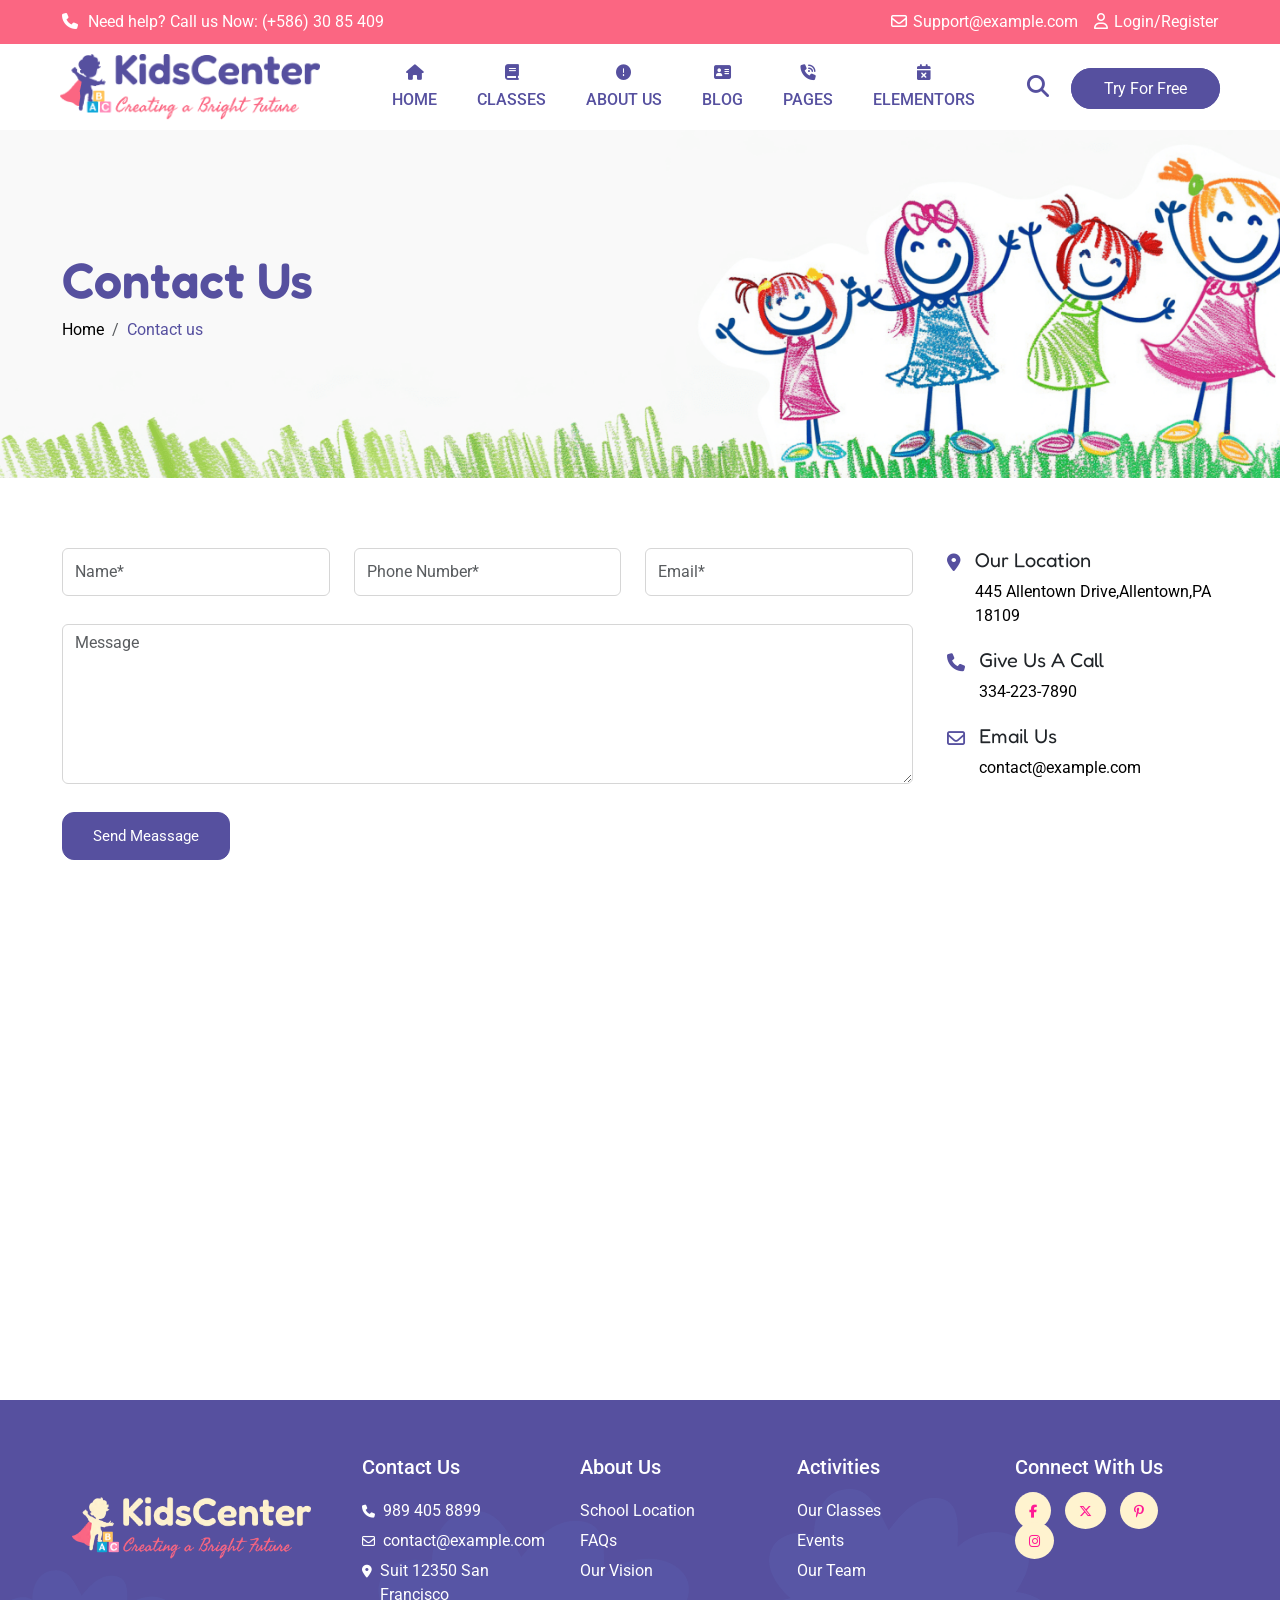
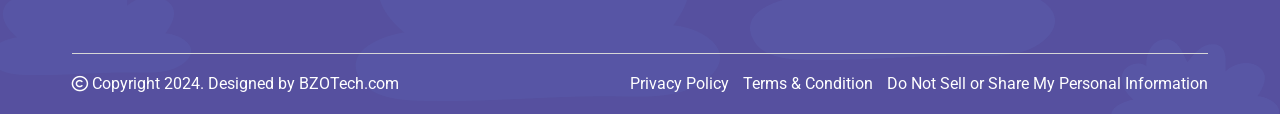
<file: contact.html>
<!DOCTYPE html>
<html lang="en">

<head>
    <meta charset="UTF-8">
    <meta name="viewport" content="width=device-width, initial-scale=1.0">
    <title>Contact Us</title>
    <link rel="stylesheet" href="css/bootstrap.min.css">
    <link rel="stylesheet" href="css/owl.carousel.min.css">
    <link rel="stylesheet" href="css/style.css">
    <link rel="stylesheet" href="https://cdnjs.cloudflare.com/ajax/libs/font-awesome/6.6.0/css/all.min.css">
    <link href="https://unpkg.com/aos@2.3.1/dist/aos.css" rel="stylesheet">
    <script src="https://ajax.googleapis.com/ajax/libs/jquery/3.7.1/jquery.min.js"></script>
    <script src="c:\Users\ce\Desktop\Tanmoy\08-08-24\js\owl.carousel.min.js"></script>
    <script src="https://unpkg.com/aos@2.3.1/dist/aos.js"></script>
    <script src="https://cdn.jsdelivr.net/npm/bootstrap@5.3.3/dist/js/bootstrap.bundle.min.js"
        integrity="sha384-YvpcrYf0tY3lHB60NNkmXc5s9fDVZLESaAA55NDzOxhy9GkcIdslK1eN7N6jIeHz"
        crossorigin="anonymous"></script>
</head>

<body>

    <header>
        <div class="header">
            <div class="container-fluid">
                <div class="header-con">
                    <div class="row">
                        <div class="header-left col-md-6">
                            <a href="#"><i class="fa-solid fa-phone"></i> Need help? Call us Now: (+586) 30 85 409</a>
                        </div>
                        <div class="header-right col-md-6">
                            <ul>
                                <li><a href="#"><i class="fa-regular fa-envelope"></i>Support@example.com</a></li>
                                <li><a href="#" data-bs-toggle="modal" data-bs-target="#staticBackdrop"><i
                                            class="fa-regular fa-user"></i>Login/Register</a></li>
                            </ul>
                        </div>
                    </div>
                </div>
            </div>
        </div>
        <nav class="navbar navbar-expand-lg px-lg-5 px-sm-0 py-0">
            <div class="container-fluid">
                <a class="navbar-brand" href="#">
                    <img src="image/logo.png" alt="">
                </a>
                <button class="navbar-toggler" type="button" data-bs-toggle="collapse"
                    data-bs-target="#navbarSupportedContent" aria-controls="navbarSupportedContent"
                    aria-expanded="false" aria-label="Toggle navigation">
                    <span class="navbar-toggler-icon"></span>
                </button>
                <div class="collapse navbar-collapse" id="navbarSupportedContent">
                    <ul class="navbar-nav me-auto mb-2 mb-lg-0">
                        <li class="nav-item dropdown">
                            <a class="nav-link" aria-current="page" href="index.html">
                                <div class="text-center"><i class="fa-solid fa-house mb-2"></i></div>
                                <span>HOME</span>
                            </a>
                            <div class="dropdown-con">
                                <ul class="d-flex">
                                    <li><a href="#"><img src="image/demo1.jpg" alt=""></a></li>
                                    <li><a href="#"><img src="image/demo2.jpg" alt=""></a></li>
                                    <li><a href="#"><img src="image/demo3.jpg" alt=""></a></li>
                                </ul>
                            </div>
                        </li>
                        <li class="nav-item dropdown">
                            <a class="nav-link" aria-current="page" href="class.html">
                                <div class="text-center"><i class="fa-solid fa-book mb-2"></i></div>
                                <span>CLASSES</span>
                            </a>
                            <div class="dropdown-con">
                                <div class="class-con d-flex">
                                    <div class="class-left text-start">
                                        <h5>Courses by Age</h5>
                                        <div class="class-left-con">
                                            <ul>
                                                <li><a href="#">1-2 years</a></li>
                                                <li><a href="#">2-3 years</a></li>
                                                <li><a href="#">3-4 years</a></li>
                                                <li><a href="#">Outdoor Play</a></li>
                                                <li><a href="#">All Ages</a></li>
                                            </ul>
                                        </div>
                                    </div>
                                    <div class="class-right text-start">
                                        <h5>Featured CLasses</h5>
                                        <div class="class-right-con d-flex">
                                            <div class="class-right-img">
                                                <img src="image/1.jpg" alt="">
                                            </div>
                                            <div class="class-right-dt">
                                                <span>Age: 1-2 Years</span>
                                                <h4>Mastermind Academy</h4>
                                                <p>Tincidunt mus neque augue fermentum curabitur magna taciti
                                                    senectus sem</p>
                                                <div class="class-count d-flex">
                                                    <span>Count: 10 seats</span>
                                                    <span>Price:$32.00</span>
                                                </div>
                                            </div>
                                        </div>
                                        <div class="class-right-con d-flex">
                                            <div class="class-right-img">
                                                <img src="image/1.jpg" alt="">
                                            </div>
                                            <div class="class-right-dt">
                                                <span>Age: 1-2 Years</span>
                                                <h4>Mastermind Academy</h4>
                                                <p>Tincidunt mus neque augue fermentum curabitur magna taciti
                                                    senectus sem</p>
                                                <div class="class-count d-flex">
                                                    <span>Count: 10 seats</span>
                                                    <span>Price:$32.00</span>
                                                </div>
                                            </div>
                                        </div>
                                        <div class="class-right-con d-flex">
                                            <div class="class-right-img">
                                                <img src="image/1.jpg" alt="">
                                            </div>
                                            <div class="class-right-dt">
                                                <span>Age: 1-2 Years</span>
                                                <h4>Mastermind Academy</h4>
                                                <p>Tincidunt mus neque augue fermentum curabitur magna taciti
                                                    senectus sem</p>
                                                <div class="class-count d-flex">
                                                    <span>Count: 10 seats</span>
                                                    <span>Price:$32.00</span>
                                                </div>
                                            </div>
                                        </div>
                                    </div>

                                </div>
                            </div>
                        </li>
                        <li class="nav-item dropdown">
                            <a class="nav-link" aria-current="page" href="about.html">
                                <div class="text-center"><i class="fa-solid fa-circle-exclamation mb-2"></i></div>
                                <span>ABOUT US</span>
                            </a>
                            <div class="dropdown-con" id="dropdown-three">
                                <div class="class-con d-flex">

                                    <div class="about-left text-start">
                                        <h5>About Us</h5>
                                        <div class="about-left-con">
                                            Welcome to KidsCenter, where every child’s first learning experience is
                                            nurtured with love, curiosity, and fun! Our kindergarten is a place
                                            where young minds blossom through play, exploration, and creativity. We
                                            believe that early childhood is the foundation of lifelong learning.
                                            <div class="about-btn">
                                                <a href="#">Read More</a>
                                            </div>
                                        </div>
                                    </div>
                                    <div class="about-right">
                                        <img src="image/mega-about (1).avif" alt="">
                                    </div>

                                </div>
                            </div>
                        </li>
                        <li class="nav-item dropdown">
                            <a class="nav-link" aria-current="page" href="#">
                                <div class="text-center"><i class="fa-solid fa-address-card mb-2"></i></div>
                                <span>BLOG</span>
                            </a>
                            <div class="dropdown-con" id="dropdown-four">
                                <div class="blog-nav d-flex">
                                    <div class="blog-layout text-start">
                                        <h5>Blog Layout</h5>
                                        <ul>
                                            <li><a href="#">Blog Slider left</a></li>
                                            <li><a href="#">Blog Slider right</a></li>
                                            <li><a href="#">Blog list style 2</a></li>
                                            <li><a href="#">Blog grid 2 columns</a></li>
                                            <li><a href="#">Blog grid 3 columns</a></li>
                                            <li><a href="#">Blog grid 4 columns</a></li>
                                        </ul>
                                    </div>
                                    <div class="blog-layout text-start">
                                        <h5>Post Layout</h5>
                                        <ul>
                                            <li><a href="#">Post slidbar left</a></li>
                                            <li><a href="#">Post Slider right</a></li>
                                            <li><a href="#">Post full width</a></li>

                                        </ul>
                                    </div>
                                    <div class="blog-layout text-start">
                                        <h5>Post Formats</h5>
                                        <ul>
                                            <li><a href="#">Post format standard</a></li>
                                            <li><a href="#">Post format gallery</a></li>
                                            <li><a href="#">Post format video youtube</a></li>
                                            <li><a href="#">Post format video vimeo</a></li>
                                        </ul>
                                    </div>
                                    <div class="blog-layout text-start">
                                        <h5>Recent Post</h5>
                                        <ul>
                                            <li class="blog-sp d-flex">
                                                <div>
                                                    <img src="image/blog-1-600x401.jpg" alt="">
                                                </div>
                                                <a href="#">Creative Craft for curious kid</a>
                                            </li>
                                            <li class="blog-sp d-flex">
                                                <div>
                                                    <img src="image/blog-2-600x401.jpg" alt="">
                                                </div>
                                                <a href="#">Adventure in outdoor payment</a>
                                            </li>


                                        </ul>
                                    </div>
                                </div>
                            </div>
                        </li>
                        <li class="nav-item dropdown">
                            <a class="nav-link" aria-current="page" href="#">
                                <div class="text-center"><i class="fa-solid fa-phone-volume mb-2"></i></div>
                                <span>PAGES</span>
                            </a>
                            <div class="dropdown-con">
                                <div class="page-con">
                                    <ul class="text-start">
                                        <li><a href="#">Events</a></li>
                                        <li><a href="teacher.html">Our Teachers</a></li>
                                        <li><a href="#">About Us</a></li>
                                        <li><a href="contact.html">Contact Us</a></li>
                                        <li><a href="gallery.html">Our Gallery</a></li>
                                        <li><a href="FAQ.html">FAQ's</a></li>
                                        <li><a href="#">404 Page</a></li>
                                    </ul>
                                </div>
                            </div>
                        </li>
                        <li class="nav-item dropdown">
                            <a class="nav-link" aria-current="page" href="#">
                                <div class="text-center"><i class="fa-solid fa-calendar-xmark mb-2"></i></div>
                                <span>ELEMENTORS</span>
                            </a>
                            <div class="dropdown-con" id="dropdown-four">
                                <div class="class-con d-flex">

                                    <div class="elementors-left">
                                        <div class="elementors-left-con">
                                            <ul class="text-start">
                                                <li><a href="#"><i class="fa-solid fa-list"></i>Accordation</a></li>
                                                <li><a href="#"><i class="fa-regular fa-calendar-days"></i>Banner
                                                        Info</a></li>
                                                <li><a href="#"><i class="fa-solid fa-envelope-open-text"></i>
                                                        Breadcrumb</a></li>
                                                <li><a href="#"><i class="fa-solid fa-link"></i> Button Link</a>
                                                </li>
                                                <li><a href="#"><i class="fa-solid fa-circle-info"></i> info box</a>
                                                </li>
                                                <li><a href="#"><i class="fa-brands fa-instagram"></i> Instagram</a>
                                                </li>
                                                <li><a href="#"><i class="fa-solid fa-paperclip"></i>List link</a>
                                                </li>
                                            </ul>
                                        </div>
                                    </div>
                                    <div class="elementors-center">
                                        <ul class="text-start">
                                            <li><a href="#"><i class="fa-solid fa-envelope"></i>Mailchimp</a></li>
                                            <li><a href="#"><i class="fa-solid fa-bars"></i>Menu</a></li>
                                            <li><a href="#"><i class="fa-solid fa-tag"></i>Pricing table</a></li>
                                            <li><a href="#"><i class="fa-solid fa-magnifying-glass"></i> Search</a>
                                            </li>
                                            <li><a href="#"><i class="fa-solid fa-sliders"></i>Slider</a></li>
                                            <li><a href="#"><i class="fa-solid fa-table"></i> Tab</a></li>
                                            <li><a href="#"><i class="fa-solid fa-cart-shopping"></i>Mini Cart</a>
                                            </li>
                                        </ul>
                                    </div>
                                    <div class="elementors-right">
                                        <img src="image/bn-menu-elemen.webp" alt="">
                                    </div>

                                </div>
                            </div>
                        </li>
                    </ul>
                    <div class="nav-btn d-flex d-lg-block d-none justify-content-end">
                        <ul>
                            <li><button data-bs-toggle="modal" data-bs-target="#myModal"><i
                                        class="fa-solid fa-magnifying-glass"></i></button></li>
                            <li><a href="contact.html">Try For Free</a></li>
                        </ul>
                    </div>
                </div>

            </div>
        </nav>
    </header>

    <div class="search-btn">
        <div class="modal fade" id="myModal" data-bs-backdrop="static" data-bs-keyboard="false" tabindex="-1"
            aria-labelledby="staticBackdropLabel" aria-hidden="true">
            <div class="modal-dialog modal-fullscreen">
                <div class="modal-content">
                    <div class="modal-body">
                        <div class="sr-close text-end px-4">
                            <a href="#" data-bs-dismiss="modal" aria-label="Close"><i class="fa-solid fa-xmark"></i></a>
                        </div>
                        <div class="modal-input-con text-center">
                            <h2 class="mb-4">Search Our Site</h2>
                            <div class="modal-input">
                                <input type="text" placeholder="Enter key to search">
                                <button><i class="fa-solid fa-magnifying-glass"></i></button>
                            </div>
                            <div class="text-center mt-4">
                                <ul>
                                    <li><span>Trending now</span></li>
                                    <li><a href="#">Class</a></li>
                                    <li><a href="#">Genius</a></li>
                                    <li><a href="#">Arts</a></li>
                                </ul>
                            </div>
                        </div>
                    </div>
                </div>
            </div>
        </div>
    </div>

    <div class="sign-up">
        <div class="modal fade" id="staticBackdrop" data-bs-backdrop="static" data-bs-keyboard="false" tabindex="-1"
            aria-labelledby="staticBackdropLabel" aria-hidden="true">
            <div class="modal-dialog modal-fullscreen-lg-down">
                <div class="modal-content">
                    <div class="modal-header">
                        <button type="button" class="btn-close" data-bs-dismiss="modal" aria-label="Close"></button>
                    </div>
                    <div class="modal-body">
                        <div class="text-center">
                            <h3>Sign Up</h3>
                        </div>
                        <form action="">
                            <div class="mb-4">
                                <input type="text" placeholder="Usermane or Email Address" class="form-control"
                                    required>
                            </div>
                            <div class="mb-4">
                                <input type="text" placeholder="Password" class="form-control" required>
                            </div>
                            <div class="mb-4">
                                <input type="submit" class="modal-btn" value="Sign in">
                            </div>
                            <div class="d-flex justify-content-between mb-4">
                                <div class="d-flex">
                                    <input type="checkbox" class="modal-check">
                                    <span>Remember me</span>
                                </div>
                                <div>
                                    <a href="#">Lost your password?</a>
                                </div>
                            </div>
                            <div class="register text-center">
                                <p>Don't have an account? <span><a href="#" data-bs-toggle="modal"
                                            data-bs-target="#exampleModal">Sign Up</a></span></p>

                            </div>
                        </form>
                    </div>

                </div>
            </div>
        </div>
    </div>

    <div class="registration">
        <div class="modal fade" id="exampleModal" tabindex="-1" aria-labelledby="exampleModalLabel" aria-hidden="true">
            <div class="modal-dialog modal-lg">
                <div class="modal-content">
                    <div class="modal-header">
                        <button type="button" class="btn-close" data-bs-dismiss="modal" aria-label="Close"></button>
                    </div>
                    <div class="modal-body">
                        <div class="mb-4 text-center">
                            <h3 class="mb-3">Registration</h3>
                            <div class="row">
                                <div class="col-md-7">
                                    <form action="">
                                        <div class="row">
                                            <div class="mb-3 col-md-6">
                                                <input type="text" placeholder="Name" class="form-control" required>
                                            </div>
                                            <div class="mb-3 col-md-6">
                                                <input type="text" placeholder="Phone Number" class="form-control"
                                                    required>
                                            </div>
                                            <div class="mb-3 col-md-6">
                                                <input type="text" placeholder="Email" class="form-control" required>
                                            </div>
                                            <div class="mb-3 col-md-6">
                                                <input type="text" placeholder="Address" class="form-control">
                                            </div>
                                            <div class="mb-3">
                                                <input type="password" placeholder="Password" class="form-control"
                                                    required>
                                            </div>
                                            <div class="mb-3">
                                                <input type="password" placeholder="Confirm Password"
                                                    class="form-control" required>
                                            </div>
                                            <div class="mb-3">
                                                <input type="submit" class="modal-btn" value="Register">
                                            </div>
                                        </div>
                                    </form>
                                </div>
                                <div class="col-md-5">
                                    <div class="registration-img">
                                        <img src="image/demo2.jpg" alt="">
                                    </div>
                                </div>
                            </div>
                        </div>
                    </div>
                </div>
            </div>
        </div>
    </div>

    <section class="class-banner">
        <div class="container-fluid">
            <div class="class-con-two">
                <h1>Contact Us</h1>
                <nav aria-label="breadcrumb">
                    <ol class="breadcrumb">
                        <li class="breadcrumb-item"><a href="index.html">Home</a></li>
                        <li class="breadcrumb-item active" aria-current="page">Contact us</li>
                    </ol>
                </nav>
            </div>
        </div>
    </section>

    <section class="contact-con-two">
        <div class="container-fluid">
            <div class="row">
                <div class="col-md-9">
                    <div class="contact-dt">
                        <form action="">
                            <div class="row">
                                <div class="mb-2 col-md-4">
                                    <input type="text" class="form-control" placeholder="Name*" required>
                                </div>
                                <div class="mb-2 col-md-4">
                                    <input type="text" class="form-control" placeholder="Phone Number*" required>
                                </div>
                                <div class="mb-2 col-md-4">
                                    <input type="email" class="form-control" placeholder="Email*" required>
                                </div>
                                <div class="mb-2 col-md-12">
                                    <textarea name="" id="" class="form-control" placeholder="Message"></textarea>
                                </div>
                                <div>
                                    <input type="submit" class="contact-btn" value="Send Meassage">
                                </div>
                            </div>
                        </form>
                    </div>
                </div>
                <div class="col-md-3">
                    <div class="contact-info">
                        <ul>
                            <li class="d-flex">
                                <div class="contact-icon">
                                    <i class="fa-solid fa-location-dot"></i>
                                </div>
                                <div>
                                    <h5>Our Location</h5>
                                    <a href="#">445 Allentown Drive,Allentown,PA 18109</a>
                                </div>
                            </li>
                            <li class="d-flex">
                                <div class="contact-icon">
                                    <i class="fa-solid fa-phone"></i>
                                </div>
                                <div>
                                    <h5>Give Us A Call</h5>
                                    <a href="#">334-223-7890</a>
                                </div>
                            </li>
                            <li class="d-flex">
                                <div class="contact-icon">
                                    <i class="fa-regular fa-envelope"></i>
                                </div>
                                <div>
                                    <h5>Email Us</h5>
                                    <a href="mailto:contact@example.com">contact@example.com</a>
                                </div>
                            </li>
                        </ul>
                    </div>
                </div>
            </div>
        </div>
    </section>

    <section class="contact-map">
        <div class="container-fluid">
            <div class="mapouter">
                <div class="gmap_canvas"><iframe class="gmap_iframe" width="100%" frameborder="0" scrolling="no"
                        marginheight="0" marginwidth="0"
                        src="https://maps.google.com/maps?width=600&amp;height=400&amp;hl=en&amp;q=919 Cortland Ave 919 Cortland Ave, San Francisco, CA 94110, USA&amp;t=&amp;z=14&amp;ie=UTF8&amp;iwloc=B&amp;output=embed"></iframe><a
                        href="https://joy.link/fmhybak">fmhy</a></div>
                <style>
                    .mapouter {
                        position: relative;
                        text-align: right;
                        width: 100%;
                        height: 400px;
                    }

                    .gmap_canvas {
                        overflow: hidden;
                        background: none !important;
                        width: 100%;
                        height: 400px;
                    }

                    .gmap_iframe {
                        height: 400px !important;
                    }
                </style>
            </div>
        </div>
    </section>

    <footer class="footer">
        <div class="container-fluid">
            <div class="footer-con">
                <div class="row">
                    <div class="col-lg-3">
                        <div class="footer-img">
                            <img src="image/logo-footer.avif" alt="">
                        </div>
                    </div>
                    <div class="col-lg-9">
                        <div class="footer-dtl">
                            <div class="row">
                                <div class="col-lg-3 col-md-6">
                                    <div class="footer-box">
                                        <h6>Contact Us</h6>
                                        <div class="footer-list">
                                            <ul>
                                                <li><a href="#" class="d-flex">
                                                        <div><span><i class="fa-solid fa-phone"></i></span>
                                                        </div>
                                                        <span>989 405 8899</span>
                                                    </a></li>
                                                <li><a href="#" class="d-flex">
                                                        <div>
                                                            <i class="fa-regular fa-envelope"></i>
                                                        </div>
                                                        <span>contact@example.com</span>
                                                    </a></li>
                                                <li><a href="#" class="d-flex">
                                                        <div>
                                                            <i class="fa-solid fa-location-dot"></i>
                                                        </div>
                                                        <span> Suit 12350 San <br>Francisco</span>
                                                    </a></li>
                                            </ul>
                                        </div>
                                    </div>
                                </div>
                                <div class="col-lg-3 col-md-6">
                                    <div class="footer-box">
                                        <h6>About Us</h6>
                                        <div class="footer-list">
                                            <ul>
                                                <li><a href="#">School Location</a></li>
                                                <li><a href="#">FAQs</a></li>
                                                <li><a href="#">Our Vision</a></li>
                                            </ul>
                                        </div>
                                    </div>
                                </div>
                                <div class="col-lg-3 col-md-6">
                                    <div class="footer-box">
                                        <h6>Activities</h6>
                                        <div class="footer-list">
                                            <ul>
                                                <li><a href="#">Our Classes</a></li>
                                                <li><a href="#">Events</a></li>
                                                <li><a href="#">Our Team</a></li>
                                            </ul>
                                        </div>
                                    </div>
                                </div>
                                <div class="col-lg-3 col-md-6">
                                    <div class="footer-box">
                                        <h6>Connect With Us</h6>
                                        <div class="footer-list" id="footer-list-sp">
                                            <ul>
                                                <li><a href="#"><i class="fa-brands fa-facebook-f"></i></a></li>
                                                <li><a href="#"><i class="fa-brands fa-x-twitter"></i></a></li>
                                                <li><a href="#"><i class="fa-brands fa-pinterest-p"></i></a></li>
                                                <li><a href="#"><i class="fa-brands fa-instagram"></i></a></li>
                                            </ul>
                                        </div>
                                    </div>
                                </div>
                            </div>
                        </div>
                    </div>
                </div>
                <div class="footer-dtl-two">
                    <a href="#"><i class="fa-regular fa-copyright"></i> Copyright 2024. Designed by BZOTech.com</a>
                    <div class="footer-list-two">
                        <ul>
                            <li><a href="#">Privacy Policy</a></li>
                            <li><a href="#">Terms & Condition</a></li>
                            <li><a href="#">Do Not Sell or Share My Personal Information</a></li>
                        </ul>
                    </div>
                </div>
            </div>
        </div>
    </footer>

    <script src="js/owl.carousel.min.js"></script>
    <script src="https://unpkg.com/aos@2.3.1/dist/aos.js"></script>
    <script src="js/script.js"></script>
    <script src="https://code.jquery.com/jquery-3.7.1.min.js"
        integrity="sha256-/JqT3SQfawRcv/BIHPThkBvs0OEvtFFmqPF/lYI/Cxo=" crossorigin="anonymous"></script>
</body>

</html>
</file>
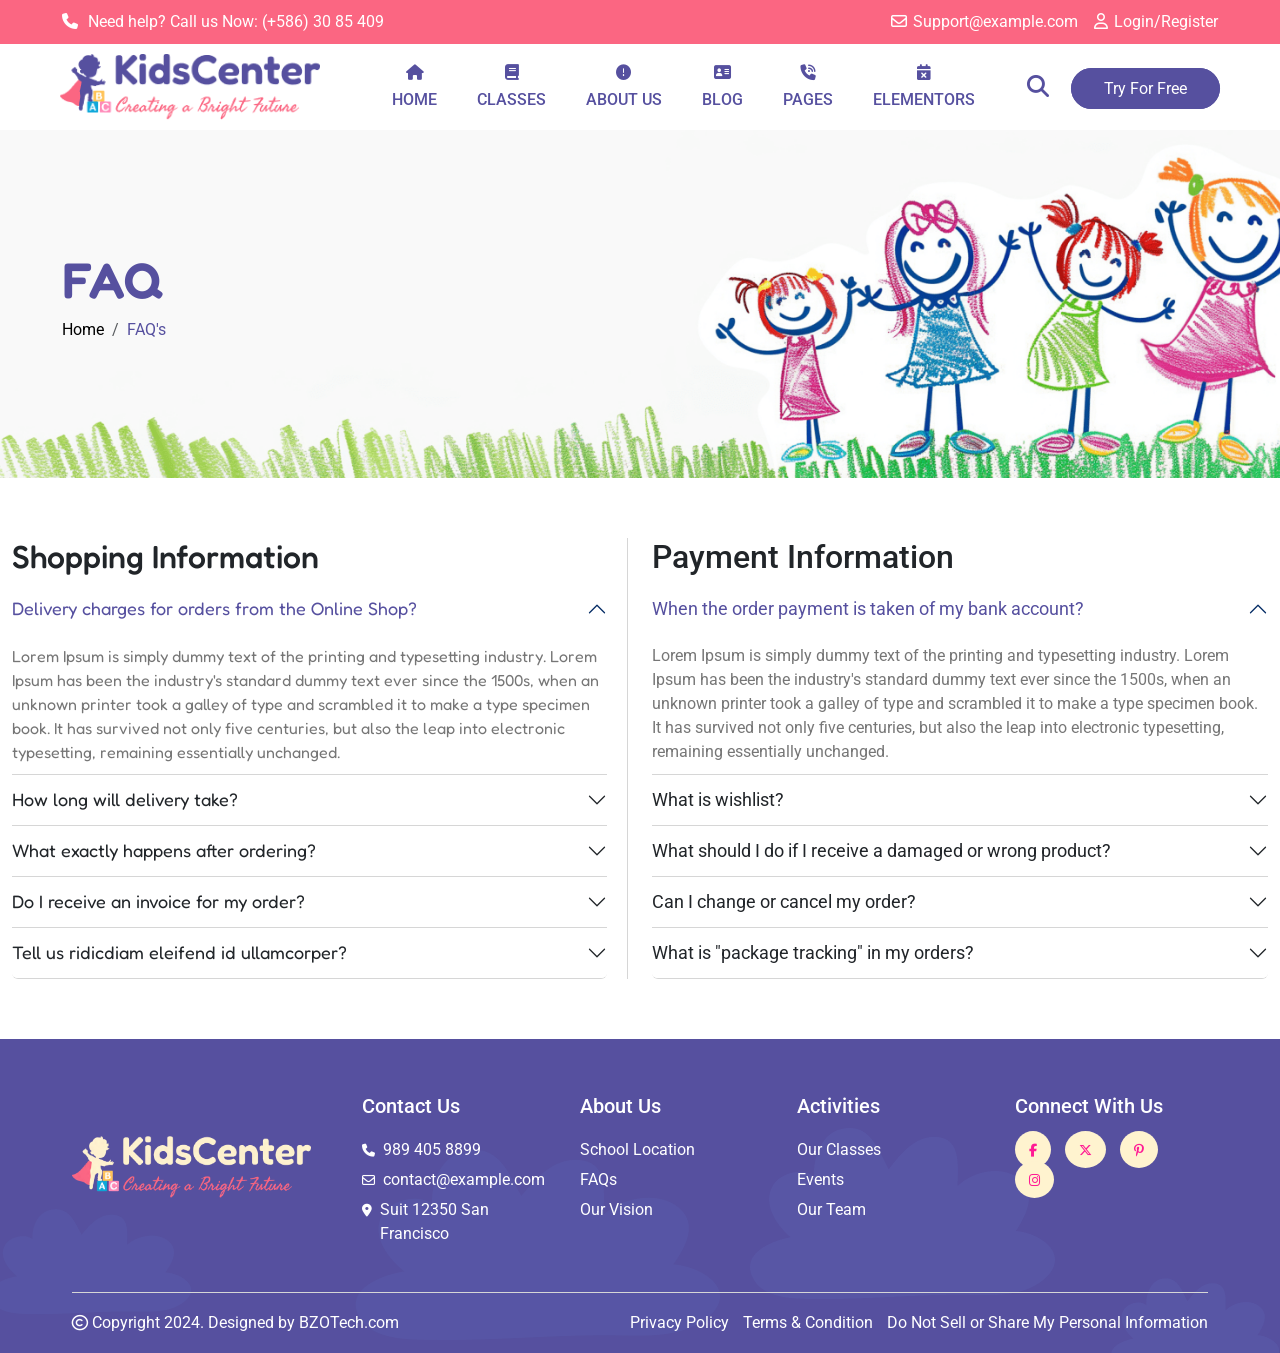
<file: FAQ.html>
<!DOCTYPE html>
<html lang="en">

<head>
    <meta charset="UTF-8">
    <meta name="viewport" content="width=device-width, initial-scale=1.0">
    <title>FAQ</title>
    <link rel="stylesheet" href="css/bootstrap.min.css">
    <link rel="stylesheet" href="css/owl.carousel.min.css">
    <link rel="stylesheet" href="css/style.css">
    <link rel="stylesheet" href="https://cdnjs.cloudflare.com/ajax/libs/font-awesome/6.6.0/css/all.min.css">
    <link href="https://unpkg.com/aos@2.3.1/dist/aos.css" rel="stylesheet">
    <script src="https://ajax.googleapis.com/ajax/libs/jquery/3.7.1/jquery.min.js"></script>
    <script src="c:\Users\ce\Desktop\Tanmoy\08-08-24\js\owl.carousel.min.js"></script>
    <script src="https://unpkg.com/aos@2.3.1/dist/aos.js"></script>
    <script src="https://cdn.jsdelivr.net/npm/bootstrap@5.3.3/dist/js/bootstrap.bundle.min.js"
        integrity="sha384-YvpcrYf0tY3lHB60NNkmXc5s9fDVZLESaAA55NDzOxhy9GkcIdslK1eN7N6jIeHz"
        crossorigin="anonymous"></script>
</head>

<body>
    <header>
        <div class="header">
            <div class="container-fluid">
                <div class="header-con">
                    <div class="row">
                        <div class="header-left col-md-6">
                            <a href="#"><i class="fa-solid fa-phone"></i> Need help? Call us Now: (+586) 30 85 409</a>
                        </div>
                        <div class="header-right col-md-6">
                            <ul>
                                <li><a href="#"><i class="fa-regular fa-envelope"></i>Support@example.com</a></li>
                                <li><a href="#" data-bs-toggle="modal" data-bs-target="#staticBackdrop"><i
                                            class="fa-regular fa-user"></i>Login/Register</a></li>
                            </ul>
                        </div>
                    </div>
                </div>
            </div>
        </div>
        <nav class="navbar navbar-expand-lg px-lg-5 px-sm-0 py-0">
            <div class="container-fluid">
                <a class="navbar-brand" href="#">
                    <img src="image/logo.png" alt="">
                </a>
                <button class="navbar-toggler" type="button" data-bs-toggle="collapse"
                    data-bs-target="#navbarSupportedContent" aria-controls="navbarSupportedContent"
                    aria-expanded="false" aria-label="Toggle navigation">
                    <span class="navbar-toggler-icon"></span>
                </button>
                <div class="collapse navbar-collapse" id="navbarSupportedContent">
                    <ul class="navbar-nav me-auto mb-2 mb-lg-0">
                        <li class="nav-item dropdown">
                            <a class="nav-link" aria-current="page" href="index.html">
                                <div class="text-center"><i class="fa-solid fa-house mb-2"></i></div>
                                <span>HOME</span>
                            </a>
                            <div class="dropdown-con">
                                <ul class="d-flex">
                                    <li><a href="#"><img src="image/demo1.jpg" alt=""></a></li>
                                    <li><a href="#"><img src="image/demo2.jpg" alt=""></a></li>
                                    <li><a href="#"><img src="image/demo3.jpg" alt=""></a></li>
                                </ul>
                            </div>
                        </li>
                        <li class="nav-item dropdown">
                            <a class="nav-link" aria-current="page" href="class.html">
                                <div class="text-center"><i class="fa-solid fa-book mb-2"></i></div>
                                <span>CLASSES</span>
                            </a>
                            <div class="dropdown-con">
                                <div class="class-con d-flex">
                                    <div class="class-left text-start">
                                        <h5>Courses by Age</h5>
                                        <div class="class-left-con">
                                            <ul>
                                                <li><a href="#">1-2 years</a></li>
                                                <li><a href="#">2-3 years</a></li>
                                                <li><a href="#">3-4 years</a></li>
                                                <li><a href="#">Outdoor Play</a></li>
                                                <li><a href="#">All Ages</a></li>
                                            </ul>
                                        </div>
                                    </div>
                                    <div class="class-right text-start">
                                        <h5>Featured CLasses</h5>
                                        <div class="class-right-con d-flex">
                                            <div class="class-right-img">
                                                <img src="image/1.jpg" alt="">
                                            </div>
                                            <div class="class-right-dt">
                                                <span>Age: 1-2 Years</span>
                                                <h4>Mastermind Academy</h4>
                                                <p>Tincidunt mus neque augue fermentum curabitur magna taciti
                                                    senectus sem</p>
                                                <div class="class-count d-flex">
                                                    <span>Count: 10 seats</span>
                                                    <span>Price:$32.00</span>
                                                </div>
                                            </div>
                                        </div>
                                        <div class="class-right-con d-flex">
                                            <div class="class-right-img">
                                                <img src="image/1.jpg" alt="">
                                            </div>
                                            <div class="class-right-dt">
                                                <span>Age: 1-2 Years</span>
                                                <h4>Mastermind Academy</h4>
                                                <p>Tincidunt mus neque augue fermentum curabitur magna taciti
                                                    senectus sem</p>
                                                <div class="class-count d-flex">
                                                    <span>Count: 10 seats</span>
                                                    <span>Price:$32.00</span>
                                                </div>
                                            </div>
                                        </div>
                                        <div class="class-right-con d-flex">
                                            <div class="class-right-img">
                                                <img src="image/1.jpg" alt="">
                                            </div>
                                            <div class="class-right-dt">
                                                <span>Age: 1-2 Years</span>
                                                <h4>Mastermind Academy</h4>
                                                <p>Tincidunt mus neque augue fermentum curabitur magna taciti
                                                    senectus sem</p>
                                                <div class="class-count d-flex">
                                                    <span>Count: 10 seats</span>
                                                    <span>Price:$32.00</span>
                                                </div>
                                            </div>
                                        </div>
                                    </div>

                                </div>
                            </div>
                        </li>
                        <li class="nav-item dropdown">
                            <a class="nav-link" aria-current="page" href="about.html">
                                <div class="text-center"><i class="fa-solid fa-circle-exclamation mb-2"></i></div>
                                <span>ABOUT US</span>
                            </a>
                            <div class="dropdown-con" id="dropdown-three">
                                <div class="class-con d-flex">

                                    <div class="about-left text-start">
                                        <h5>About Us</h5>
                                        <div class="about-left-con">
                                            Welcome to KidsCenter, where every child’s first learning experience is
                                            nurtured with love, curiosity, and fun! Our kindergarten is a place
                                            where young minds blossom through play, exploration, and creativity. We
                                            believe that early childhood is the foundation of lifelong learning.
                                            <div class="about-btn">
                                                <a href="#">Read More</a>
                                            </div>
                                        </div>
                                    </div>
                                    <div class="about-right">
                                        <img src="image/mega-about (1).avif" alt="">
                                    </div>

                                </div>
                            </div>
                        </li>
                        <li class="nav-item dropdown">
                            <a class="nav-link" aria-current="page" href="#">
                                <div class="text-center"><i class="fa-solid fa-address-card mb-2"></i></div>
                                <span>BLOG</span>
                            </a>
                            <div class="dropdown-con" id="dropdown-four">
                                <div class="blog-nav d-flex">
                                    <div class="blog-layout text-start">
                                        <h5>Blog Layout</h5>
                                        <ul>
                                            <li><a href="#">Blog Slider left</a></li>
                                            <li><a href="#">Blog Slider right</a></li>
                                            <li><a href="#">Blog list style 2</a></li>
                                            <li><a href="#">Blog grid 2 columns</a></li>
                                            <li><a href="#">Blog grid 3 columns</a></li>
                                            <li><a href="#">Blog grid 4 columns</a></li>
                                        </ul>
                                    </div>
                                    <div class="blog-layout text-start">
                                        <h5>Post Layout</h5>
                                        <ul>
                                            <li><a href="#">Post slidbar left</a></li>
                                            <li><a href="#">Post Slider right</a></li>
                                            <li><a href="#">Post full width</a></li>

                                        </ul>
                                    </div>
                                    <div class="blog-layout text-start">
                                        <h5>Post Formats</h5>
                                        <ul>
                                            <li><a href="#">Post format standard</a></li>
                                            <li><a href="#">Post format gallery</a></li>
                                            <li><a href="#">Post format video youtube</a></li>
                                            <li><a href="#">Post format video vimeo</a></li>
                                        </ul>
                                    </div>
                                    <div class="blog-layout text-start">
                                        <h5>Recent Post</h5>
                                        <ul>
                                            <li class="blog-sp d-flex">
                                                <div>
                                                    <img src="image/blog-1-600x401.jpg" alt="">
                                                </div>
                                                <a href="#">Creative Craft for curious kid</a>
                                            </li>
                                            <li class="blog-sp d-flex">
                                                <div>
                                                    <img src="image/blog-2-600x401.jpg" alt="">
                                                </div>
                                                <a href="#">Adventure in outdoor payment</a>
                                            </li>


                                        </ul>
                                    </div>
                                </div>
                            </div>
                        </li>
                        <li class="nav-item dropdown">
                            <a class="nav-link" aria-current="page" href="#">
                                <div class="text-center"><i class="fa-solid fa-phone-volume mb-2"></i></div>
                                <span>PAGES</span>
                            </a>
                            <div class="dropdown-con">
                                <div class="page-con">
                                    <ul class="text-start">
                                        <li><a href="#">Events</a></li>
                                        <li><a href="teacher.html">Our Teachers</a></li>
                                        <li><a href="#">About Us</a></li>
                                        <li><a href="contact.html">Contact Us</a></li>
                                        <li><a href="gallery.html">Our Gallery</a></li>
                                        <li><a href="FAQ.html">FAQ's</a></li>
                                        <li><a href="#">404 Page</a></li>
                                    </ul>
                                </div>
                            </div>
                        </li>
                        <li class="nav-item dropdown">
                            <a class="nav-link" aria-current="page" href="#">
                                <div class="text-center"><i class="fa-solid fa-calendar-xmark mb-2"></i></div>
                                <span>ELEMENTORS</span>
                            </a>
                            <div class="dropdown-con" id="dropdown-four">
                                <div class="class-con d-flex">

                                    <div class="elementors-left">
                                        <div class="elementors-left-con">
                                            <ul class="text-start">
                                                <li><a href="#"><i class="fa-solid fa-list"></i>Accordation</a></li>
                                                <li><a href="#"><i class="fa-regular fa-calendar-days"></i>Banner
                                                        Info</a></li>
                                                <li><a href="#"><i class="fa-solid fa-envelope-open-text"></i>
                                                        Breadcrumb</a></li>
                                                <li><a href="#"><i class="fa-solid fa-link"></i> Button Link</a>
                                                </li>
                                                <li><a href="#"><i class="fa-solid fa-circle-info"></i> info box</a>
                                                </li>
                                                <li><a href="#"><i class="fa-brands fa-instagram"></i> Instagram</a>
                                                </li>
                                                <li><a href="#"><i class="fa-solid fa-paperclip"></i>List link</a>
                                                </li>
                                            </ul>
                                        </div>
                                    </div>
                                    <div class="elementors-center">
                                        <ul class="text-start">
                                            <li><a href="#"><i class="fa-solid fa-envelope"></i>Mailchimp</a></li>
                                            <li><a href="#"><i class="fa-solid fa-bars"></i>Menu</a></li>
                                            <li><a href="#"><i class="fa-solid fa-tag"></i>Pricing table</a></li>
                                            <li><a href="#"><i class="fa-solid fa-magnifying-glass"></i> Search</a>
                                            </li>
                                            <li><a href="#"><i class="fa-solid fa-sliders"></i>Slider</a></li>
                                            <li><a href="#"><i class="fa-solid fa-table"></i> Tab</a></li>
                                            <li><a href="#"><i class="fa-solid fa-cart-shopping"></i>Mini Cart</a>
                                            </li>
                                        </ul>
                                    </div>
                                    <div class="elementors-right">
                                        <img src="image/bn-menu-elemen.webp" alt="">
                                    </div>

                                </div>
                            </div>
                        </li>
                    </ul>
                    <div class="nav-btn d-flex d-lg-block d-none justify-content-end">
                        <ul>
                            <li><button data-bs-toggle="modal" data-bs-target="#myModal"><i class="fa-solid fa-magnifying-glass"></i></button></li>
                            <li><a href="contact.html">Try For Free</a></li>
                        </ul>
                    </div>
                </div>

            </div>
        </nav>
    </header>

    <div class="search-btn">
        <div class="modal fade" id="myModal" data-bs-backdrop="static" data-bs-keyboard="false" tabindex="-1"
            aria-labelledby="staticBackdropLabel" aria-hidden="true">
            <div class="modal-dialog modal-fullscreen">
                <div class="modal-content">
                    <div class="modal-body">
                        <div class="sr-close text-end px-4">
                            <a href="#" data-bs-dismiss="modal" aria-label="Close"><i class="fa-solid fa-xmark"></i></a>
                        </div>
                        <div class="modal-input-con text-center">
                            <h2 class="mb-4">Search Our Site</h2>
                            <div class="modal-input">
                                <input type="text" placeholder="Enter key to search">
                                <button><i class="fa-solid fa-magnifying-glass"></i></button>
                            </div>
                            <div class="text-center mt-4">
                                <ul>
                                    <li><span>Trending now</span></li>
                                    <li><a href="#">Class</a></li>
                                    <li><a href="#">Genius</a></li>
                                    <li><a href="#">Arts</a></li>
                                </ul>
                            </div>
                        </div>
                    </div>
                </div>
            </div>
        </div>
    </div>

    <div class="sign-up">
        <div class="modal fade" id="staticBackdrop" data-bs-backdrop="static" data-bs-keyboard="false" tabindex="-1" aria-labelledby="staticBackdropLabel" aria-hidden="true">
            <div class="modal-dialog modal-fullscreen-lg-down">
              <div class="modal-content">
                <div class="modal-header">
                  <button type="button" class="btn-close" data-bs-dismiss="modal" aria-label="Close"></button>
                </div>
                <div class="modal-body">
                  <div class="text-center">
                    <h3>Sign Up</h3>
                  </div>
                  <form action="">
                    <div class="mb-4">
                        <input type="text" placeholder="Usermane or Email Address" class="form-control" required>
                    </div>
                    <div class="mb-4">
                        <input type="text" placeholder="Password" class="form-control" required>
                    </div>
                    <div class="mb-4">
                        <input type="submit" class="modal-btn" value="Sign in">
                    </div>
                    <div class="d-flex justify-content-between mb-4">
                        <div class="d-flex">
                              <input type="checkbox" class="modal-check">
                              <span>Remember me</span>
                        </div>
                        <div>
                            <a href="#">Lost your password?</a>
                        </div>
                    </div>
                    <div class="register text-center">
                         <p>Don't have an account? <span><a href="#" data-bs-toggle="modal" data-bs-target="#exampleModal">Sign Up</a></span></p>

                    </div>
                  </form>
                </div>
                
              </div>
            </div>
          </div>
    </div>

    <div class="registration">
        <div class="modal fade" id="exampleModal" tabindex="-1" aria-labelledby="exampleModalLabel" aria-hidden="true">
            <div class="modal-dialog modal-lg">
                <div class="modal-content">
                    <div class="modal-header">
                        <button type="button" class="btn-close" data-bs-dismiss="modal" aria-label="Close"></button>
                    </div>
                    <div class="modal-body">
                        <div class="mb-4 text-center">
                            <h3 class="mb-3">Registration</h3>
                            <div class="row">
                                <div class="col-md-7">
                                    <form action="">
                                        <div class="row">
                                            <div class="mb-3 col-md-6">
                                                <input type="text" placeholder="Name" class="form-control" required>
                                            </div>
                                            <div class="mb-3 col-md-6">
                                                <input type="text" placeholder="Phone Number" class="form-control"
                                                    required>
                                            </div>
                                            <div class="mb-3 col-md-6">
                                                <input type="text" placeholder="Email" class="form-control" required>
                                            </div>
                                            <div class="mb-3 col-md-6">
                                                <input type="text" placeholder="Address" class="form-control">
                                            </div>
                                            <div class="mb-3">
                                                <input type="password" placeholder="Password" class="form-control"
                                                    required>
                                            </div>
                                            <div class="mb-3">
                                                <input type="password" placeholder="Confirm Password"
                                                    class="form-control" required>
                                            </div>
                                            <div class="mb-3">
                                                <input type="submit" class="modal-btn" value="Register">
                                            </div>
                                        </div>
                                    </form>
                                </div>
                                <div class="col-md-5">
                                    <div class="registration-img">
                                        <img src="image/demo2.jpg" alt="">
                                    </div>
                                </div>
                            </div>
                        </div>
                    </div>
                </div>
            </div>
        </div>
    </div>
    


    <section class="class-banner">
        <div class="container-fluid">
            <div class="class-con-two">
                <h1>FAQ</h1>
                <nav aria-label="breadcrumb">
                    <ol class="breadcrumb">
                        <li class="breadcrumb-item"><a href="index.html">Home</a></li>
                        <li class="breadcrumb-item active" aria-current="page">FAQ's</li>
                    </ol>
                </nav>
            </div>
        </div>
    </section>

    <section class="faq-sec">
        <div class="container-fluid">
            <div class="row">
                <div class="col-lg-6">
                    <div class="faq-accor-left">
                        <h2>Shopping Information</h2>

                        <div class="faq-left-con">
                            <div class="accordion" id="accordionExample">
                                <div class="accordion-item">
                                    <h2 class="accordion-header" id="headingOne">
                                        <button class="accordion-button" type="button" data-bs-toggle="collapse"
                                            data-bs-target="#collapseOne" aria-expanded="true"
                                            aria-controls="collapseOne">
                                            Delivery charges for orders from the Online Shop?
                                        </button>
                                    </h2>
                                    <div id="collapseOne" class="accordion-collapse collapse show"
                                        aria-labelledby="headingOne" data-bs-parent="#accordionExample">
                                        <div class="accordion-body">
                                            Lorem Ipsum is simply dummy text of the printing and typesetting industry.
                                            Lorem Ipsum has been the industry's standard dummy text ever since the
                                            1500s, when an unknown printer took a galley of type and scrambled it to
                                            make a type specimen book. It has survived not only five centuries, but also
                                            the leap into electronic typesetting, remaining essentially unchanged.
                                        </div>
                                    </div>
                                </div>
                                <div class="accordion-item">
                                    <h2 class="accordion-header" id="headingTwo">
                                        <button class="accordion-button collapsed" type="button"
                                            data-bs-toggle="collapse" data-bs-target="#collapseTwo"
                                            aria-expanded="false" aria-controls="collapseTwo">
                                            How long will delivery take?
                                        </button>
                                    </h2>
                                    <div id="collapseTwo" class="accordion-collapse collapse"
                                        aria-labelledby="headingTwo" data-bs-parent="#accordionExample">
                                        <div class="accordion-body">
                                            Vivamus integer non suscipit taciti mus etiam at primis tempor sagittis sit,
                                            euismod libero facilisi aptent elementum felis blandit cursus gravida sociis
                                            erat ante, eleifend lectus nullam dapibus netus feugiat curae curabitur est
                                            ad. Mollis pretium lorem primis senectus habitasse lectus scelerisque donec.
                                        </div>
                                    </div>
                                </div>
                                <div class="accordion-item">
                                    <h2 class="accordion-header" id="headingThree">
                                        <button class="accordion-button collapsed" type="button"
                                            data-bs-toggle="collapse" data-bs-target="#collapseThree"
                                            aria-expanded="false" aria-controls="collapseThree">
                                            What exactly happens after ordering?
                                        </button>
                                    </h2>
                                    <div id="collapseThree" class="accordion-collapse collapse"
                                        aria-labelledby="headingThree" data-bs-parent="#accordionExample">
                                        <div class="accordion-body">
                                            Massa curae fringilla porttitor quam sollicitudin iaculis aptent leo ligula
                                            euismod dictumst, orci penatibus mauris eros etiam praesent erat volutpat
                                            posuere hac. Metus fringilla nec ullamcorper odio aliquam lacinia conubia
                                            mauris tempor, etiam ultricies proin quisque lectus sociis id tristique,
                                            integer phasellus taciti.
                                        </div>
                                    </div>
                                </div>
                                <div class="accordion-item">
                                    <h2 class="accordion-header" id="headingFour">
                                        <button class="accordion-button collapsed" type="button"
                                            data-bs-toggle="collapse" data-bs-target="#collapseFour"
                                            aria-expanded="false" aria-controls="collapseFour">
                                            Do I receive an invoice for my order?
                                        </button>
                                    </h2>
                                    <div id="collapseFour" class="accordion-collapse collapse"
                                        aria-labelledby="headingFour" data-bs-parent="#accordionExample">
                                        <div class="accordion-body">
                                            Mollis pretium lorem primis senectus habitasse lectus scelerisque donec,
                                            ultricies tortor suspendisse adipiscing fusce morbi volutpat pellentesque,
                                            consectetur mi risus molestie curae malesuada cum. Dignissim lacus convallis
                                            massa mauris enim ad mattis magnis senectus montes.
                                        </div>
                                    </div>
                                </div>
                                <div class="accordion-item">
                                    <h2 class="accordion-header" id="headingFive">
                                        <button class="accordion-button collapsed" type="button"
                                            data-bs-toggle="collapse" data-bs-target="#collapseFive"
                                            aria-expanded="false" aria-controls="collapseFive">
                                            Tell us ridicdiam eleifend id ullamcorper?
                                        </button>
                                    </h2>
                                    <div id="collapseFive" class="accordion-collapse collapse"
                                        aria-labelledby="headingFive" data-bs-parent="#accordionExample">
                                        <div class="accordion-body">
                                            Mollis pretium lorem primis senectus habitasse lectus scelerisque donec,
                                            ultricies tortor suspendisse adipiscing fusce morbi volutpat pellentesque,
                                            consectetur mi risus molestie curae malesuada cum. Dignissim lacus convallis
                                            massa mauris enim ad mattis magnis senectus montes.
                                        </div>
                                    </div>
                                </div>
                            </div>
                        </div>
                    </div>
                </div>
                <div class="col-lg-6">
                    <div class="faq-accor-right">
                        <h2>Payment Information</h2>

                        <div class="faq-left-con">
                            <div class="accordion" id="accordionExample">
                                <div class="accordion-item">
                                    <h2 class="accordion-header" id="headingSix">
                                        <button class="accordion-button" type="button" data-bs-toggle="collapse"
                                            data-bs-target="#collapseSix" aria-expanded="true"
                                            aria-controls="collapseSix">
                                            When the order payment is taken of my bank account?
                                        </button>
                                    </h2>
                                    <div id="collapseSix" class="accordion-collapse collapse show"
                                        aria-labelledby="headingSix" data-bs-parent="#accordionExample">
                                        <div class="accordion-body">
                                            Lorem Ipsum is simply dummy text of the printing and typesetting industry.
                                            Lorem Ipsum has been the industry's standard dummy text ever since the
                                            1500s, when an unknown printer took a galley of type and scrambled it to
                                            make a type specimen book. It has survived not only five centuries, but also
                                            the leap into electronic typesetting, remaining essentially unchanged.
                                        </div>
                                    </div>
                                </div>
                                <div class="accordion-item">
                                    <h2 class="accordion-header" id="headingSeven">
                                        <button class="accordion-button collapsed" type="button"
                                            data-bs-toggle="collapse" data-bs-target="#collapseSeven"
                                            aria-expanded="false" aria-controls="collapseSix">
                                            What is wishlist?
                                        </button>
                                    </h2>
                                    <div id="collapseSeven" class="accordion-collapse collapse"
                                        aria-labelledby="headingSeven" data-bs-parent="#accordionExample">
                                        <div class="accordion-body">
                                            Vivamus integer non suscipit taciti mus etiam at primis tempor sagittis sit,
                                            euismod libero facilisi aptent elementum felis blandit cursus gravida sociis
                                            erat ante, eleifend lectus nullam dapibus netus feugiat curae curabitur est
                                            ad. Mollis pretium lorem primis senectus habitasse lectus scelerisque donec.
                                        </div>
                                    </div>
                                </div>
                                <div class="accordion-item">
                                    <h2 class="accordion-header" id="headingEight">
                                        <button class="accordion-button collapsed" type="button"
                                            data-bs-toggle="collapse" data-bs-target="#collapseEight"
                                            aria-expanded="false" aria-controls="collapseEight">
                                            What should I do if I receive a damaged or wrong product?
                                        </button>
                                    </h2>
                                    <div id="collapseEight" class="accordion-collapse collapse"
                                        aria-labelledby="headingEight" data-bs-parent="#accordionExample">
                                        <div class="accordion-body">
                                            Massa curae fringilla porttitor quam sollicitudin iaculis aptent leo ligula
                                            euismod dictumst, orci penatibus mauris eros etiam praesent erat volutpat
                                            posuere hac. Metus fringilla nec ullamcorper odio aliquam lacinia conubia
                                            mauris tempor, etiam ultricies proin quisque lectus sociis id tristique,
                                            integer phasellus taciti.
                                        </div>
                                    </div>
                                </div>
                                <div class="accordion-item">
                                    <h2 class="accordion-header" id="headingNine">
                                        <button class="accordion-button collapsed" type="button"
                                            data-bs-toggle="collapse" data-bs-target="#collapseNine"
                                            aria-expanded="false" aria-controls="collapseNine">
                                            Can I change or cancel my order?
                                        </button>
                                    </h2>
                                    <div id="collapseNine" class="accordion-collapse collapse"
                                        aria-labelledby="headingNine" data-bs-parent="#accordionExample">
                                        <div class="accordion-body">
                                            Mollis pretium lorem primis senectus habitasse lectus scelerisque donec,
                                            ultricies tortor suspendisse adipiscing fusce morbi volutpat pellentesque,
                                            consectetur mi risus molestie curae malesuada cum. Dignissim lacus convallis
                                            massa mauris enim ad mattis magnis senectus montes.
                                        </div>
                                    </div>
                                </div>
                                <div class="accordion-item">
                                    <h2 class="accordion-header" id="headingTen">
                                        <button class="accordion-button collapsed" type="button"
                                            data-bs-toggle="collapse" data-bs-target="#collapseTen"
                                            aria-expanded="false" aria-controls="collapseTen">
                                            What is "package tracking" in my orders?
                                        </button>
                                    </h2>
                                    <div id="collapseTen" class="accordion-collapse collapse"
                                        aria-labelledby="headingTen" data-bs-parent="#accordionExample">
                                        <div class="accordion-body">
                                            Mollis pretium lorem primis senectus habitasse lectus scelerisque donec,
                                            ultricies tortor suspendisse adipiscing fusce morbi volutpat pellentesque,
                                            consectetur mi risus molestie curae malesuada cum. Dignissim lacus convallis
                                            massa mauris enim ad mattis magnis senectus montes.
                                        </div>
                                    </div>
                                </div>
                            </div>
                        </div>
                    </div>
                </div>
            </div>
        </div>
    </section>

    <footer class="footer">
        <div class="container-fluid">
            <div class="footer-con">
                <div class="row">
                    <div class="col-lg-3">
                        <div class="footer-img">
                            <img src="image/logo-footer.avif" alt="">
                        </div>
                    </div>
                    <div class="col-lg-9">
                        <div class="footer-dtl">
                            <div class="row">
                                <div class="col-lg-3 col-md-6">
                                    <div class="footer-box">
                                        <h6>Contact Us</h6>
                                        <div class="footer-list">
                                            <ul>
                                                <li><a href="#" class="d-flex">
                                                        <div><span><i class="fa-solid fa-phone"></i></span>
                                                        </div>
                                                        <span>989 405 8899</span>
                                                    </a></li>
                                                <li><a href="#" class="d-flex">
                                                    <div>
                                                        <i class="fa-regular fa-envelope"></i>
                                                    </div>
                                                        <span>contact@example.com</span></a></li>
                                                <li><a href="#" class="d-flex">
                                                    <div>
                                                        <i class="fa-solid fa-location-dot"></i>
                                                    </div>
                                                    <span> Suit 12350 San <br>Francisco</span></a></li>
                                            </ul>
                                        </div>
                                    </div>
                                </div>
                                <div class="col-lg-3 col-md-6">
                                    <div class="footer-box">
                                        <h6>About Us</h6>
                                        <div class="footer-list">
                                            <ul>
                                                <li><a href="#">School Location</a></li>
                                                <li><a href="#">FAQs</a></li>
                                                <li><a href="#">Our Vision</a></li>
                                            </ul>
                                        </div>
                                    </div>
                                </div>
                                <div class="col-lg-3 col-md-6">
                                    <div class="footer-box">
                                        <h6>Activities</h6>
                                        <div class="footer-list">
                                            <ul>
                                                <li><a href="#">Our Classes</a></li>
                                                <li><a href="#">Events</a></li>
                                                <li><a href="#">Our Team</a></li>
                                            </ul>
                                        </div>
                                    </div>
                                </div>
                                <div class="col-lg-3 col-md-6">
                                    <div class="footer-box">
                                        <h6>Connect With Us</h6>
                                        <div class="footer-list" id="footer-list-sp">
                                            <ul>
                                                <li><a href="#"><i class="fa-brands fa-facebook-f"></i></a></li>
                                                <li><a href="#"><i class="fa-brands fa-x-twitter"></i></a></li>
                                                <li><a href="#"><i class="fa-brands fa-pinterest-p"></i></a></li>
                                                <li><a href="#"><i class="fa-brands fa-instagram"></i></a></li>
                                            </ul>
                                        </div>
                                    </div>
                                </div>
                            </div>
                        </div>
                    </div>
                </div>
                <div class="footer-dtl-two">
                    <a href="#"><i class="fa-regular fa-copyright"></i> Copyright 2024. Designed by BZOTech.com</a>
                    <div class="footer-list-two">
                        <ul>
                            <li><a href="#">Privacy Policy</a></li>
                            <li><a href="#">Terms & Condition</a></li>
                            <li><a href="#">Do Not Sell or Share My Personal Information</a></li>
                        </ul>
                    </div>
                </div>
            </div>
        </div>
    </footer>

    <script src="js/owl.carousel.min.js"></script>
    <script src="https://unpkg.com/aos@2.3.1/dist/aos.js"></script>
    <script src="js/script.js"></script>
    <script src="https://code.jquery.com/jquery-3.7.1.min.js"
        integrity="sha256-/JqT3SQfawRcv/BIHPThkBvs0OEvtFFmqPF/lYI/Cxo=" crossorigin="anonymous"></script>
</body>

</html>
</file>
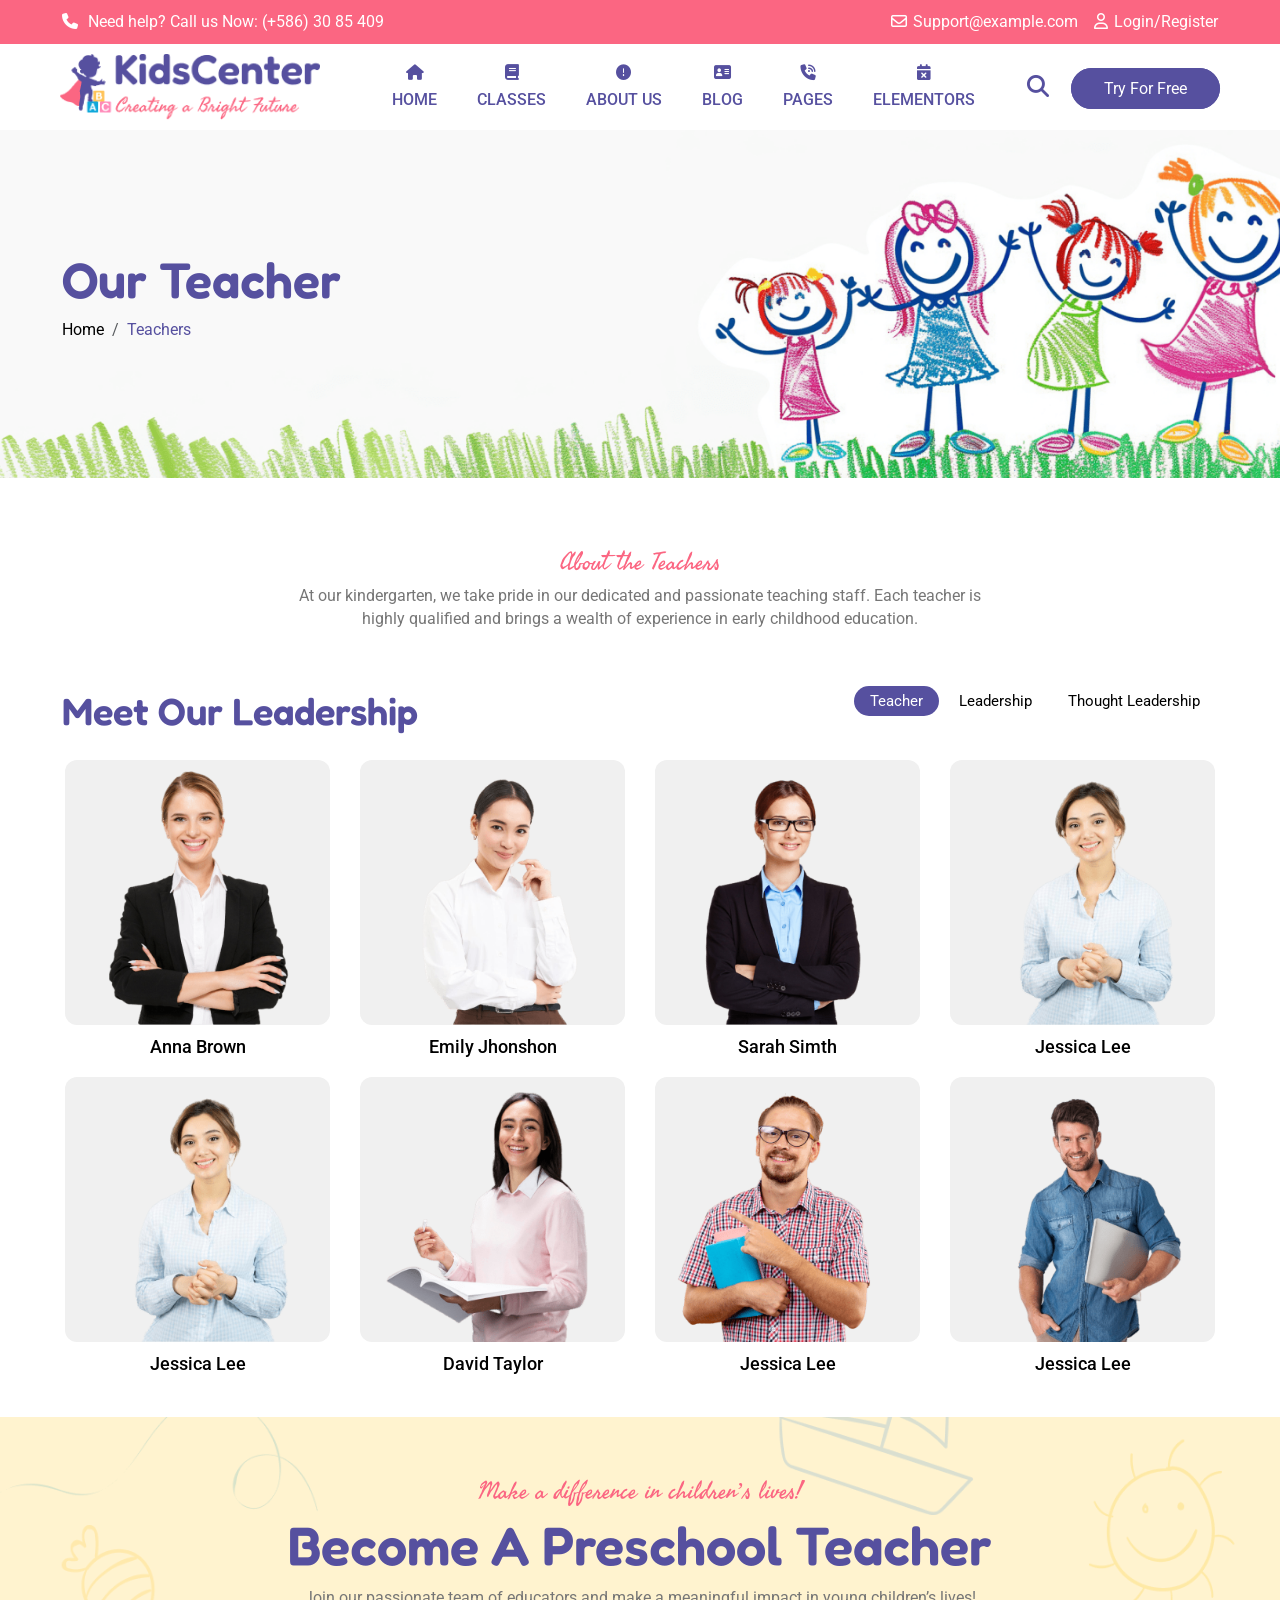
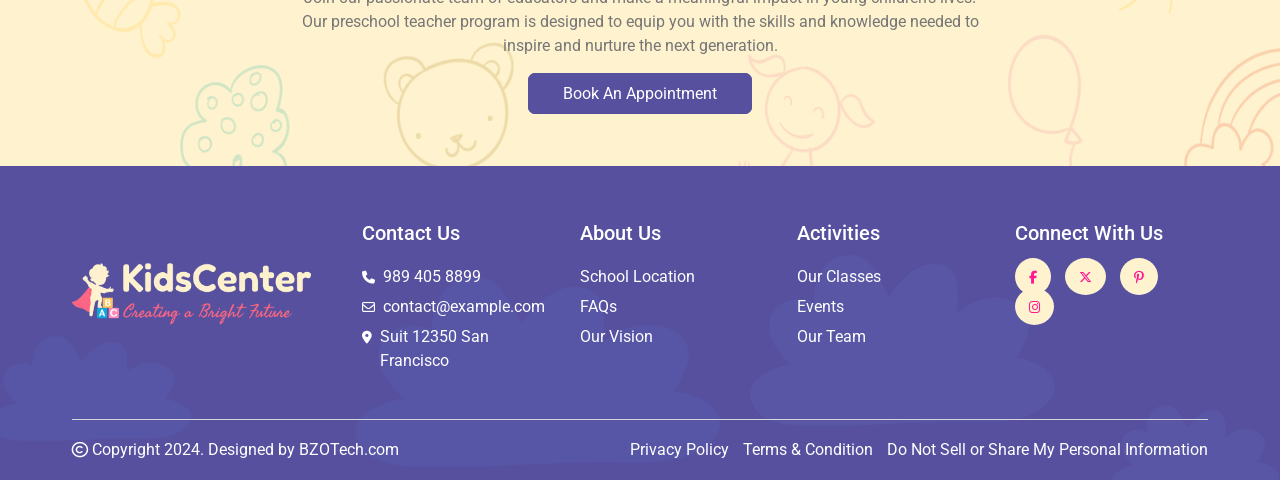
<file: teacher.html>
<!DOCTYPE html>
<html lang="en">

<head>
    <meta charset="UTF-8">
    <meta name="viewport" content="width=device-width, initial-scale=1.0">
    <title>Teacher</title>
    <link rel="stylesheet" href="css/bootstrap.min.css">
    <link rel="stylesheet" href="css/owl.carousel.min.css">
    <link rel="stylesheet" href="css/style.css">
    <link rel="stylesheet" href="https://cdnjs.cloudflare.com/ajax/libs/font-awesome/6.6.0/css/all.min.css">
    <link href="https://unpkg.com/aos@2.3.1/dist/aos.css" rel="stylesheet">
    <script src="js/script.js"></script>
    <script src="https://ajax.googleapis.com/ajax/libs/jquery/3.7.1/jquery.min.js"></script>
    <script src="c:\Users\ce\Desktop\Tanmoy\08-08-24\js\owl.carousel.min.js"></script>
    <script src="https://unpkg.com/aos@2.3.1/dist/aos.js"></script>
    <script src="https://cdn.jsdelivr.net/npm/bootstrap@5.3.3/dist/js/bootstrap.bundle.min.js"
        integrity="sha384-YvpcrYf0tY3lHB60NNkmXc5s9fDVZLESaAA55NDzOxhy9GkcIdslK1eN7N6jIeHz"
        crossorigin="anonymous"></script>
</head>

<body>

    <header>
        <div class="header">
            <div class="container-fluid">
                <div class="header-con">
                    <div class="row">
                        <div class="header-left col-md-6">
                            <a href="#"><i class="fa-solid fa-phone"></i> Need help? Call us Now: (+586) 30 85 409</a>
                        </div>
                        <div class="header-right col-md-6">
                            <ul>
                                <li><a href="#"><i class="fa-regular fa-envelope"></i>Support@example.com</a></li>
                                <li><a href="#" data-bs-toggle="modal" data-bs-target="#staticBackdrop"><i
                                            class="fa-regular fa-user"></i>Login/Register</a></li>
                            </ul>
                        </div>
                    </div>
                </div>
            </div>
        </div>
        <nav class="navbar navbar-expand-lg px-5 py-0">
            <div class="container-fluid">
                <a class="navbar-brand" href="#">
                    <img src="image/logo.png" alt="">
                </a>
                <button class="navbar-toggler" type="button" data-bs-toggle="collapse"
                    data-bs-target="#navbarSupportedContent" aria-controls="navbarSupportedContent"
                    aria-expanded="false" aria-label="Toggle navigation">
                    <span class="navbar-toggler-icon"></span>
                </button>
                <div class="collapse navbar-collapse" id="navbarSupportedContent">
                    <ul class="navbar-nav me-auto mb-2 mb-lg-0">
                        <li class="nav-item dropdown">
                            <a class="nav-link" aria-current="page" href="index.html">
                                <div class="text-center"><i class="fa-solid fa-house mb-2"></i></div>
                                <span>HOME</span>
                            </a>
                            <div class="dropdown-con">
                                <ul class="d-flex">
                                    <li><a href="#"><img src="image/demo1.jpg" alt=""></a></li>
                                    <li><a href="#"><img src="image/demo2.jpg" alt=""></a></li>
                                    <li><a href="#"><img src="image/demo3.jpg" alt=""></a></li>
                                </ul>
                            </div>
                        </li>
                        <li class="nav-item dropdown">
                            <a class="nav-link" aria-current="page" href="class.html">
                                <div class="text-center"><i class="fa-solid fa-book mb-2"></i></div>
                                <span>CLASSES</span>
                            </a>
                            <div class="dropdown-con">
                                <div class="class-con d-flex">
                                    <div class="class-left text-start">
                                        <h5>Courses by Age</h5>
                                        <div class="class-left-con">
                                            <ul>
                                                <li><a href="#">1-2 years</a></li>
                                                <li><a href="#">2-3 years</a></li>
                                                <li><a href="#">3-4 years</a></li>
                                                <li><a href="#">Outdoor Play</a></li>
                                                <li><a href="#">All Ages</a></li>
                                            </ul>
                                        </div>
                                    </div>
                                    <div class="class-right text-start">
                                        <h5>Featured CLasses</h5>
                                        <div class="class-right-con d-flex">
                                            <div class="class-right-img">
                                                <img src="image/1.jpg" alt="">
                                            </div>
                                            <div class="class-right-dt">
                                                <span>Age: 1-2 Years</span>
                                                <h4>Mastermind Academy</h4>
                                                <p>Tincidunt mus neque augue fermentum curabitur magna taciti
                                                    senectus sem</p>
                                                <div class="class-count d-flex">
                                                    <span>Count: 10 seats</span>
                                                    <span>Price:$32.00</span>
                                                </div>
                                            </div>
                                        </div>
                                        <div class="class-right-con d-flex">
                                            <div class="class-right-img">
                                                <img src="image/1.jpg" alt="">
                                            </div>
                                            <div class="class-right-dt">
                                                <span>Age: 1-2 Years</span>
                                                <h4>Mastermind Academy</h4>
                                                <p>Tincidunt mus neque augue fermentum curabitur magna taciti
                                                    senectus sem</p>
                                                <div class="class-count d-flex">
                                                    <span>Count: 10 seats</span>
                                                    <span>Price:$32.00</span>
                                                </div>
                                            </div>
                                        </div>
                                        <div class="class-right-con d-flex">
                                            <div class="class-right-img">
                                                <img src="image/1.jpg" alt="">
                                            </div>
                                            <div class="class-right-dt">
                                                <span>Age: 1-2 Years</span>
                                                <h4>Mastermind Academy</h4>
                                                <p>Tincidunt mus neque augue fermentum curabitur magna taciti
                                                    senectus sem</p>
                                                <div class="class-count d-flex">
                                                    <span>Count: 10 seats</span>
                                                    <span>Price:$32.00</span>
                                                </div>
                                            </div>
                                        </div>
                                    </div>

                                </div>
                            </div>
                        </li>
                        <li class="nav-item dropdown">
                            <a class="nav-link" aria-current="page" href="about.html">
                                <div class="text-center"><i class="fa-solid fa-circle-exclamation mb-2"></i></div>
                                <span>ABOUT US</span>
                            </a>
                            <div class="dropdown-con" id="dropdown-three">
                                <div class="class-con d-flex">

                                    <div class="about-left text-start">
                                        <h5>About Us</h5>
                                        <div class="about-left-con">
                                            Welcome to KidsCenter, where every child’s first learning experience is
                                            nurtured with love, curiosity, and fun! Our kindergarten is a place
                                            where young minds blossom through play, exploration, and creativity. We
                                            believe that early childhood is the foundation of lifelong learning.
                                            <div class="about-btn">
                                                <a href="#">Read More</a>
                                            </div>
                                        </div>
                                    </div>
                                    <div class="about-right">
                                        <img src="image/mega-about (1).avif" alt="">
                                    </div>

                                </div>
                            </div>
                        </li>
                        <li class="nav-item dropdown">
                            <a class="nav-link" aria-current="page" href="#">
                                <div class="text-center"><i class="fa-solid fa-address-card mb-2"></i></div>
                                <span>BLOG</span>
                            </a>
                            <div class="dropdown-con" id="dropdown-four">
                                <div class="blog-nav d-flex">
                                    <div class="blog-layout text-start">
                                        <h5>Blog Layout</h5>
                                        <ul>
                                            <li><a href="#">Blog Slider left</a></li>
                                            <li><a href="#">Blog Slider right</a></li>
                                            <li><a href="#">Blog list style 2</a></li>
                                            <li><a href="#">Blog grid 2 columns</a></li>
                                            <li><a href="#">Blog grid 3 columns</a></li>
                                            <li><a href="#">Blog grid 4 columns</a></li>
                                        </ul>
                                    </div>
                                    <div class="blog-layout text-start">
                                        <h5>Post Layout</h5>
                                        <ul>
                                            <li><a href="#">Post slidbar left</a></li>
                                            <li><a href="#">Post Slider right</a></li>
                                            <li><a href="#">Post full width</a></li>

                                        </ul>
                                    </div>
                                    <div class="blog-layout text-start">
                                        <h5>Post Formats</h5>
                                        <ul>
                                            <li><a href="#">Post format standard</a></li>
                                            <li><a href="#">Post format gallery</a></li>
                                            <li><a href="#">Post format video youtube</a></li>
                                            <li><a href="#">Post format video vimeo</a></li>
                                        </ul>
                                    </div>
                                    <div class="blog-layout text-start">
                                        <h5>Recent Post</h5>
                                        <ul>
                                            <li class="blog-sp d-flex">
                                                <div>
                                                    <img src="image/blog-1-600x401.jpg" alt="">
                                                </div>
                                                <a href="#">Creative Craft for curious kid</a>
                                            </li>
                                            <li class="blog-sp d-flex">
                                                <div>
                                                    <img src="image/blog-2-600x401.jpg" alt="">
                                                </div>
                                                <a href="#">Adventure in outdoor payment</a>
                                            </li>


                                        </ul>
                                    </div>
                                </div>
                            </div>
                        </li>
                        <li class="nav-item dropdown">
                            <a class="nav-link" aria-current="page" href="#">
                                <div class="text-center"><i class="fa-solid fa-phone-volume mb-2"></i></div>
                                <span>PAGES</span>
                            </a>
                            <div class="dropdown-con">
                                <div class="page-con">
                                    <ul class="text-start">
                                        <li><a href="#">Events</a></li>
                                        <li><a href="teacher.html">Our Teachers</a></li>
                                        <li><a href="#">About Us</a></li>
                                        <li><a href="contact.html">Contact Us</a></li>
                                        <li><a href="gallery.html">Our Gallery</a></li>
                                        <li><a href="FAQ.html">FAQ's</a></li>
                                        <li><a href="#">404 Page</a></li>
                                    </ul>
                                </div>
                            </div>
                        </li>
                        <li class="nav-item dropdown">
                            <a class="nav-link" aria-current="page" href="#">
                                <div class="text-center"><i class="fa-solid fa-calendar-xmark mb-2"></i></div>
                                <span>ELEMENTORS</span>
                            </a>
                            <div class="dropdown-con" id="dropdown-four">
                                <div class="class-con d-flex">

                                    <div class="elementors-left">
                                        <div class="elementors-left-con">
                                            <ul class="text-start">
                                                <li><a href="#"><i class="fa-solid fa-list"></i>Accordation</a></li>
                                                <li><a href="#"><i class="fa-regular fa-calendar-days"></i>Banner
                                                        Info</a></li>
                                                <li><a href="#"><i class="fa-solid fa-envelope-open-text"></i>
                                                        Breadcrumb</a></li>
                                                <li><a href="#"><i class="fa-solid fa-link"></i> Button Link</a>
                                                </li>
                                                <li><a href="#"><i class="fa-solid fa-circle-info"></i> info box</a>
                                                </li>
                                                <li><a href="#"><i class="fa-brands fa-instagram"></i> Instagram</a>
                                                </li>
                                                <li><a href="#"><i class="fa-solid fa-paperclip"></i>List link</a>
                                                </li>
                                            </ul>
                                        </div>
                                    </div>
                                    <div class="elementors-center">
                                        <ul class="text-start">
                                            <li><a href="#"><i class="fa-solid fa-envelope"></i>Mailchimp</a></li>
                                            <li><a href="#"><i class="fa-solid fa-bars"></i>Menu</a></li>
                                            <li><a href="#"><i class="fa-solid fa-tag"></i>Pricing table</a></li>
                                            <li><a href="#"><i class="fa-solid fa-magnifying-glass"></i> Search</a>
                                            </li>
                                            <li><a href="#"><i class="fa-solid fa-sliders"></i>Slider</a></li>
                                            <li><a href="#"><i class="fa-solid fa-table"></i> Tab</a></li>
                                            <li><a href="#"><i class="fa-solid fa-cart-shopping"></i>Mini Cart</a>
                                            </li>
                                        </ul>
                                    </div>
                                    <div class="elementors-right">
                                        <img src="image/bn-menu-elemen.webp" alt="">
                                    </div>

                                </div>
                            </div>
                        </li>
                    </ul>
                    <div class="nav-btn d-flex d-lg-block d-none justify-content-end">
                        <ul>
                            <li><button data-bs-toggle="modal" data-bs-target="#myModal"><i class="fa-solid fa-magnifying-glass"></i></button></li>
                            <li><a href="contact.html">Try For Free</a></li>
                        </ul>
                    </div>
                </div>

            </div>
        </nav>
    </header>

    <div class="search-btn">
        <div class="modal fade" id="myModal" data-bs-backdrop="static" data-bs-keyboard="false" tabindex="-1"
            aria-labelledby="staticBackdropLabel" aria-hidden="true">
            <div class="modal-dialog modal-fullscreen">
                <div class="modal-content">
                    <div class="modal-body">
                        <div class="sr-close text-end px-4">
                            <a href="#" data-bs-dismiss="modal" aria-label="Close"><i class="fa-solid fa-xmark"></i></a>
                        </div>
                        <div class="modal-input-con text-center">
                            <h2 class="mb-4">Search Our Site</h2>
                            <div class="modal-input">
                                <input type="text" placeholder="Enter key to search">
                                <button><i class="fa-solid fa-magnifying-glass"></i></button>
                            </div>
                            <div class="text-center mt-4">
                                <ul>
                                    <li><span>Trending now</span></li>
                                    <li><a href="#">Class</a></li>
                                    <li><a href="#">Genius</a></li>
                                    <li><a href="#">Arts</a></li>
                                </ul>
                            </div>
                        </div>
                    </div>
                </div>
            </div>
        </div>
    </div>

    <div class="sign-up">
        <div class="modal fade" id="staticBackdrop" data-bs-backdrop="static" data-bs-keyboard="false" tabindex="-1" aria-labelledby="staticBackdropLabel" aria-hidden="true">
            <div class="modal-dialog modal-fullscreen-lg-down">
              <div class="modal-content">
                <div class="modal-header">
                  <button type="button" class="btn-close" data-bs-dismiss="modal" aria-label="Close"></button>
                </div>
                <div class="modal-body">
                  <div class="text-center">
                    <h3>Sign Up</h3>
                  </div>
                  <form action="">
                    <div class="mb-4">
                        <input type="text" placeholder="Usermane or Email Address" class="form-control" required>
                    </div>
                    <div class="mb-4">
                        <input type="text" placeholder="Password" class="form-control" required>
                    </div>
                    <div class="mb-4">
                        <input type="submit" class="modal-btn" value="Sign in">
                    </div>
                    <div class="d-flex justify-content-between mb-4">
                        <div class="d-flex">
                              <input type="checkbox" class="modal-check">
                              <span>Remember me</span>
                        </div>
                        <div>
                            <a href="#">Lost your password?</a>
                        </div>
                    </div>
                    <div class="register text-center">
                         <p>Don't have an account? <span><a href="#" data-bs-toggle="modal" data-bs-target="#exampleModal">Sign Up</a></span></p>

                    </div>
                  </form>
                </div>
                
              </div>
            </div>
          </div>
    </div>

    <div class="registration">
        <div class="modal fade" id="exampleModal" tabindex="-1" aria-labelledby="exampleModalLabel" aria-hidden="true">
            <div class="modal-dialog modal-lg">
                <div class="modal-content">
                    <div class="modal-header">
                        <button type="button" class="btn-close" data-bs-dismiss="modal" aria-label="Close"></button>
                    </div>
                    <div class="modal-body">
                        <div class="mb-4 text-center">
                            <h3 class="mb-3">Registration</h3>
                            <div class="row">
                                <div class="col-md-7">
                                    <form action="">
                                        <div class="row">
                                            <div class="mb-3 col-md-6">
                                                <input type="text" placeholder="Name" class="form-control" required>
                                            </div>
                                            <div class="mb-3 col-md-6">
                                                <input type="text" placeholder="Phone Number" class="form-control"
                                                    required>
                                            </div>
                                            <div class="mb-3 col-md-6">
                                                <input type="text" placeholder="Email" class="form-control" required>
                                            </div>
                                            <div class="mb-3 col-md-6">
                                                <input type="text" placeholder="Address" class="form-control">
                                            </div>
                                            <div class="mb-3">
                                                <input type="password" placeholder="Password" class="form-control"
                                                    required>
                                            </div>
                                            <div class="mb-3">
                                                <input type="password" placeholder="Confirm Password"
                                                    class="form-control" required>
                                            </div>
                                            <div class="mb-3">
                                                <input type="submit" class="modal-btn" value="Register">
                                            </div>
                                        </div>
                                    </form>
                                </div>
                                <div class="col-md-5">
                                    <div class="registration-img">
                                        <img src="image/demo2.jpg" alt="">
                                    </div>
                                </div>
                            </div>
                        </div>
                    </div>
                </div>
            </div>
        </div>
    </div>


    <section class="class-banner">
        <div class="container-fluid">
            <div class="class-con-two">
                <h1>Our Teacher</h1>
                <nav aria-label="breadcrumb">
                    <ol class="breadcrumb">
                        <li class="breadcrumb-item"><a href="index.html">Home</a></li>
                        <li class="breadcrumb-item active" aria-current="page">Teachers</li>
                    </ol>
                </nav>
            </div>
        </div>
    </section>

    <section class="teacher-head">
        <div class="container-fluid">
            <div class="teacher-head-con text-center">
                <h4>About the Teachers</h4>
                <p>At our kindergarten, we take pride in our dedicated and passionate teaching staff. Each teacher is
                    highly
                    qualified and brings a wealth of experience in early childhood education.</p>
            </div>

        </div>
    </section>

    <section class="leadership-sec">
        <div class="container-fluid">
            <div class="leadership-con">
                <div class="leadership-head">
                    <div class="row">
                        <div class="col-md-6 col-12">
                            <h2>Meet Our Leadership</h2>
                        </div>
                        <div class="col-md-6 col-12">
                            <div class="leader-btn">
                                <ul class="nav nav-tabs justify-content-end">
                                    <li class="nav-item-three">
                                        <a href="#l1" class="nav-link-three active" data-bs-toggle="tab"
                                            role="tab">Teacher</a>
                                    </li>
                                    <li class="nav-item-three">
                                        <a href="#l2" class="nav-link-three" data-bs-toggle="tab"
                                            role="tab">Leadership</a>
                                    </li>
                                    <li class="nav-item-three">
                                        <a href="#l3" class="nav-link-three" data-bs-toggle="tab" role="tab">Thought
                                            Leadership</a>
                                    </li>
                                </ul>
                            </div>
                        </div>
                    </div>
                </div>
                <div class="leadership-dt">
                    <div class="tab-content">
                        <div class="tab-pane fade in active show" id="l1">
                            <div class="row">
                                <div class="col-lg-3 col-sm-6">
                                    <div class="leader-box">
                                        <img src="image/tea4.png" alt="">
                                        <div class="overlay-two text-center">
                                            <ul>
                                                <li><a href="#"><i class="fa-solid fa-phone"></i></a></li>
                                                <li><a href="#"><i class="fa-brands fa-facebook"></i></a></li>
                                                <li><a href="#"><i class="fa-brands fa-whatsapp"></i></a></li>
                                                <li><a href="#"><i class="fa-brands fa-linkedin"></i></a></li>
                                            </ul>
                                        </div>
                                    </div>
                                    <div class="leader-name text-center mt-2">
                                        <a href="#">Anna Brown</a>
                                    </div>
                                </div>
                                <div class="col-lg-3 col-sm-6">
                                    <div class="leader-box">
                                        <img src="image/tea.png" alt="">
                                        <div class="overlay-two text-center">
                                            <ul>
                                                <li><a href="#"><i class="fa-solid fa-phone"></i></a></li>
                                                <li><a href="#"><i class="fa-brands fa-facebook"></i></a></li>
                                                <li><a href="#"><i class="fa-brands fa-whatsapp"></i></a></li>
                                                <li><a href="#"><i class="fa-brands fa-linkedin"></i></a></li>
                                            </ul>
                                        </div>
                                    </div>
                                    <div class="leader-name text-center mt-2">
                                        <a href="#">Emily Jhonshon</a>
                                    </div>
                                </div>
                                <div class="col-lg-3 col-sm-6">
                                    <div class="leader-box">
                                        <img src="image/tea3.png" alt="">
                                        <div class="overlay-two text-center">
                                            <ul>
                                                <li><a href="#"><i class="fa-solid fa-phone"></i></a></li>
                                                <li><a href="#"><i class="fa-brands fa-facebook"></i></a></li>
                                                <li><a href="#"><i class="fa-brands fa-whatsapp"></i></a></li>
                                                <li><a href="#"><i class="fa-brands fa-linkedin"></i></a></li>
                                            </ul>
                                        </div>
                                    </div>
                                    <div class="leader-name text-center mt-2">
                                        <a href="#">Sarah Simth</a>
                                    </div>
                                </div>
                                <div class="col-lg-3 col-sm-6">
                                    <div class="leader-box">
                                        <img src="image/tea2.png" alt="">
                                        <div class="overlay-two text-center">
                                            <ul>
                                                <li><a href="#"><i class="fa-solid fa-phone"></i></a></li>
                                                <li><a href="#"><i class="fa-brands fa-facebook"></i></a></li>
                                                <li><a href="#"><i class="fa-brands fa-whatsapp"></i></a></li>
                                                <li><a href="#"><i class="fa-brands fa-linkedin"></i></a></li>
                                            </ul>
                                        </div>
                                    </div>
                                    <div class="leader-name text-center mt-2">
                                        <a href="#">Jessica Lee</a>
                                    </div>
                                </div>
                                <div class="col-lg-3 col-sm-6">
                                    <div class="leader-box">
                                        <img src="image/tea2.png" alt="">
                                        <div class="overlay-two text-center">
                                            <ul>
                                                <li><a href="#"><i class="fa-solid fa-phone"></i></a></li>
                                                <li><a href="#"><i class="fa-brands fa-facebook"></i></a></li>
                                                <li><a href="#"><i class="fa-brands fa-whatsapp"></i></a></li>
                                                <li><a href="#"><i class="fa-brands fa-linkedin"></i></a></li>
                                            </ul>
                                        </div>
                                    </div>
                                    <div class="leader-name text-center mt-2">
                                        <a href="#">Jessica Lee</a>
                                    </div>
                                </div>
                                <div class="col-lg-3 col-sm-6">
                                    <div class="leader-box">
                                        <img src="image/tea5.png" alt="">
                                        <div class="overlay-two text-center">
                                            <ul>
                                                <li><a href="#"><i class="fa-solid fa-phone"></i></a></li>
                                                <li><a href="#"><i class="fa-brands fa-facebook"></i></a></li>
                                                <li><a href="#"><i class="fa-brands fa-whatsapp"></i></a></li>
                                                <li><a href="#"><i class="fa-brands fa-linkedin"></i></a></li>
                                            </ul>
                                        </div>
                                    </div>
                                    <div class="leader-name text-center mt-2">
                                        <a href="#">David Taylor</a>
                                    </div>
                                </div>
                                <div class="col-lg-3 col-sm-6">
                                    <div class="leader-box">
                                        <img src="image/team3.png" alt="">
                                        <div class="overlay-two text-center">
                                            <ul>
                                                <li><a href="#"><i class="fa-solid fa-phone"></i></a></li>
                                                <li><a href="#"><i class="fa-brands fa-facebook"></i></a></li>
                                                <li><a href="#"><i class="fa-brands fa-whatsapp"></i></a></li>
                                                <li><a href="#"><i class="fa-brands fa-linkedin"></i></a></li>
                                            </ul>
                                        </div>
                                    </div>
                                    <div class="leader-name text-center mt-2">
                                        <a href="#">Jessica Lee</a>
                                    </div>
                                </div>
                                <div class="col-lg-3 col-sm-6">
                                    <div class="leader-box">
                                        <img src="image/team.png" alt="">
                                        <div class="overlay-two text-center">
                                            <ul>
                                                <li><a href="#"><i class="fa-solid fa-phone"></i></a></li>
                                                <li><a href="#"><i class="fa-brands fa-facebook"></i></a></li>
                                                <li><a href="#"><i class="fa-brands fa-whatsapp"></i></a></li>
                                                <li><a href="#"><i class="fa-brands fa-linkedin"></i></a></li>
                                            </ul>
                                        </div>
                                    </div>
                                    <div class="leader-name text-center mt-2">
                                        <a href="#">Jessica Lee</a>
                                    </div>
                                </div>
                            </div>
                        </div>
                        <div class="tab-pane fade" id="l2">
                            <div class="row">
                                <div class="col-lg-3 col-sm-6">
                                    <div class="leader-box">
                                        <img src="image/tea4.png" alt="">
                                        <div class="overlay-two text-center">
                                            <ul>
                                                <li><a href="#"><i class="fa-solid fa-phone"></i></a></li>
                                                <li><a href="#"><i class="fa-brands fa-facebook"></i></a></li>
                                                <li><a href="#"><i class="fa-brands fa-whatsapp"></i></a></li>
                                                <li><a href="#"><i class="fa-brands fa-linkedin"></i></a></li>
                                            </ul>
                                        </div>
                                    </div>
                                    <div class="leader-name text-center mt-2">
                                        <a href="#">Anna Brown</a>
                                    </div>
                                </div>
                                <div class="col-lg-3 col-sm-6">
                                    <div class="leader-box">
                                        <img src="image/tea.png" alt="">
                                        <div class="overlay-two text-center">
                                            <ul>
                                                <li><a href="#"><i class="fa-solid fa-phone"></i></a></li>
                                                <li><a href="#"><i class="fa-brands fa-facebook"></i></a></li>
                                                <li><a href="#"><i class="fa-brands fa-whatsapp"></i></a></li>
                                                <li><a href="#"><i class="fa-brands fa-linkedin"></i></a></li>
                                            </ul>
                                        </div>
                                    </div>
                                    <div class="leader-name text-center mt-2">
                                        <a href="#">Emily Jhonshon</a>
                                    </div>
                                </div>
                                <div class="col-lg-3 col-sm-6">
                                    <div class="leader-box">
                                        <img src="image/tea3.png" alt="">
                                        <div class="overlay-two text-center">
                                            <ul>
                                                <li><a href="#"><i class="fa-solid fa-phone"></i></a></li>
                                                <li><a href="#"><i class="fa-brands fa-facebook"></i></a></li>
                                                <li><a href="#"><i class="fa-brands fa-whatsapp"></i></a></li>
                                                <li><a href="#"><i class="fa-brands fa-linkedin"></i></a></li>
                                            </ul>
                                        </div>
                                    </div>
                                    <div class="leader-name text-center mt-2">
                                        <a href="#">Sarah Simth</a>
                                    </div>
                                </div>
                                <div class="col-lg-3 col-sm-6">
                                    <div class="leader-box">
                                        <img src="image/tea2.png" alt="">
                                        <div class="overlay-two text-center">
                                            <ul>
                                                <li><a href="#"><i class="fa-solid fa-phone"></i></a></li>
                                                <li><a href="#"><i class="fa-brands fa-facebook"></i></a></li>
                                                <li><a href="#"><i class="fa-brands fa-whatsapp"></i></a></li>
                                                <li><a href="#"><i class="fa-brands fa-linkedin"></i></a></li>
                                            </ul>
                                        </div>
                                    </div>
                                    <div class="leader-name text-center mt-2">
                                        <a href="#">Jessica Lee</a>
                                    </div>
                                </div>
                            </div>
                        </div>
                        <div class="tab-pane fade" id="l3">
                            <div class="row">
                                <div class="col-lg-3 col-sm-6">
                                    <div class="leader-box">
                                        <img src="image/tea4.png" alt="">
                                        <div class="overlay-two text-center">
                                            <ul>
                                                <li><a href="#"><i class="fa-solid fa-phone"></i></a></li>
                                                <li><a href="#"><i class="fa-brands fa-facebook"></i></a></li>
                                                <li><a href="#"><i class="fa-brands fa-whatsapp"></i></a></li>
                                                <li><a href="#"><i class="fa-brands fa-linkedin"></i></a></li>
                                            </ul>
                                        </div>
                                    </div>
                                    <div class="leader-name text-center mt-2">
                                        <a href="#">Anna Brown</a>
                                    </div>
                                </div>
                                <div class="col-lg-3 col-sm-6">
                                    <div class="leader-box">
                                        <img src="image/tea.png" alt="">
                                        <div class="overlay-two text-center">
                                            <ul>
                                                <li><a href="#"><i class="fa-solid fa-phone"></i></a></li>
                                                <li><a href="#"><i class="fa-brands fa-facebook"></i></a></li>
                                                <li><a href="#"><i class="fa-brands fa-whatsapp"></i></a></li>
                                                <li><a href="#"><i class="fa-brands fa-linkedin"></i></a></li>
                                            </ul>
                                        </div>
                                    </div>
                                    <div class="leader-name text-center mt-2">
                                        <a href="#">Emily Jhonshon</a>
                                    </div>
                                </div>
                                <div class="col-lg-3 col-sm-6">
                                    <div class="leader-box">
                                        <img src="image/tea3.png" alt="">
                                        <div class="overlay-two text-center">
                                            <ul>
                                                <li><a href="#"><i class="fa-solid fa-phone"></i></a></li>
                                                <li><a href="#"><i class="fa-brands fa-facebook"></i></a></li>
                                                <li><a href="#"><i class="fa-brands fa-whatsapp"></i></a></li>
                                                <li><a href="#"><i class="fa-brands fa-linkedin"></i></a></li>
                                            </ul>
                                        </div>
                                    </div>
                                    <div class="leader-name text-center mt-2">
                                        <a href="#">Sarah Simth</a>
                                    </div>
                                </div>
                                <div class="col-lg-3 col-sm-6">
                                    <div class="leader-box">
                                        <img src="image/tea2.png" alt="">
                                        <div class="overlay-two text-center">
                                            <ul>
                                                <li><a href="#"><i class="fa-solid fa-phone"></i></a></li>
                                                <li><a href="#"><i class="fa-brands fa-facebook"></i></a></li>
                                                <li><a href="#"><i class="fa-brands fa-whatsapp"></i></a></li>
                                                <li><a href="#"><i class="fa-brands fa-linkedin"></i></a></li>
                                            </ul>
                                        </div>
                                    </div>
                                    <div class="leader-name text-center mt-2">
                                        <a href="#">Jessica Lee</a>
                                    </div>
                                </div>
                            </div>
                        </div>
                    </div>
                </div>
            </div>
        </div>
    </section>

    <section class="teacher-appoint">
        <div class="container-fluid">
            <div class="teacher-appoint-con text-center">
                <h4>Make a difference in children’s lives!</h4>
                <h1>Become A Preschool Teacher</h1>
                <p>Join our passionate team of educators and make a meaningful impact in young children’s lives! Our
                    preschool teacher program is designed to equip you with the skills and knowledge needed to inspire
                    and nurture the next generation.
                </p>
                <div class="mt-4">
                    <a href="#">Book An Appointment</a>
                </div>
            </div>
        </div>
    </section>

    <footer class="footer">
        <div class="container-fluid">
            <div class="footer-con">
                <div class="row">
                    <div class="col-lg-3">
                        <div class="footer-img">
                            <img src="image/logo-footer.avif" alt="">
                        </div>
                    </div>
                    <div class="col-lg-9">
                        <div class="footer-dtl">
                            <div class="row">
                                <div class="col-lg-3 col-md-6">
                                    <div class="footer-box">
                                        <h6>Contact Us</h6>
                                        <div class="footer-list">
                                            <ul>
                                                <li><a href="#" class="d-flex">
                                                        <div><span><i class="fa-solid fa-phone"></i></span>
                                                        </div>
                                                        <span>989 405 8899</span>
                                                    </a></li>
                                                <li><a href="#" class="d-flex">
                                                    <div>
                                                        <i class="fa-regular fa-envelope"></i>
                                                    </div>
                                                        <span>contact@example.com</span></a></li>
                                                <li><a href="#" class="d-flex">
                                                    <div>
                                                        <i class="fa-solid fa-location-dot"></i>
                                                    </div>
                                                    <span> Suit 12350 San <br>Francisco</span></a></li>
                                            </ul>
                                        </div>
                                    </div>
                                </div>
                                <div class="col-lg-3 col-md-6">
                                    <div class="footer-box">
                                        <h6>About Us</h6>
                                        <div class="footer-list">
                                            <ul>
                                                <li><a href="#">School Location</a></li>
                                                <li><a href="#">FAQs</a></li>
                                                <li><a href="#">Our Vision</a></li>
                                            </ul>
                                        </div>
                                    </div>
                                </div>
                                <div class="col-lg-3 col-md-6">
                                    <div class="footer-box">
                                        <h6>Activities</h6>
                                        <div class="footer-list">
                                            <ul>
                                                <li><a href="#">Our Classes</a></li>
                                                <li><a href="#">Events</a></li>
                                                <li><a href="#">Our Team</a></li>
                                            </ul>
                                        </div>
                                    </div>
                                </div>
                                <div class="col-lg-3 col-md-6">
                                    <div class="footer-box">
                                        <h6>Connect With Us</h6>
                                        <div class="footer-list" id="footer-list-sp">
                                            <ul>
                                                <li><a href="#"><i class="fa-brands fa-facebook-f"></i></a></li>
                                                <li><a href="#"><i class="fa-brands fa-x-twitter"></i></a></li>
                                                <li><a href="#"><i class="fa-brands fa-pinterest-p"></i></a></li>
                                                <li><a href="#"><i class="fa-brands fa-instagram"></i></a></li>
                                            </ul>
                                        </div>
                                    </div>
                                </div>
                            </div>
                        </div>
                    </div>
                </div>
                <div class="footer-dtl-two">
                    <a href="#"><i class="fa-regular fa-copyright"></i> Copyright 2024. Designed by BZOTech.com</a>
                    <div class="footer-list-two">
                        <ul>
                            <li><a href="#">Privacy Policy</a></li>
                            <li><a href="#">Terms & Condition</a></li>
                            <li><a href="#">Do Not Sell or Share My Personal Information</a></li>
                        </ul>
                    </div>
                </div>
            </div>
        </div>
    </footer>

    <script src="js/owl.carousel.min.js"></script>
    <script src="js/script.js"></script>
    <script src="https://code.jquery.com/jquery-3.7.1.min.js"
        integrity="sha256-/JqT3SQfawRcv/BIHPThkBvs0OEvtFFmqPF/lYI/Cxo=" crossorigin="anonymous"></script>
</body>

</html>
</file>
<file: css/style.css>
@import url('https://fonts.googleapis.com/css2?family=Roboto:ital,wght@0,100;0,300;0,400;0,500;0,700;0,900;1,100;1,300;1,400;1,500;1,700;1,900&display=swap');

@import url('https://fonts.googleapis.com/css2?family=Roboto+Slab:wght@100..900&family=Roboto:ital,wght@0,100;0,300;0,400;0,500;0,700;0,900;1,100;1,300;1,400;1,500;1,700;1,900&display=swap');

@import url('https://fonts.googleapis.com/css2?family=Fredoka:wght@300..700&family=Roboto+Slab:wght@100..900&family=Roboto:ital,wght@0,100;0,300;0,400;0,500;0,700;0,900;1,100;1,300;1,400;1,500;1,700;1,900&display=swap');

@import url('https://fonts.googleapis.com/css2?family=Fredoka:wght@300..700&family=Freehand&family=Roboto+Slab:wght@100..900&family=Roboto:ital,wght@0,100;0,300;0,400;0,500;0,700;0,900;1,100;1,300;1,400;1,500;1,700;1,900&display=swap');

body {
    margin: 0px;
    padding: 0px;
    font-family: 'Roboto';
}

ul {
    margin: 0px;
    padding: 0px;
}

.header {
    background-color: #FB6682;
}

.header-con {
    padding: 10px 50px;
}

.header-con i {
    margin-right: 6px;
}

.header-left a {
    text-decoration: none;
    color: #fff;

    &:hover {
        color: #56509F;
        transition: all ease 0.4s;
    }
}

.header-right {
    text-align: right;
}

.header-right ul li {
    display: inline-block;
    list-style: none;
    margin-left: 12px;
}

.header-right ul li a {
    text-decoration: none;
    color: #fff;

    &:hover {
        color: #56509F;
        transition: all ease 0.4s;
    }
}

/* nav css */
.navbar-brand img {
    width: 260px;
    margin-right: 36px;
}

.navbar-nav li {
    padding: 18px 20px;
}

.navbar-expand-lg .navbar-nav .nav-link {
    padding: 0px;
}

.dropdown {
    position: relative;
    display: inline-block;
}

.navbar-nav .nav-link.active,
.navbar-nav .nav-link.show {
    color: #FB6682;
}

.navbar-nav .nav-link,
.navbar-nav .nav-link.show {
    color: #56509F;
    font-weight: 500;
    font-size: 15.5px;
    font-family: 'Roboto';

    &:hover {
        color: #FB6682;
        transition: all ease 0.5s;
    }
}

.dropdown-con {
    display: none;
    position: absolute;
    top: 88px;
    left: -100px;
    background-color: #fff;
    z-index: 1;
    padding: 20px;
    box-shadow: 0px 8px 16px 0px rgba(0, 0, 0, 0.2);
}

.dropdown:hover .dropdown-con {
    display: block;
    z-index: 2;
}

.dropdown-con img {
    width: 200px;
    border: #D6D6D6;
}

.dropdown-con ul li {
    display: inline-block;
    margin: 0px 6px;
}

.class-left h5 {
    font-size: 20px;
    font-weight: 600;
    padding-bottom: 16px;
    border-bottom: 1px solid #D6D6D6;
}

.class-right h5 {
    font-size: 20px;
    font-weight: 600;
    padding-bottom: 16px;
    border-bottom: 1px solid #D6D6D6;
    margin-bottom: 26px;
}

.class-con {
    width: 100%;
}

.class-left {
    width: 260px;
    margin-right: 30px;
}

.class-right {
    width: 360px;
}

.class-left-con ul li {
    padding: 10px 0px;
    margin: 0px;
    display: block;
}

.class-left-con a {
    text-decoration: none;
    color: #000;
    font-weight: 700;
    font-size: 17px;

    &:hover {
        color: #56509F;
        transition: all ease 0.4s;
    }
}

.about-left h5 {
    font-size: 20px;
    font-weight: 600;
    padding-bottom: 16px;
    border-bottom: 1px solid #D6D6D6;
}

.about-left {
    width: 320px;
    margin-right: 30px;
}

.about-left-con {
    font-size: 15px;
    color: #767676;
    margin-top: 20px;
}

.about-btn {
    margin-top: 25px;
}

.about-btn a {
    text-decoration: none;
    color: #fff;
    padding: 12px 30px;
    background-color: #56509F;
    border: 1px solid #56509F;
    border-radius: 12px;

    &:hover {
        background-color: transparent;
        color: #56509F;
        transition: all ease 0.4s;
    }
}

.about-right {
    width: 320px;
}

.about-right img {
    width: 100%;
    border-radius: 14px;
}

#dropdown-three {
    left: -260px;
}

#navbarSupportedContent {
    text-align: center;
    justify-content: center;
}

.class-left-con ul li {
    text-align: start;
}

.class-right-img img {
    width: 140px;
}

.class-right-dt {
    margin-left: 10px;
    margin-top: 4px;
}

.class-count {
    justify-content: space-between;
}

.class-count span {
    background-color: transparent !important;
    border: none !important;
    color: #FB6682 !important;
    padding: 0px !important;
}

.class-right-dt span {
    padding: 8px 18px;
    background-color: rgba(230, 229, 241, 1);
    color: #56509F;
    border-radius: 40px;
    font-size: 14px;
    font-weight: 500;
}

.class-right-con {
    margin-top: 10px;
}

.class-right-dt h4 {
    font-size: 17px;
    margin-top: 8px;
    font-weight: 700;
    margin-bottom: 4px;
}

.class-right-dt p {
    font-size: 12px;
    color: #767676;
    margin: 0px 0px 2px;
}

.nav-btn ul li {
    display: inline-block;
    margin-left: 12px;
}

.nav-btn button {
    background-color: transparent;
    border: none;
    color: #56509F;
    font-size: 22px;
}

.nav-btn a {
    text-decoration: none;
    background-color: #56509F;
    border: 1px solid #56509F;
    color: #fff;
    padding: 10px 32px;
    border-radius: 40px;

    &:hover {
        background-color: transparent;
        color: #56509F;
        transition: all ease 0.4s;
    }
}

.carousel-left {
    padding: 0px 40px;
    padding-top: 90px;
}

.carousel-left h1 {
    font-weight: 400;
    font-size: 46px;
}

.page-con ul li {
    padding: 4px 4px;
    display: block;
}

.page-con ul li a {
    text-decoration: none;
    color: #000;

    &:hover {
        color: #56509F;
        transition: all ease 0.4s;
    }
}

.page-con {
    width: 240px;
}

.elementors-left-con {
    width: 200px;
}

.elementors-left-con ul li {
    padding: 4px 0px;
    display: block;
}

.elementors-left-con a {
    color: #56509F;
    text-decoration: none;
    font-size: 15px;
}

.elementors-left-con i {
    margin-right: 4px;
}

.elementors-center {
    width: 200px;
}

.elementors-center ul li {
    padding: 4px 0px;
    display: block;
}

.elementors-center a {
    color: #56509F;
    text-decoration: none;
    font-weight: 400;
    font-size: 15px;
}


.elementors-center i {
    margin-right: 4px;
}

.elementors-right {
    width: 250px;
}

.elementors-right img {
    width: 100%;
}

#dropdown-four {
    left: -520px;
}
.blog-layout {
    width: 270px;
}
.blog-layout ul li {
    padding: 2px 0px;
    margin: 0px;
    display: block;
}
.blog-layout a {
    color: #000;
    text-decoration: none;
    font-size: 14px;
    &:hover {
        color: #56509F;
    }
}
.blog-layout img {
    width: 100px;
    border-radius: 8px;
}
.blog-sp {
    gap: 10px;
    margin-bottom: 20px;
}
.blog-sp a {
    font-size: 16px;
}
#dropdown-four {
    left: -560px;
    padding: 30px;
}
.blog-layout h5 {
    font-family: 'Fredoka';
    font-weight: 500;
}
.carousel-left-two {
    padding: 0px 40px;
    padding-top: 90px;
    position: relative;
}

.carousel-left-three {
    padding: 0px 40px;
    padding-top: 90px;
    position: relative;
}

.carousel-left-three span {
    color: #FB6682;
    font-weight: 600;
    position: relative;
    font-size: 42px;
    font-family: 'Fredoka';
}

.line-img img {
    width: 86%;
}

.line-img {
    position: absolute;
    top: 32%;
}

.rocket-img {
    position: absolute;
    top: 70px;
    right: 40px;
}

.rocket-img img {
    width: 110px;
}

.carousel-left-two h1 {
    font-weight: 400;
    font-size: 44px;
}

.carousel-left-three h1 {
    font-weight: 400;
    font-size: 40px;
}

.carousel-left span {
    font-size: 38px;
    padding: 0px 6px;
    font-family: 'Fredoka';
}

.carousel-left p {
    font-size: 14px;
    margin-bottom: 40px;
}

.carousel-left-two p {
    font-size: 14px;
    margin-bottom: 40px;
    margin-top: 20px;
}

.carousel-left-three p {
    font-size: 14px;
    margin-bottom: 40px;
    margin-top: 20px;
}

.carousel-left a {
    text-decoration: none;
    background-color: #56509F;
    color: #fff;
    padding: 10px 30px;
    border-radius: 10px;

    &:hover {
        background-color: transparent;
        color: #56509F;
        border: 1px solid #56509F;
    }
}

.carousel-left-two a {
    text-decoration: none;
    background-color: #56509F;
    color: #fff;
    padding: 10px 30px;
    border-radius: 10px;
}

.carousel-left-three a {
    text-decoration: none;
    background-color: #56509F;
    color: #fff;
    padding: 10px 30px;
    border-radius: 10px;
}

#cl-1 {
    font-weight: 700;
    color: #56509F;
}

#cl-2 {
    font-weight: 700;
    color: #FB6682;
}

.carousel-right img {
    width: 750px;
}

.learn-img img {
    width: 100%;
}

.carousel-con {
    padding: 0px 0px 0px 140px;
}

.carousel-right {
    padding-top: 50px;
}

#carousel-right-two {
    padding-top: 12px;
}

.carousel-indicators [data-bs-target] {
    width: 14px;
    height: 14px;
    border-radius: 50%;
    background-color: #D6D6D6;
    border: 1px solid #56509F;
}

.kids-banner {
    margin-bottom: 25px;
}

.fun-sec {
    background-image: url(image/bg-1.png);
    background-repeat: no-repeat;
    background-position: center;
    padding: 80px 0px 40px;
    position: relative;
}

.right-img {
    position: absolute;
    top: 0;
    left: 12%;
}

.fun-head h2 {
    color: #56509F;
    font-weight: 700;
    font-size: 38px;
}

.fun-con {
    padding: 0px 60px;
}

.fun-box {
    padding: 15px;
    background-color: #fff;
    border-radius: 12px;
    margin-top: 10px;
}

.fun-inner-box {
    border: 2px dashed #FF1A1A;
    padding: 15px 20px;
    border-radius: 12px;
}

.fun-inner-box-two {
    border: 2px dashed #2FD31D;
    padding: 15px 20px;
    border-radius: 12px;
}

.fun-inner-box-three {
    border: 2px dashed #1A6AFF;
    padding: 15px 20px;
    border-radius: 12px;
}

.fun-inner-box-four {
    border: 2px dashed #FF1A94;
    padding: 15px 20px;
    border-radius: 12px;
}

.fun-box-dt h5 {
    margin-top: 15px;
    font-weight: 700;
}

.fun-box-dt p {
    margin: 0px;
    color: #767676;
    font-size: 16px;
}

/* journey-sec css */
.journey-sec {
    background-image: url(image/bg-2.png);
    background-position: center left;
    background-repeat: no-repeat;
    padding: 30px 0px;
    background-size: 36% auto;
}

.journey-con {
    padding: 0px 60px;
}

.journey-box {
    margin-top: 10px;
}

.journey-box img {
    transform: scale(1.1);
}

.journey-head h2 {
    color: #56509F;
    font-size: 34px;
    font-weight: 700;
    margin-bottom: 20px;
}

.journey-dtl h5 {
    color: #FB6682;
    font-weight: 700;
    margin-top: 10px;
}

.journey-dtl-two h5 {
    color: #56509F;
    font-weight: 700;
    margin-top: 10px;
}

.journey-dtl p {
    font-size: 15px;
    color: #767676;
    font-weight: 400;
}

.journey-dtl-two p {
    font-size: 15px;
    color: #767676;
    font-weight: 400;
}

.journey-dtl-three h5 {
    color: #008EA7;
    font-weight: 700;
    margin-top: 10px;
    font-size: 20px;
}

.journey-dtl-three p {
    font-size: 15px;
    color: #767676;
    font-weight: 400;
}

.journey-dtl-four h5 {
    color: #BB7A46;
    font-weight: 700;
    margin-top: 10px;
    font-size: 20px;
}

.journey-dtl-four p {
    font-size: 15px;
    color: #767676;
    font-weight: 400;
}

.journey-dtl-five h5 {
    color: #D17D92;
    font-weight: 700;
    margin-top: 10px;
    font-size: 20px;
}

.journey-dtl-five p {
    font-size: 15px;
    color: #767676;
    font-weight: 400;
}

.journey-dtl-six h5 {
    color: #F39C40;
    font-weight: 700;
    margin-top: 10px;
    font-size: 20px;
}

.journey-dtl-six p {
    font-size: 15px;
    color: #767676;
    font-weight: 400;
}

/* learning-sec css */
.learning-sec {
    padding: 40px 0px 20px;
}

.learning-con {
    padding: 0px 60px;
}

.learning-head h2 {
    color: #56509F;
    font-weight: 700;
    font-size: 34px;
}

.learning-img {
    overflow: hidden;
}

.learning-img img {
    width: 100%;
    border-radius: 15px;
    transition: 0.5s ease;
    cursor: pointer;
}

.learning-img img:hover {
    transform: scale(1.2);
}

.learning-box {
    margin-top: 20px;
}

.learn-tag {
    padding: 14px 0px;
    justify-content: space-between;
}

.learn-tag a {
    text-decoration: none;
    background-color: #D6D6D6;
    color: #56509F;
    padding: 4px 14px;
    font-size: 15px;
    border-radius: 40px;
    font-weight: 400;
}

.learn-tag span {
    padding: 2px 10px;
    background-color: #56509F;
    color: #fff;
    font-size: 14px;
    border-radius: 40px;
    padding-top: 3px;
}

.learn-tag i {
    color: gold;
}

.learn-subhead {
    text-decoration: none;
    color: #000;
    font-weight: 700;
    font-size: 20px;

    &:hover {
        color: #56509F;
        transition: all ease 0.4s;
    }
}

.learning-dt p {
    color: #767676;
    font-size: 15px;
    font-weight: 400;
    margin-top: 6px;
    margin-bottom: 10px;
}

.learn-list {
    justify-content: space-between;
    display: flex;
}

.learn-list span {
    color: #FB6682;
    font-weight: 500;
}

/* teacher-sec css */
.teacher-sec {
    padding: 40px 0px 40px;
    background-image: url(image/bg-3.png);
    background-position: center left;
    background-repeat: no-repeat;
}

.teacher-head h2 {
    color: #56509F;
    font-weight: 700;
    font-size: 34px;
}

.teacher-head span {
    color: #FB6682;
}

.teacher-con {
    padding: 0px 60px;
}

.teacher-img img {
    width: 100%;
}

.teacher-box {
    margin-top: 15px;
}

.teacher-box h6 {
    color: #767676;
    font-size: 16px;
    margin: 0px;
}

.teacher-box span {
    font-weight: 700;
}

/* gallery-sec css */
.gallery-sec {
    background-image: url(image/bg-4.png);
    background-position: center;
    background-size: cover;
    background-repeat: no-repeat;
    padding: 80px 0px;
}

.gallery-head h2 {
    color: #56509F;
    font-weight: 700;
    font-size: 34px;
    margin-bottom: 20px;
}

.gallery-head a {
    text-decoration: none;
    color: #fff;
    background-color: #56509F;
    padding: 8px 30px;
    border-radius: 8px;

    &:hover {
        background-color: transparent;
        color: #56509F;
        border: 1px solid #56509F;
        transition: all ease 0.4s;
    }
}

.gallery-con {
    padding: 0px 50px;
}

.gallery-box {
    border-radius: 12px;
    margin: 26px 4px 0px;
}

.gallery-img {
    overflow: hidden;
}

.gallery-img img {
    width: 100%;
    border-radius: 12px;
    transition: 0.5s ease;
    cursor: pointer;
}

.gallery-img img:hover {
    transform: scale(1.2);
}

/* event-sec css */
.event-sec {
    padding: 70px 0px;
}

.event-con {
    padding: 0px 60px;
}

.event-head h2 {
    color: #56509F;
    font-weight: 700;
    font-size: 38px;
}

.event-box {
    display: flex;
    background-color: #fff;
    border-radius: 12px;
    padding: 20px 30px;
    box-shadow: rgba(99, 99, 99, 0.2) 0px 2px 8px 0px;
    justify-content: space-between;
    margin-top: 20px;
}

.event-box:hover {
    background-color: #fff3cf;
}

.event-img {
    position: relative;
}

.event-img span {
    position: absolute;
    left: 36px;
    top: 15px;
    font-weight: 700;
    color: #fff;
    font-size: 18px;
    text-align: center;
}

.event-dt {
    margin-left: 10px;
    margin-top: 14px;
}

.event-dt h5 {
    position: relative;
}

.event-dt h5::before {
    content: '';
    position: absolute;
    left: 0;
    bottom: -6px;
    width: 60px;
    height: 4px;
    background-color: #56509F;
}

.event-dt p {
    letter-spacing: 1px;
    color: #767676;
}

.event-ic a {
    background-color: #56509F;
    padding: 3px 8px;
    border-radius: 50%;
    color: #fff;
}

.event-ic {
    margin-top: 32px;
}

.event-con .carousel-indicators {
    bottom: -30px;
}

.event-con .carousel-indicators [data-bs-target] {
    width: 10px;
    height: 10px;
    border-radius: 50%;
    border: none;
    background-color: #767676;
}

.event-con .carousel-indicators .active {
    background-color: #56509F;
}

.event-con .carousel-inner {
    padding: 20px 4px;
}

.event-imb img {
    width: 100%;
}

.tabcontent {
    display: none;
}

.event-box.active {
    background-color: #fff3cf;
}

/* review-sec css */
.review-sec {
    background-image: url(image/bg-5.png);
    background-position: center;
    background-repeat: no-repeat;
    padding: 50px 0px;
}

.review-con {
    padding: 0px 60px;
}

.review-img img {
    width: 100%;
}

.review-head h2 {
    color: #56509F;
    font-size: 38px;
    font-weight: 700;
}

.review-box {
    background-color: #fff;
    padding: 8px 22px;
    box-shadow: rgba(99, 99, 99, 0.2) 0px 2px 8px 0px;
    border-radius: 12px;
}

.review-box:hover {
    background-color: #56509F;
    color: #fff;
    transition: all ease 0.4s;
}

.review-box:hover.review-box p {
    color: #fff;
}

.review-star ul li {
    display: inline-block;
}

.review-star i {
    color: gold;
    font-size: 12px;
}

.review-box p {
    font-size: 15px;
    color: #767676;
    margin-top: 8px;
}

.review-author h5 {
    letter-spacing: 1px;
    font-size: 18px;
    margin-top: 35px;
}

.review-con .carousel-inner {
    padding: 40px 4px 2px 4px;
}

.carousel-control-next,
.carousel-control-prev {
    width: 25px;
}

.carousel-control-next-icon,
.carousel-control-prev-icon {
    border: 1px dashed #767676;
    color: #000;
    border-radius: 50%;
    padding: 3px 8px;
}

.carousel-control-prev-icon {
    margin-top: 40px;
    background-image: none;
    background-color: #fff;

    &:hover {
        color: #FF1A94;
        border: 1px dashed #FF1A94;
    }
}

.carousel-control-next-icon {
    margin-top: 40px;
    background-image: none;
    background-color: #fff;

    &:hover {
        color: #FF1A94;
        border: 1px dashed #FF1A94;
    }
}

/* blog-sec css */
.blog-sec {
    padding: 0px 0px 20px;
}

.blog-con {
    padding: 0px 60px;
}

.blog-head h2 {
    color: #56509F;
    font-weight: 700;
    font-size: 38px;
}

.blog-box {
    margin-top: 16px;
    position: relative;
}

.blog-img img {
    width: 100%;
    border-radius: 14px;
}

.blog-sub {
    position: absolute;
    bottom: 10px;
}

.blog-sub h5 {
    color: #fff;
    opacity: 2;
}

.overlay {
    height: 0;
    width: 92%;
    background-color: #56509F;
    position: absolute;
    border-radius: 14px;
    bottom: 0;
    left: 12px;
    overflow: hidden;
    align-items: center;
    justify-content: center;
    padding: 0px 10px;
    transition: height 0.5s;
}

.blog-img:hover .overlay {
    height: 100%;
    padding: 30px 16px;
}

.overlay span {
    color: #fff;
    font-weight: 400;
}

.overlay h5 {
    margin-top: 10px;
    color: #fff;
}

.overlay p {
    color: #fff;
    font-size: 16px;
    margin-top: 12px;
}

.overlay-btn a {
    color: #fff;
    text-decoration: none;
    padding: 7px 30px;
    border: 1px solid #fff;
    border-radius: 40px;

    &:hover {
        background-color: #fff;
        color: #56509F;
        transition: all ease 0.4s;
    }
}

.overlay-btn {
    margin-top: 26px;
}

/* contact-sec css */
.contact-sec {
    padding: 50px 0px;
}

.contact-con {
    padding: 0px 60px;
}

.contact-box {
    background-color: #fff3cf;
    padding: 40px 40px;
    border-radius: 15px;
}

.contact-dt h2 {
    color: #56509F;
    font-size: 34px;
    font-weight: 700;
    text-align: center;
    margin-bottom: 34px;
}

.contact-dt input {
    height: 48px;
    margin-bottom: 20px;
    border: none;
}

.contact-dt textarea {
    height: 160px;
    margin-bottom: 20px;
    border: none;
}

.submit-btn {
    background-color: #56509F;
    color: #fff;
    padding: 6px 60px;
    border-radius: 12px;
    margin-top: 10px;
}

.accor-head h2 {
    font-size: 34px;
    color: #56509F;
    font-weight: 700;
}

.accordion-button:not(.collapsed) {
    background-color: #fff !important;
    color: #56509F;
}

.accordion-header {
    position: relative;
    border: none;
    box-shadow: rgba(99, 99, 99, 0.2) 0px 2px 8px 0px;
    border-radius: 12px;
    margin: 0px 10px;
    outline: 0;
}

.accordion-button {
    height: 60px;
    font-size: 18px;
    border-radius: 12px;
    outline: 0;
}

.accordion-button::before {
    content: '';
    width: 32px;
    height: 2px;
    background-color: #56509F;
    position: absolute;
    left: 20px;
    bottom: 16px;
}

.accordion-item {
    border: none;
    margin-top: 14px;
}

.accordion-body {
    font-size: 15px;
    color: #767676;
    font-weight: 500;
}

.accordion-item:first-of-type>.accordion-header .accordion-button {
    border-top-right-radius: 12px !important;
    border-top-right-radius: 12px !important;
}

.accordion-item:last-of-type>.accordion-header .accordion-button.collapsed {
    border-top-right-radius: 12px !important;
    border-top-right-radius: 12px !important;
}

/* footer css */
.footer {
    background-image: url(image/bg-6.png);
    background-color: #56509F;
    background-repeat: no-repeat;
    background-position: center;
    padding: 55px 0px 0px;
}

.footer-con {
    padding: 0px 60px;
}

.footer-img img {
    width: 90%;
    margin-top: 42px;
}

.footer-box h6 {
    color: #fff;
    font-size: 20px;
    margin-bottom: 20px;
}

.footer-box ul li {
    list-style: none;
    margin-bottom: 6px;
}

.footer-box a {
    color: #fff;
    text-decoration: none;
    font-size: 16px;
    gap: 8px;

    &:hover {
        color: #FB6682;
        transition: all ease 0.4s;
    }
}

.footer-box i {
    font-size: 13px;
}

#footer-list-sp ul li {
    display: inline-block;
    margin-right: 10px;
}

#footer-list-sp a {
    padding: 9px 14px;
    border-radius: 50%;
    background-color: #fff3cf;
    color: #FF1A94;

    &:hover {
        background-color: #fff;
        transition: all ease 0.4s;
    }
}

.footer-dtl-two {
    margin-top: 40px;
    border-top: 1px solid #D6D6D6;
    display: flex;
    justify-content: space-between;
    padding: 18px 0px;
}

.footer-dtl-two a {
    color: #fff;
    text-decoration: none;
}

.footer-list-two ul li {
    display: inline-block;
    margin-left: 10px;
}

/* experience sec css  */
.expericence-sec {
    padding: 40px 0px;
}

.exp-con {
    padding: 0px 60px;
}

.exp-left h2 {
    color: #56509F;
    font-size: 34px;
    font-weight: 800;
}

.exp-left p {
    font-size: 15px;
    color: #767676;
    margin-top: 30px;
    line-height: 26px;
}

.exp-banner {
    height: 50px;
    background-color: #fff3cf;
}

.exp-left-list img {
    width: 132px;
    margin-top: -30px;
}

.exp-right img {
    width: 100%;
    border-radius: 12px;
}

.exp-left {
    margin-top: 80px;
}

.exp-right {
    overflow: hidden;
}

.exp-right img {
    margin: 10px auto;
    cursor: pointer;
}

.exp-right marquee {
    border: none;
}

.kid-btn {
    z-index: 999;
}

.kid-btn ul li {
    list-style: none;
    display: block;
}

.setting-btn {
    background-color: #6c3;
    color: #fff;
    padding: 10px 14px;
    border-radius: 2px;
    position: fixed;
    top: 32%;
    right: 1px;
    text-align: center;
    font-size: 12px;
    text-decoration: none;

    &:hover {
        background-color: blue;
        transition: all ease 0.4s;
    }
}

.setting-btn i {
    font-size: 20px;
}

.buy-btn {
    background-color: #dd2400;
    color: #fff;
    padding: 10px 10px;
    border-radius: 2px;
    position: fixed;
    top: 42%;
    right: 1px;
    text-decoration: none;
    text-align: center;
    font-size: 12px;

    &:hover {
        background-color: blue;
        transition: all ease 0.4s;
    }
}

.buy-btn i {
    font-size: 20px;
}

/* class-sec css */
.class-banner {
    background-image: url(image/bg-breadcrumbs.png);
    background-position: bottom center;
    background-size: cover;
}

.class-con-two {
    padding: 120px 50px;
}

.class-con-two h1 {
    color: #56509F;
    font-size: 50px;
    font-weight: 600;
    font-family: 'Fredoka';
}

.breadcrumb-item a {
    color: #000;
    text-decoration: none;
}

.breadcrumb-item.active {
    color: #56509F;
}

.class-con h1 {
    color: #56509F;
    font-size: 50px;
    font-weight: 700;
    margin: 0px;
    font-family: 'Roboto Slab';
}

.class-sec {
    padding: 90px 50px;
}

.class-con-head {
    width: 60%;
    margin: 0px auto;
}

.class-con-head p {
    color: #767676;
}

.class-con-head h1 {
    font-size: 60px;
    color: #56509F;
    font-weight: 600;
    font-family: 'Fredoka';
}

.nav-tabs {
    border: none;
}

.nav-tabs .nav-link-two {
    margin: 0px 10px;
    width: 120px;
    text-align: center;
    padding: 5px 0px;
    border-radius: 40px;
    display: inline-block;
    text-decoration: none;
    color: #000;
    font-weight: 600;
    font-family: 'Fredoka';
}

.nav-link-two.active {
    background-color: #56509F;
    color: #fff;
}

.tab-list {
    margin-bottom: 20px;
}

.page-link {
    border: none;
    color: #000;
    border-bottom: 1px solid #D6D6D6;
    font-size: 16px;
}

.active>.page-link,
.page-link.active {
    background-color: transparent;
    color: #56509F;
    border-bottom: 1px solid #56509F;
}

.enroll-sec {
    padding: 40px 50px;
    background-color: #FB6682;
}

.enroll-con p {
    margin: 0px;
    color: #fff;
}

.enroll-con h1 {
    color: #fff;
    font-weight: 700;
    font-size: 46px;
}

.enroll-btn {
    text-align: right;
    margin-top: 40px;
}

.enroll-btn a {
    padding: 10px 40px;
    background-color: #fff;
    color: #56509F;
    border: 1px solid #56509F;
    border-radius: 12px;
    text-decoration: none;
    font-size: 14px;

    &:hover {
        background-color: #56509F;
        color: #fff;
        transition: all ease 0.4s;
    }
}

/* about css */
.story-sec {
    padding: 60px 50px;
    position: relative;
}

.story-dt h2 {
    font-size: 34px;
    color: #56509F;
    font-weight: 600;
    margin-bottom: 26px;
    font-family: 'Fredoka';
}

.story-dt p {
    font-size: 15.5px;
    color: #767676;
    line-height: 25px;
}

.story-sec:after {
    content: '';
    position: absolute;
    height: 5px;
    background-color: #FF1A94;
    width: 96%;
    left: 0;
    top: 340px;

}

.story-box-img img {
    width: 100%;
    border-radius: 12px;
    cursor: pointer;
}

.story-box-line {
    margin: 30px 0px;
    height: 114px;
    position: relative;
    width: 4px;
    margin-left: 126px;
    background-color: #56509F;
}

.story-box-line::before {
    width: 40px;
    height: 40px;
    background-color: #56509F;
    border-radius: 50%;
    position: absolute;
    content: '';
    top: -5px;
    left: -18px;
}

.story-box-line::after {
    width: 20px;
    height: 20px;
    background-color: #FB6682;
    border-radius: 50%;
    position: absolute;
    content: '';
    bottom: 0;
    left: -8px;
}

.story-box-subhead h3 {
    font-size: 48px;
    color: #56509F;
    font-weight: 600;
    font-family: 'Fredoka';
}

.story-box-subhead p {
    font-size: 14px;
    color: #767676;
}

.owl-carousel .owl-dots.disabled,
.owl-carousel .owl-nav.disabled {
    display: block;
}

.owl-carousel {
    position: relative;
}

.owl-carousel .owl-nav .owl-prev {
    position: absolute;
    top: 42%;
}

.owl-carousel .owl-nav .owl-prev {
    position: absolute;
    top: 42%;
}

.owl-carousel .owl-nav .owl-prev i {
    border: 1px dashed #767676;
    padding: 8px;
    border-radius: 50%;

    &:hover {
        border: 1px dashed #FB6682;
        color: #FB6682;
    }
}

.owl-carousel .owl-nav .owl-next i {
    border: 1px dashed #767676;
    padding: 8px;
    border-radius: 50%;

    &:hover {
        border: 1px dashed #FB6682;
        color: #FB6682;
    }
}

.owl-carousel .owl-nav .owl-next {
    position: absolute;
    top: 42%;
    right: 0;
}

.leadership-sec {
    padding: 0px 50px 40px;
}

.leadership-head h2 {
    color: #56509F;
    font-weight: 600;
    font-family: 'Fredoka';
    font-size: 38px;
}

.leader-box {
    background-color: #f0f0f0;
    border-radius: 12px;
    margin: 17px 3px 0px;
    position: relative;
    overflow: hidden;
}

.leader-box img {
    width: 100%;
    transition: 0.5s ease;
    cursor: pointer;
}

.leader-box img:hover {
    transform: scale(1.1);
    background-color: #D6D6D6;
}

.leader-name a {
    text-decoration: none;
    color: #000;
    font-weight: 500;
    font-size: 18px;
}

.leader-btn .nav-link-three {
    margin: 0px 2px;
    padding: 6px 16px;
    border-radius: 40px;
    text-decoration: none;
    color: #000;
    font-size: 15px;
}

.leader-btn .nav-link-three.active {
    background-color: #56509F;
    color: #fff;
}

.literacy-sec {
    padding: 60px 50px;
    background-image: url(image/activitive.png);
    background-position: center center;
    background-repeat: no-repeat;
    margin: 50px 0px;
}

.literacy-box {
    box-shadow: rgba(60, 64, 67, 0.3) 0px 1px 2px 0px, rgba(60, 64, 67, 0.15) 0px 2px 6px 3px;
    height: 200px;
    padding: 20px 30px;
    margin-bottom: 30px;
    border-radius: 14px;
}

.literacy-heading {
    color: #1A6AFF;
}

.literacy-heading-two {
    color: #F39C40;
}

.literacy-heading-three {
    color: #FB6682;
}

.literacy-heading-four {
    color: #2FD31D;
}
.lit-right {
    text-align: right;
}

.literacy-para {
    font-size: 15px;
    color: #767676;
}

.literacy-btn a {
    color: #56509F;
    text-decoration: none;
    &:hover {
        color: #1A6AFF;
        transition: all ease 0.4s;
    }
}

.literacy-btn i {
    margin-left: 4px;
}

.overlay-two {
    height: 0;
    width: 100%;
    background-color: #56509F;
    position: absolute;
    border-bottom-left-radius: 14px;
    border-bottom-right-radius: 14px;
    bottom: 0;
    left: 0;
    overflow: hidden;
    align-items: center;
    justify-content: center;
    transition: height 0.5s;
}

.leader-box:hover .overlay-two {
    height: 20%;
    padding: 16px 0px;
}

.overlay-two ul li {
    display: inline-block;
    margin: 0px 10px;
}

.overlay-two a {
    color: #fff;
    font-size: 18px;
    &:hover {
        color: #D17D92;
        transition: all ease 0.4s;

    }
}
.faq-sec {
    padding: 60px 0px;
}
.faq-accor-left {
    font-size: 38px;
    font-family: 'Fredoka';
    padding-right: 20px;
    border-right: 1px solid #D6D6D6;
}

.faq-left-con .accordion-header {
    box-shadow: none;
    margin: 0px;
}
.faq-left-con .accordion-button:not(.collapsed) {
    box-shadow: none;
}
.faq-left-con .accordion-button::before {
    display: none;
}
.faq-left-con .accordion-button {
    padding: 0px;
}
.faq-left-con .accordion-item {
    margin-top: 0px;
    border-bottom: 1px solid #D6D6D6;
}
.faq-left-con .accordion-body {
    padding: 0px;
}
.faq-left-con .accordion-body {
    font-weight: 400;
    font-size: 16px;
    padding: 10px 0px;
}
.faq-left-con .accordion-button {
    height: 50px;
    font-size: 18px;
    font-weight: 400;
    &:hover {
        color: #56509F;
    }
}
.contact-con-two {
    padding: 70px 50px 50px;
}
.contact-dt .form-control {
    border: 1px solid #D6D6D6;
    outline: 0;
}
.contact-dt {
    padding-right: 10px;
}
.contact-btn {
    padding: 10px 30px;
    font-size: 15px;
    border: 1px solid #56509F !important;
    background-color: #56509F;
    border-radius: 12px;
    color: #fff;
    &:hover {
        background-color: transparent;
        color: #56509F;
        transition: all ease 0.4s;
    }
}
.contact-info ul li {
    gap: 14px;
    margin-bottom: 20px;
}
.contact-icon i {
    font-size: 18px;
    margin-top: 6px;
    color: #56509F;
}
.contact-info a {
    color: #000;
    text-decoration: none;
    box-shadow: none;
    &:hover {
        color: #56509F;
        transition: all ease 0.4s;
    }
}
.contact-info h5 {
    font-weight: 400;
    font-family: 'Fredoka';
}
.contact-map {
    padding: 0px 50px 70px;
}
.teacher-head {
    padding: 70px 50px 42px;
}
.teacher-head-con {
    width: 60%;
    margin: 0px auto;
}
.teacher-head-con h4 {
    font-family: 'Freehand';
    color: #FB6682;
}
.teacher-head-con p {
    font-size: 15.5px;
    color: #767676;
}
.teacher-appoint {
    padding: 0px 50px;
    background-color: #fff3cf;
    background-image: url(image/bg-teacher.png);
    background-position: center;
    background-repeat: no-repeat;
    background-size: cover;
}
.teacher-appoint-con {
    padding: 60px 0px;
}
.teacher-appoint-con h4 {
    font-family: 'Freehand';
    color: #FB6682;
}
.teacher-appoint-con h1 {
    font-weight: 600;
    font-size: 54px;
    color: #56509F;
    font-family: 'Fredoka';
}
.teacher-appoint-con p {
    margin: 0px;
    width: 60%;
    margin: 0px auto;
    color: #767676;
    font-size: 16px;
}
.teacher-appoint-con a {
    padding: 10px 34px;
    text-decoration: none;
    background-color: #56509F;
    border: 1px solid #56509F;
    color: #fff;
    border-radius: 7px;
    &:hover {
        background-color: transparent;
        color: #56509F;
        transition: all ease 0.4s;
    }
}
.gallery-con p {
    width: 70%;
    margin: 0px auto;
    margin-bottom: 4px;
    color: #767676;
}
.sign-up .modal-header {
    border-bottom: none;
}
.sign-up h3 {
    margin-bottom: 20px;
}
.sign-up .form-control  {
    height: 56px;
    border: none;
    border-radius: 0px;
    background-color: #f0f0f0;
}
.sign-up .modal-btn {
    width: 100%;
    height: 56px;
    background-color: #56509F;
    border: 1px solid #56509F;
    color: #fff;
    border-radius: 6px;
    &:hover {
        background-color: transparent;
        color: #56509F;
        transition: all ease 0.4s;
    }
}
.sign-up .modal-check {
    margin-right: 10px;
}
.sign-up a {
    color: #000;
    text-decoration: none;
    &:hover {
        color: #56509F;
        transition: all ease 0.4s;
    }
}
.register span {
    color: #56509F;
}
.registration .modal-header {
    border-bottom: none;
}
.registration .modal-btn {
    width: 100%;
    height: 56px;
    background-color: #56509F;
    border: 1px solid #56509F;
    color: #fff;
    border-radius: 6px;
    &:hover {
        background-color: transparent;
        color: #56509F;
        transition: all ease 0.4s;
    }
}
.registration .form-control {
    height: 56px;
    border: none;
    border-radius: 0px;
    background-color: #f0f0f0;
}
* .gallery-im .modal-content {
    background-color: rgba(0, 0, 0, 0.7);
}
.gallery-im .modal-header {
    border-bottom: none;
}
.gallery-im .btn-close {
    background-image: none;
    color: #fff;
    font-size: 24px;
    outline: 0;
}
.gallery-im .modal-body {
    padding: 40px 80px 0px 80px;
}
.modal-body .item img {
    width: 50%;
    height: 70vh;
    margin: 0px auto;
}
.gallery-im .owl-carousel .owl-nav .owl-prev i {
    border: none;
    color: #fff;
}
.gallery-im .owl-carousel .owl-nav .owl-next i {
    border: none;
    color: #fff;
}
.caption {
    color: #fff;
    margin-top: 16px;
    font-size: 17px;
    font-family: 'Roboto';
}
.gallery-im .modal-head {
    padding: 20px 20px;
}
.carousel-counter {
    color: #fff;
    font-size: 18px;
}
.gallery-im .modal-head {
    justify-content: space-between;
}
.gallery-im .modal-head ul li {
    display: inline-block;
    margin: 0px 4px;
}
.gallery-im .modal-head button {
    background-color: transparent;
    border: none;
    color: #fff;
    font-size: 18px;
} 
.search-btn .modal-dialog {
    height: 300px;
}
.search-btn .modal-header {
    border-bottom: none;
}

.search-btn .modal-input-con {
    padding: 20px 250px 40px;
}
.modal-input-con input {
    width: 100%;
    height: 54px;
    padding: 0px 20px;
    outline: 0;
    border: 1px solid #D6D6D6;
}
.modal-input-con {
    position: relative;
}
.search-btn .modal-body h2 {
    font-family: 'Fredoka';
    font-weight: 600;
    font-size: 38px;
}
.modal-input button {
    position: absolute;
    top: 43%;
    background-color: transparent;
    font-size: 20px;
    border: none;
    right: 20%;
    &:hover {
        color: #56509F;
        transition: all ease 0.4s;
    }
}
.sr-close a {
    font-size: 22px;
    color: #000;
}
.modal-input-con ul li{
    display: inline-block;
    margin: 0px 2px;
}
.modal-input-con a {
    color: #000;
    &:hover {
        color: #56509F;
    }
}
.registration-img img {
    width: 100%;
}
@media screen and (max-width:515px) {
    .header-right {
        text-align: center;
    }

    .header-right ul li {
        display: block;
    }

    .carousel-left {
        padding: 30px 0px !important;
    }

    .navbar-nav li {
        padding: 6px 10px;
    }

    .navbar {
        padding: 10px 10px;
    }

    .right-img img {
        width: 170px;
    }

    .carousel-con {
        padding: 20px 30px;
    }

    .carousel-right img {
        width: 100%;
        margin-top: 20px;
    }

    .carousel-right {
        padding-top: 10px;
    }

    .carousel-left-two {
        padding: 30px 0px !important;
    }

    .carousel-left-three {
        padding: 30px 0px !important;
    }

    .journey-sec {
        background-image: none;
    }

    .journey-con {
        padding: 0px 20px;
    }

    .learning-con {
        padding: 0px 20px;
    }

    .exp-con {
        padding: 0px 20px;
    }

    .exp-left-list img {
        width: 60px;
    }

    .exp-left-list {
        display: none;
    }

    .teacher-sec {
        background-image: none;
        padding: 0px 0px 20px;
    }

    .teacher-head h2 {
        font-size: 26px;
    }

    .teacher-con {
        padding: 0px 20px;
    }

    .teacher-img img {
        width: 70%;
    }

    .teacher-img {
        text-align: center;
    }

    .gallery-con {
        padding: 0px 20px;
    }

    .event-con {
        padding: 0px 20px;
    }

    .review-box {
        margin-top: 20px;
    }

    .blog-con {
        padding: 0px 20px;
    }

    .overlay {
        width: 90%;
    }

    .blog-img:hover .overlay {
        padding: 10px 14px;
    }

    .overlay span {
        font-size: 11px;
    }

    .overlay h5 {
        margin-top: 4px;
        font-size: 14px;
    }

    .overlay p {
        margin-top: 0px;
        font-size: 12px;
    }

    .overlay-btn {
        margin-top: 10px;
    }

    .overlay-btn a {
        padding: 5px 24px;
    }

    .contact-con {
        padding: 0px 20px;
    }

    .contact-accor {
        margin-top: 10px;
    }

    .accordion-item:first-of-type>.accordion-header .accordion-button {
        font-size: 15px;
    }

    .accordion-body {
        font-size: 14px;
    }

    .accordion-button:not(.collapsed) {
        font-size: 15px;
    }

    .accordion-button {
        font-size: 14px;
    }

    .footer {
        padding: 20px 0px 0px;
    }

    .footer-con {
        padding: 0px 20px;
    }

    .footer-dtl-two {
        display: block;
    }

    .footer-list-two ul li {
        display: block;
        margin-left: 0px;
        margin-top: 4px;
    }

    .footer-box {
        margin-top: 10px;
    }

    .footer-box h6 {
        margin-bottom: 10px;
    }

    .navbar-brand img {
        width: 200px;
    }

    .carousel-left h1 {
        font-size: 20px;
    }

    .carousel-left span {
        font-size: 24px;
    }

    .carousel-left p {
        font-size: 12px;
        margin-bottom: 14px;
    }

    .carousel-left a {
        padding: 8px 24px;
    }

    .carousel-left-two h1 {
        font-size: 20px;
    }

    .carousel-left-two span {
        font-size: 17px;
    }

    .carousel-left-two p {
        font-size: 12px;
        margin-bottom: 14px;
        margin-top: 5px;
    }
    .gallery-im .modal-body {
        padding: 40px 10px 0px 10px;
    }
    .modal-body .item img {
        width: 90%;
        height: auto;
    }

    .carousel-left-two a {
        padding: 8px 24px;
    }

    .faq-accor-left {
        border-right: none;
        padding-right: 0px;
        padding: 0px 10px;
    }
    .faq-accor-right {
        margin-top: 20px;
    }
    
    .rocket-img img {
        width: 60px;
    }

    .rocket-img {
        top: 0px !important;
        right: 170px !important;
    }

    .line-img img {
        width: 180px;
    }

    .carousel-left-three h1 {
        font-size: 30px !important;
    }

    .carousel-left-three span {
        font-size: 22px;
    }

    .carousel-left-three p {
        font-size: 12px;
        margin-bottom: 14px;
        margin-top: 5px;
    }

    .carousel-left-three a {
        padding: 8px 24px;
    }

    .line-img {
        top: 55px;
    }

    .learn-img img {
        width: 50% !important;
    }

    .dropdown-con {
        display: none;
    }

    .dropdown:hover .dropdown-con {
        display: none;
    }

    .buy-btn {
        top: 43%;
    }

    .class-sec {
        padding: 30px 20px;
    }

    .class-con-head {
        width: 100%;
    }

    .class-con-head h1 {
        font-size: 40px;
    }

    .nav-tabs .nav-link-two {
        width: 90px;
        margin: 0px 4px;
    }

    .enroll-btn {
        text-align: center;
    }

    .story-sec {
        padding: 30px 20px;
    }

    .story-box-line {
        display: none;
    }

    .story-sec:after {
        display: none;
    }

    .leader-btn .nav-link-three {
        padding: 6px 10px;
    }

    .literacy-sec {
        background-image: none;
        margin: 0px;
        padding: 20px 20px;
    }

    #navbarSupportedContent {
        position: absolute;
        top: 100%;
        left: 0;
        width: 100%;
        background-color: #fff;
        z-index: 999;
        border-radius: 4px;
    }
    .leader-box:hover .overlay-two {
        height: 18%;
        padding: 20px 0px;
    }
    .leader-btn {
        margin: 20px 0px;
    }
    .leadership-head h2 {
        font-size: 35px;
        text-align: center;
    }
    .lit-right {
        text-align: start;
    }
    .teacher-head-con {
        width: 100%;
    }
    .teacher-appoint-con p {
        width: 100%;
    }
    .header-con {
        padding: 10px 12px;
    }
    .setting-btn {
        top: 36% !important;
    }
    .accordion-button::before {
        bottom: 8px;
    }
}

@media screen and (max-width:991px) {
    .carousel-left {
        padding: 30px 0px 30px;
    }

    .carousel-right img {
        width: 100%;
        margin-top: 20px;
    }

    .carousel-left-two {
        padding: 30px 0px 30px;
    }

    .carousel-left-three {
        padding: 30px 0px 30px;
    }
    .carousel-con {
        padding: 0px 60px;
    }

    .learn-img img {
        width: 25%;
    }
    .setting-btn {
        top: 38%;
    }

    .carousel-left-two h1 {
        font-size: 26px;
    }

    .carousel-left h1 {
        font-size: 26px;
    }

    .carousel-left span {
        font-size: 20px;
    }

    .rocket-img {
        top: 10px;
    }

    .buy-btn {
        top: 44%;
    }

    .carousel-left-three {
        padding: 30px 0px 30px;
    }

    .carousel-left-three h1 {
        font-size: 26px;
    }

    .carousel-left-three span {
        font-size: 20px;
    }

    .carousel-right {
        display: none;
    }

    .journey-sec {
        background-image: none;
    }

    .exp-left-list img {
        width: 100%;
    }

    .exp-right {
        margin-top: 14px;
    }

    .review-img {
        display: none;
    }

    .review-box {
        margin-top: 20px;
    }

    .footer-img img {
        width: 50%;
    }

    .footer-box {
        margin-top: 15px;
    }

    .footer-dtl-two {
        display: block;
    }

    .footer-list-two ul li {
        display: block;
        margin-left: 0px;
    }

    .dropdown-con {
        display: none !important;
    }

    .line-img {
        display: none;
    }
    .story-box-line {
        display: none;
    }
    .story-sec:after {
        display: none;
    }
    .faq-accor-left {
        border-right: none;
        padding-right: 0px;
        padding: 0px 10px;
    }
    .faq-accor-right {
        margin-top: 20px;
        padding: 0px 10px;
    }
}

@media screen and (max-width:767px) {
    .dropdown-con {
        display: none;
    }

    .carousel-con {
        padding: 0px 50px 0px 50px;
    }

    .exp-left-list {
        display: none;
    }

    .teacher-img img {
        width: 40%;
    }

    .teacher-box {
        text-align: center;
    }

    .line-img {
        display: none;
    }

    .learn-img img {
        width: 40%;
    }
    .rocket-img {
        display: none;
    }
    .header-right ul li {
        display: block;
    }
    .header-right {
        text-align: center;
    }
    .header-left {
        text-align: center;
    }
    .story-box-line {
        display: none;
    }
    .story-sec:after {
        display: none;
    }
    .nav-tabs .nav-link-two {
        margin: 0px 2px;
    }
    .class-con-head {
        width: 100%;
    }
    .faq-accor-left {
        border-right: none;
        padding-right: 0px;
        padding: 0px 10px;
    }
    .faq-accor-right {
        margin-top: 20px;
        padding: 0px 10px;
    }
}
@media screen and (max-width:400px) {
    .navbar-brand img {
        width: 170px;
        margin-right: 0px;
    }
    .carousel-left-two h1 {
        font-size: 20px;
    }
    .carousel-left-three h1 {
        font-size: 20px !important;
    }
    .fun-con {
        padding: 0px 20px;
    }
    .review-con {
        padding: 0px 20px;
    }
    .contact-box {
        padding: 40px 20px;
    }
    .class-con-two {
        padding: 60px 20px;
    }
    .enroll-sec {
        padding: 40px 20px;
    }
    .header-con {
        padding: 10px 10px;
    }
    .buy-btn {
        top: 42% !important;
    }
    .setting-btn {
        top: 32% !important;
    } 
    .event-img img {
        width: 90px;
    }
    .event-con {
        padding: 0px;
    }
    .event-img span {
        left: 30px;
    }
    .contact-con {
        padding: 0px;
    }
}
</file>
